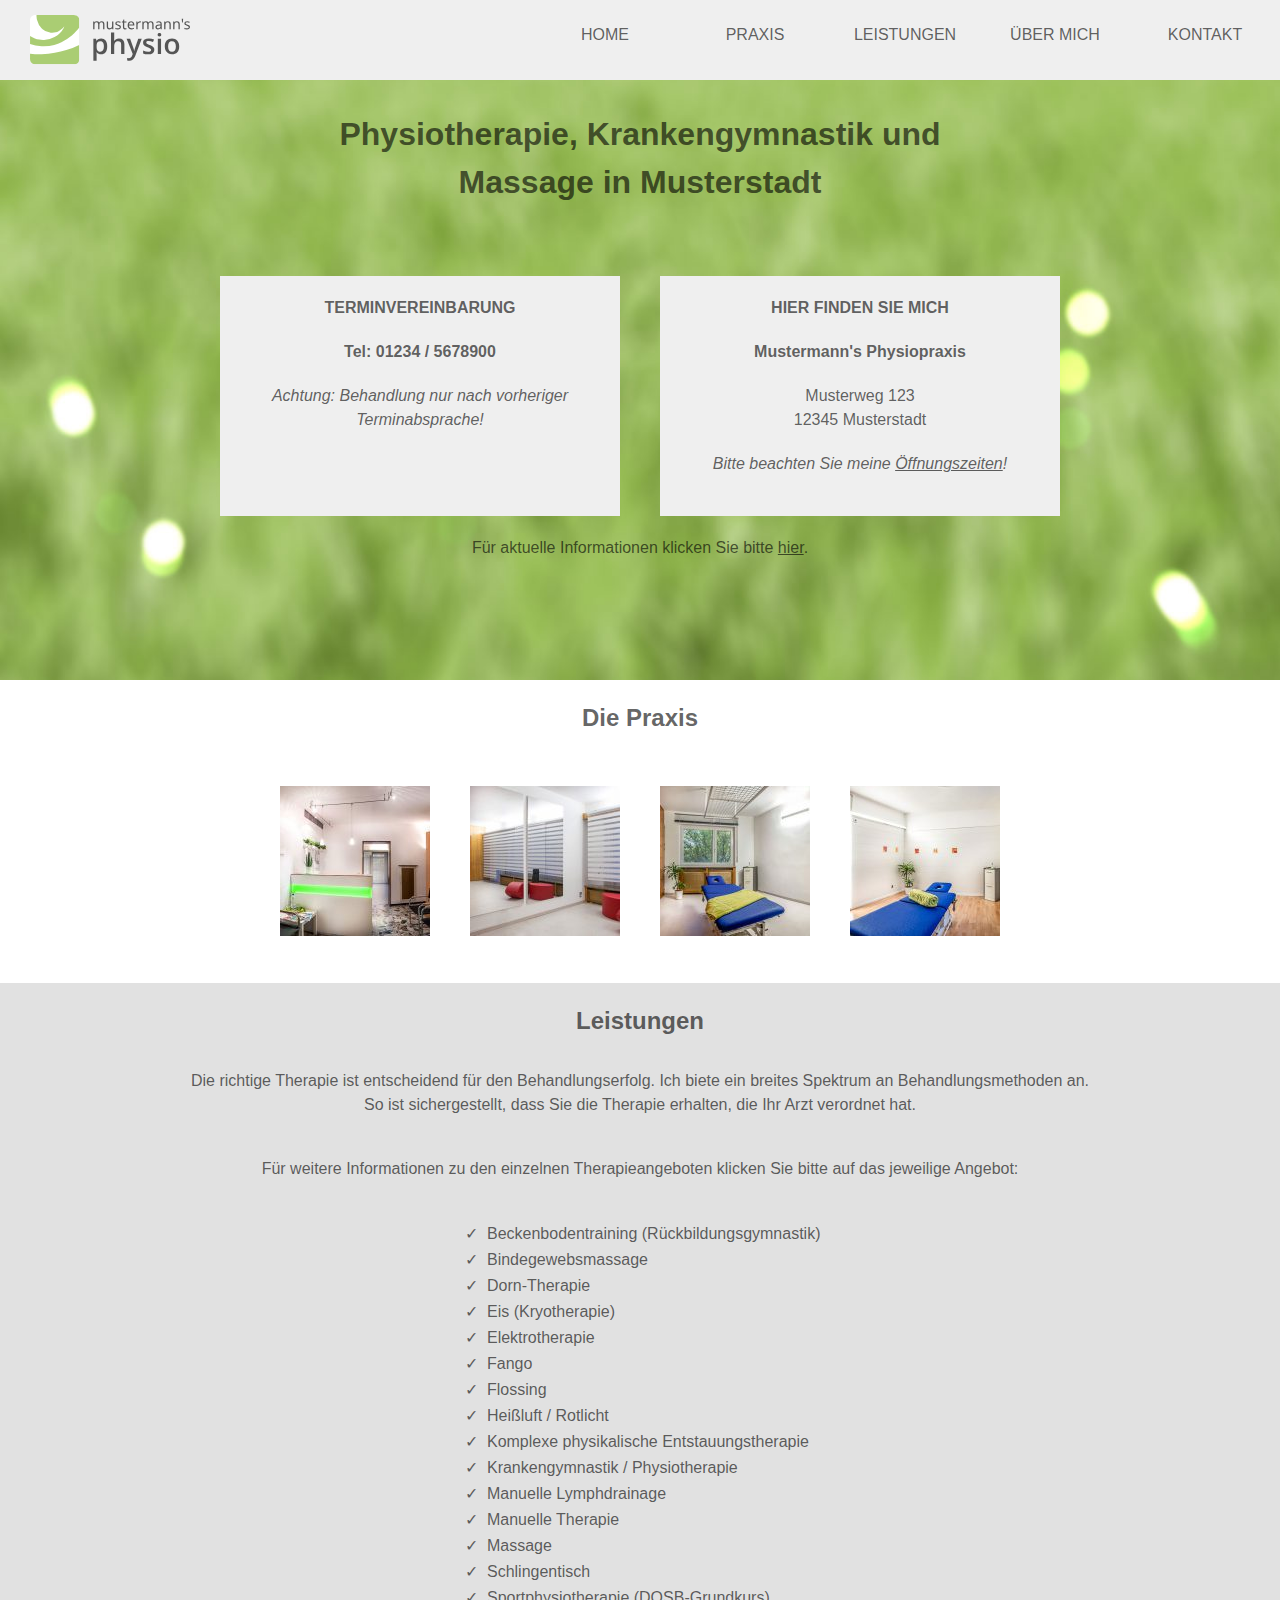
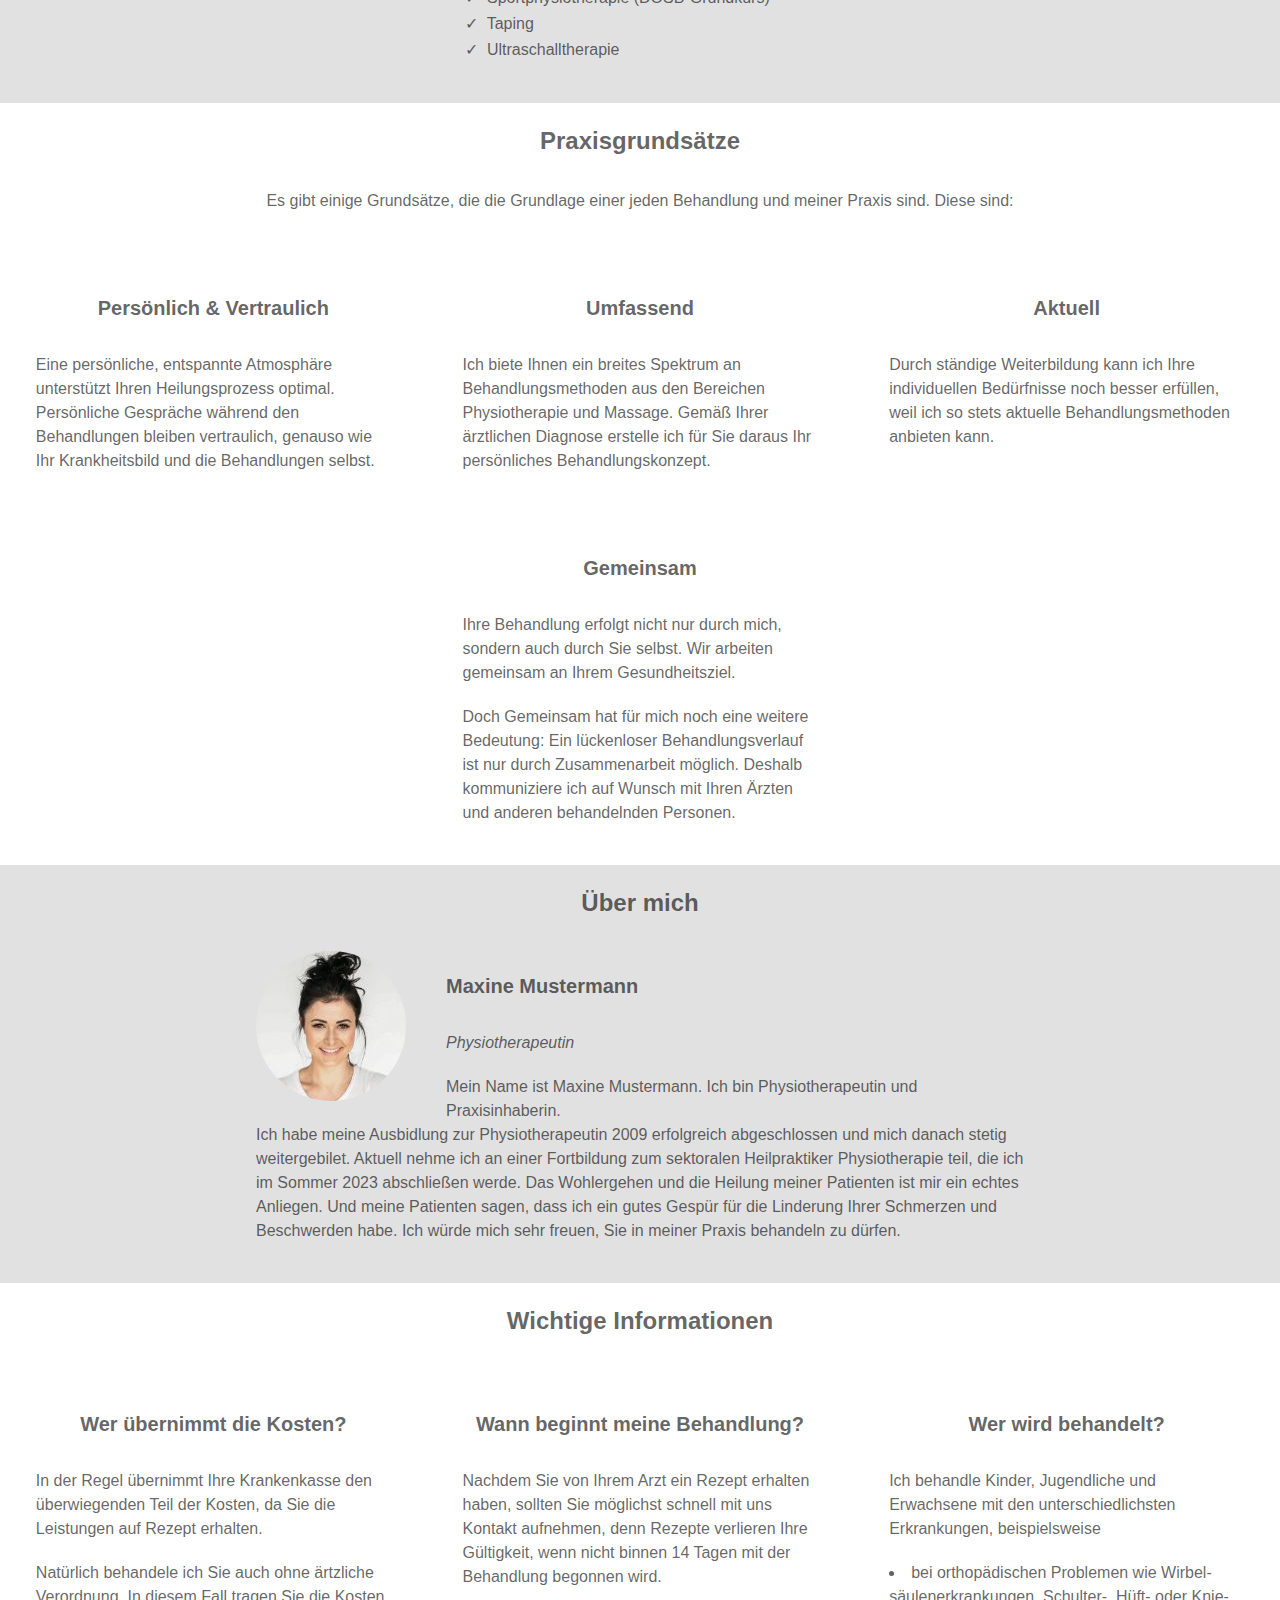
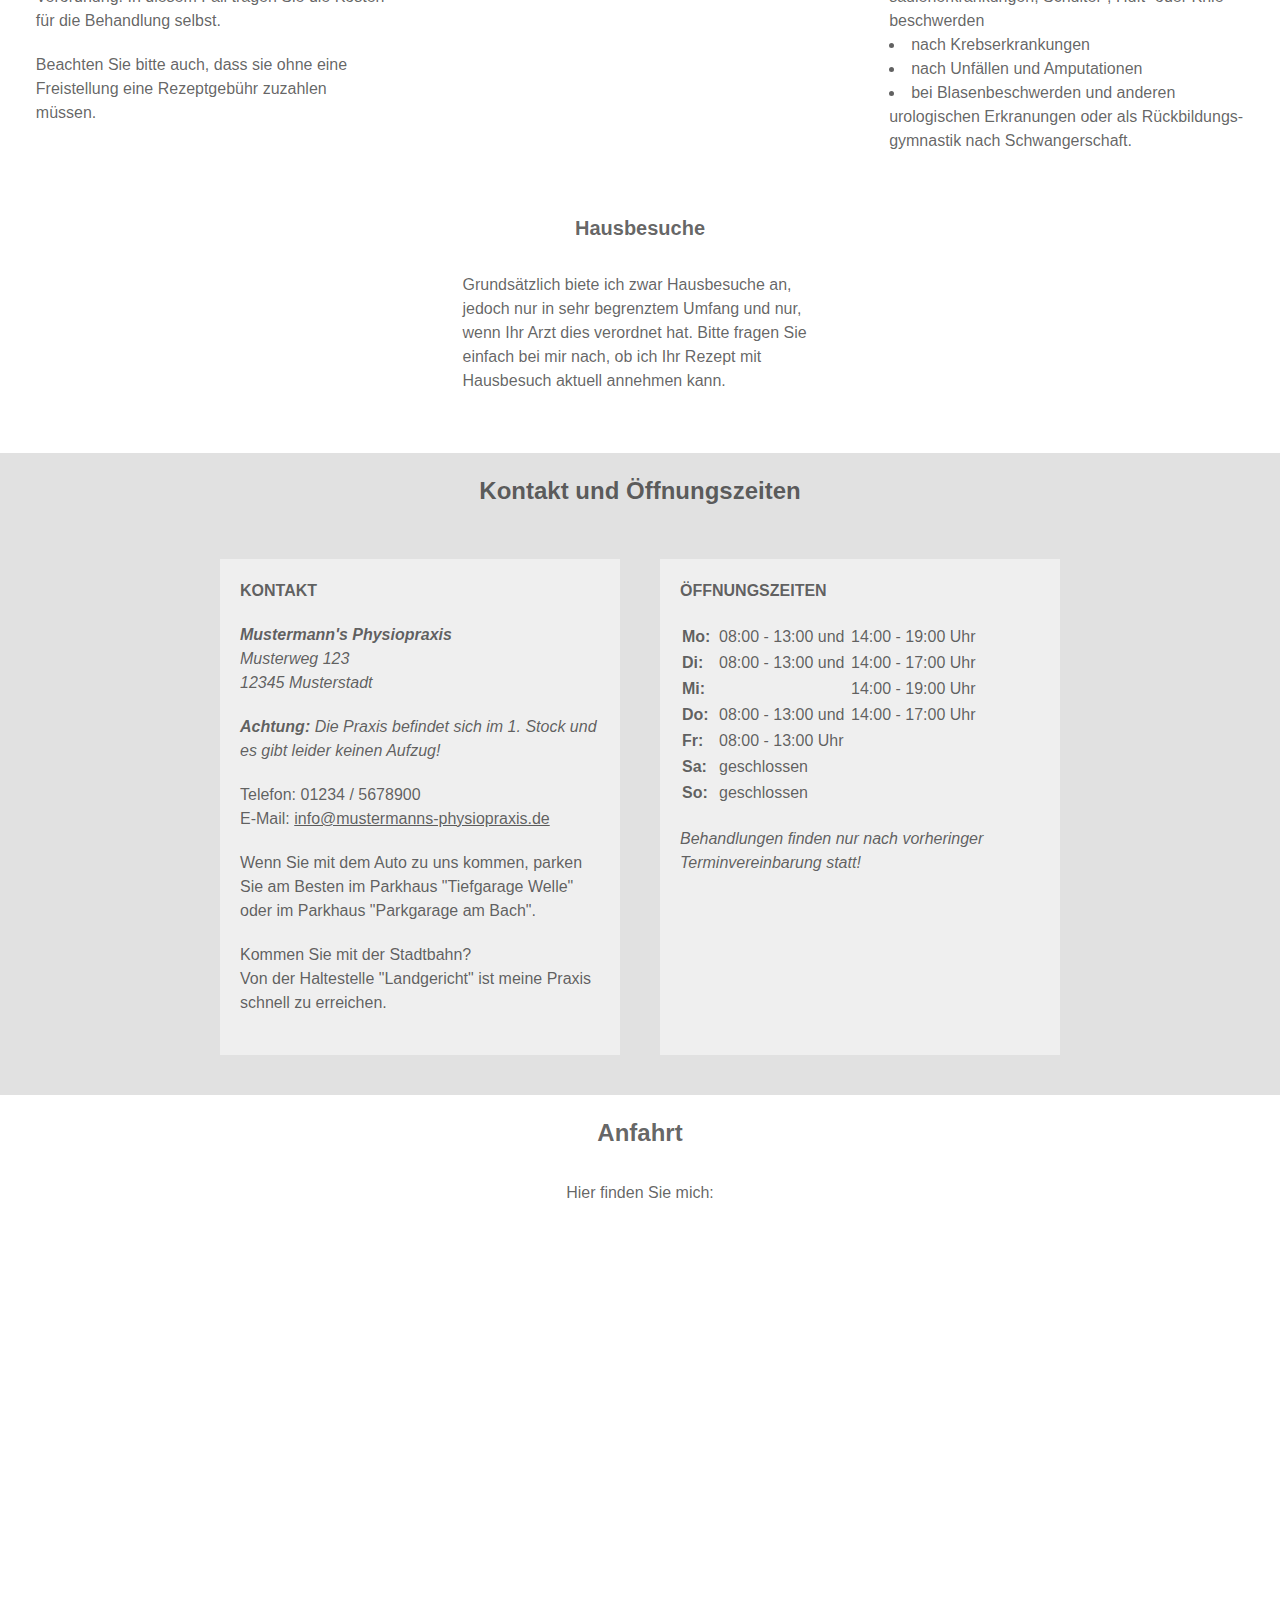
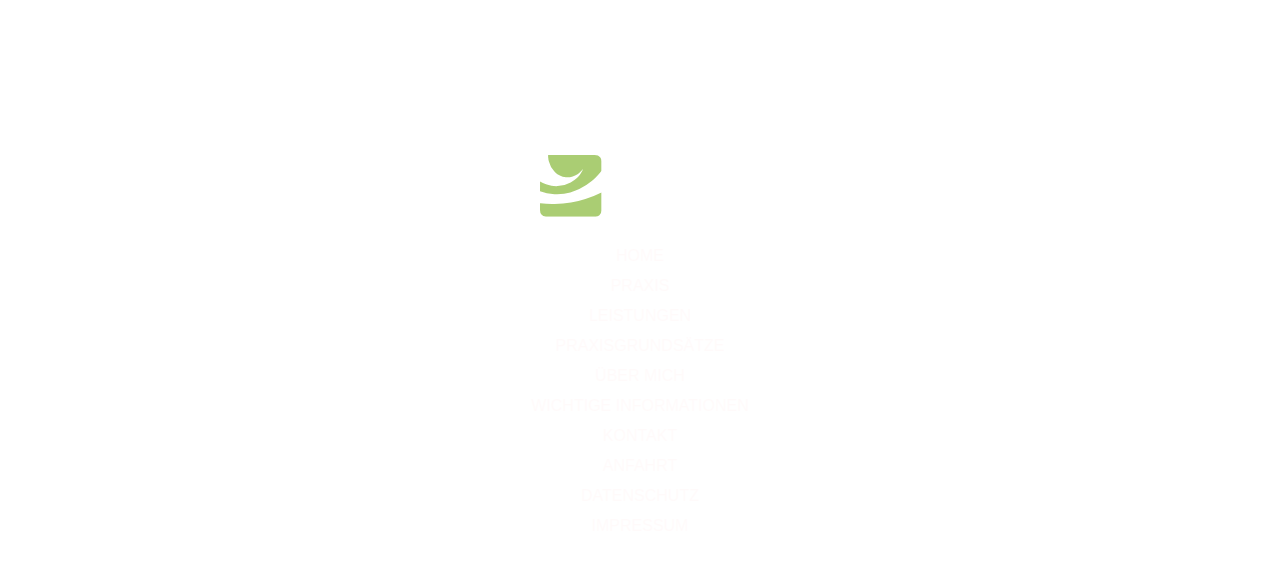
<file: index.html>
<!DOCTYPE html>
<html lang="de">
<head>
    <title>Mustermann's Physio</title>
    <meta charset="UTF-8">
    <meta name="viewport" content="width=device-width, user-scalable=yes, initial-scale=1.0">
    <link rel="shortcut icon" type="image/x-icon" href="favicon-32x32.png">
    <link rel="stylesheet" href="stylesheet.css">
    <!-- Einbindung von lightbox.css für Lightbox -->
    <link rel="stylesheet" href="https://anuthing.github.io/mustermann-physio/css/lightbox.min.css">
</head>
<body>
    <nav>
       <!-- hier die SVG-Datei des Logos!!! -->
        <svg xmlns="http://www.w3.org/2000/svg" xml:space="preserve" viewBox="0 0 3068.578 946" width="160px">
  <defs>
    <clipPath id="a">
      <path d="M0 0h3321.12v946H0Z"/>
    </clipPath>
  </defs>
  <g clip-path="url(#a)" style="isolation:isolate" transform="translate(-.45)">
    <clipPath id="b">
      <path fill="#fff" d="M0 0h944.99v946H0Z"/>
    </clipPath>
    <g clip-path="url(#b)">
      <path fill="#fff" d="M99.67 1.01h746.55c54.76 0 99.22 44.46 99.22 99.22v746.55c0 54.76-44.46 99.22-99.22 99.22H99.67C44.91 946 .45 901.54.45 846.78V100.23c0-54.76 44.46-99.22 99.22-99.22Z"/>
      <path fill="#aacd73" d="m943.96 573.46 1.48.3v278.66q-3.52 49.3-33.95 71.73-20.37 18.88-56.68 21.84H90.83q-46.32-4.74-68.2-33.95Q-2.3 886.23.8 832.35v-90.33l6.2-.3q101.92 12.63 219.04 10.04 264.21-10.33 470.56-78.53 132.1-41.48 247.37-99.77zM125.72 1.13h688.11q79.19-7.48 109.48 33.94Q950 63.28 945.14 123v116.85a869.22 869.22 0 0 1-61.08 73.47l-.88.3a554.39 554.39 0 0 1-43.38 45.15l-1.47.88-.89 1.48-10.33 9.15-.3.88a348.15 348.15 0 0 1-37.47 32.16l-.3.89q-82.53 70.01-185.89 119.2-62.62 31.82-138.1 50.76-102.47 31.79-241.96 26.56Q97.82 592.34.9 555.59l.3-150.78q41.5 26.95 92.06 44.85 37.47 14.75 83.21 21.25 41.77 8.68 94.42 6.49 118.7-8.77 199.48-55.48 53.58-29.03 96.49-68.75l1.47-2.06 9.15-7.97 2.06-2.66 1.48-.88 2.07-2.66.88-.3 8.56-9.73 1.47-.89 12.7-16.23.88-.3a668.27 668.27 0 0 0 33.34-51.63l.88-.3q6.78-11.22 10.92-25.08 4.2-3.76 3.25-12.68l-1.48-.3a287.04 287.04 0 0 1-24.2 28.92l-1.47.88-12.1 12.7-1.47.88-1.48 2.06q-28.9 27.46-66.68 46.03-24.66 14-55.77 21.54-38.8 11.95-93.54 7.97-103.44-14.59-162.59-73.47l-.88-1.48-9.15-7.96-2.07-2.66-1.47-.88q-61.34-60.54-85.87-157.87-6.87-19.98-7.97-45.74-4.41-21.73-2.06-49.27Z"/>
    </g>
    <path fill="#555" fill-rule="evenodd" d="M1364.23 773.803c-37.053 0-65.813-13.32-86.28-39.96h-3.7c2.467 24.7 3.7 39.697 3.7 44.99v119.88h-62.19v-422.9h50.28c1.413 5.467 4.327 18.52 8.74 39.16h3.17c19.407-29.64 48.52-44.46 87.34-44.46 36.52 0 64.97 13.233 85.35 39.7 20.373 26.467 30.56 63.607 30.56 111.42s-10.367 85.127-31.1 111.94c-20.727 26.82-49.35 40.23-85.87 40.23zm-15.09-252.48c-24.7 0-42.74 7.233-54.12 21.7-11.38 14.467-17.07 37.58-17.07 69.34v9.27c0 35.64 5.647 61.44 16.94 77.4 11.293 15.973 29.73 23.96 55.31 23.96 21.527 0 38.11-8.823 49.75-26.47 11.647-17.64 17.47-42.78 17.47-75.42 0-32.82-5.777-57.653-17.33-74.5-11.56-16.853-28.543-25.28-50.95-25.28zm461.81 56.38v190.8h-62.45v-179.94c0-22.587-4.543-39.437-13.63-50.55-9.087-11.12-23.51-16.68-43.27-16.68-26.113 0-45.3 7.81-57.56 23.43-12.267 15.613-18.4 41.767-18.4 78.46v145.3h-62.19v-411.81h62.2v104.54c0 16.76-1.06 34.667-3.18 53.72h3.97c8.467-14.113 20.243-25.05 35.33-32.81 15.087-7.767 32.687-11.65 52.8-11.65 70.92 0 106.38 35.73 106.38 107.19zm159.59 190.8-117.5-292.7h67.74l59.55 165.94c9 23.64 15 45.873 18 66.7h2.11c1.587-9.707 4.5-21.487 8.74-35.34 4.233-13.847 26.64-79.613 67.22-197.3h67.22l-125.18 331.61c-22.76 60.867-60.693 91.3-113.8 91.3-13.76 0-27.17-1.5-40.23-4.5v-49.22c9.353 2.12 20.03 3.18 32.03 3.18 29.993 0 51.077-17.38 63.25-52.14l10.85-27.52zm414.17-83.36c0 28.587-10.41 50.51-31.23 65.77-20.813 15.26-50.63 22.89-89.45 22.89-38.993 0-70.31-5.91-93.95-17.73v-53.73c34.4 15.88 66.423 23.82 96.07 23.82 38.287 0 57.43-11.557 57.43-34.67 0-7.407-2.117-13.58-6.35-18.52-4.24-4.94-11.21-10.057-20.91-15.35-9.707-5.293-23.207-11.293-40.5-18-33.693-13.053-56.493-26.11-68.4-39.17-11.913-13.053-17.87-29.987-17.87-50.8 0-25.06 10.1-44.513 30.3-58.36 20.2-13.853 47.68-20.78 82.44-20.78 34.4 0 66.953 6.97 97.66 20.91l-20.11 46.84c-31.587-13.053-58.14-19.58-79.66-19.58-32.82 0-49.23 9.35-49.23 28.05 0 9.173 4.28 16.94 12.84 23.3 8.553 6.347 27.21 15.08 55.97 26.2 24.173 9.347 41.727 17.9 52.66 25.66 10.94 7.767 19.057 16.72 24.35 26.86 5.293 10.147 7.94 22.28 7.94 36.4zm129.41-209.33v292.7h-62.19v-292.7h62.2zm-65.9-77.55c0-11.113 3.047-19.67 9.14-25.67 6.087-6 14.777-9 26.07-9 10.933 0 19.443 3 25.53 9s9.13 14.557 9.13 25.67c0 10.587-3.043 18.923-9.13 25.01-6.087 6.087-14.597 9.13-25.53 9.13-11.293 0-19.983-3.043-26.07-9.13-6.087-6.087-9.13-14.42-9.13-25zm414.45 223.37c0 47.813-12.263 85.127-36.79 111.94-24.527 26.82-58.667 40.23-102.42 40.23-27.347 0-51.517-6.177-72.51-18.53-21-12.347-37.143-30.077-48.43-53.19-11.293-23.113-16.94-49.93-16.94-80.45 0-47.467 12.173-84.52 36.52-111.16s58.663-39.96 102.95-39.96c42.34 0 75.863 13.633 100.57 40.9 24.7 27.253 37.05 63.993 37.05 110.22zm-213.05 0c0 67.573 24.967 101.36 74.9 101.36 49.4 0 74.1-33.787 74.1-101.36 0-66.867-24.877-100.3-74.63-100.3-26.113 0-45.037 8.643-56.77 25.93-11.733 17.293-17.6 42.083-17.6 74.37z" style="fill:#555;fill-opacity:1" transform="translate(0 -19.104)"/>
    <g aria-label="mustermann's" style="font-size:279.807px;fill:#555;stroke-width:1.45733">
      <path d="M1376.756 120.342q25.462 0 38.053 13.151 12.592 12.871 12.592 41.971v97.653h-24.343v-96.533q0-35.536-30.5-35.536-21.824 0-31.338 12.591-9.233 12.592-9.233 36.655v82.823h-24.344v-96.533q0-35.536-30.778-35.536-22.665 0-31.339 13.99t-8.674 40.293v77.786h-24.623V123.14h19.867l3.637 20.426h1.4q6.994-11.752 18.746-17.348 12.032-5.876 25.463-5.876 35.255 0 45.888 25.183h1.399q7.555-12.871 20.426-19.027 13.15-6.156 27.7-6.156zM1599.202 123.14v149.977h-20.146l-3.637-19.866h-1.12q-7.275 11.752-20.146 17.348-12.87 5.316-27.42 5.316-27.142 0-40.853-12.871-13.71-13.151-13.71-41.691V123.14h24.903v96.534q0 35.815 33.297 35.815 24.903 0 34.416-13.99 9.793-13.99 9.793-40.292V123.14zM1744.422 231.706q0 21.824-16.229 33.017-16.229 11.192-43.65 11.192-15.669 0-27.14-2.518-11.193-2.518-19.867-6.995v-22.385q8.954 4.477 21.545 8.394 12.871 3.638 26.022 3.638 18.747 0 27.141-5.876 8.395-6.156 8.395-16.229 0-5.596-3.078-10.073t-11.193-8.954q-7.834-4.477-22.664-10.073-14.55-5.596-24.903-11.192-10.353-5.596-15.949-13.431-5.596-7.835-5.596-20.146 0-19.027 15.39-29.38 15.669-10.353 40.851-10.353 13.71 0 25.463 2.798 12.031 2.519 22.384 7.275l-8.394 19.587q-9.513-3.917-19.866-6.715-10.353-2.799-21.266-2.799-15.11 0-23.224 5.037-7.834 4.757-7.834 13.15 0 6.157 3.637 10.634 3.638 4.197 12.032 8.394 8.674 3.917 22.944 9.513 14.27 5.317 24.343 10.913t15.39 13.71q5.316 7.835 5.316 19.867zM1830.882 255.769q5.597 0 11.473-.84 5.875-1.119 9.513-2.238v18.747q-3.917 1.959-11.192 3.078-7.275 1.399-13.99 1.399-11.752 0-21.826-3.917-9.793-4.197-15.949-14.27-6.155-10.073-6.155-28.26v-87.3h-21.266v-11.753l21.545-9.793 9.794-31.898h14.55v34.416h43.37v19.027h-43.37v86.74q0 13.711 6.435 20.426 6.716 6.436 17.068 6.436zM1939.727 120.342q19.307 0 33.018 8.395 13.99 8.394 21.265 23.783 7.555 15.11 7.555 35.536v14.83h-102.69q.56 25.462 12.872 38.893 12.591 13.15 34.976 13.15 14.27 0 25.182-2.518 11.193-2.798 22.944-7.834v21.545q-11.472 5.036-22.664 7.275-11.192 2.518-26.582 2.518-21.265 0-37.773-8.674-16.23-8.674-25.463-25.742-8.954-17.348-8.954-42.251 0-24.623 8.115-42.25 8.394-17.629 23.224-27.142 15.11-9.514 34.975-9.514zm-.28 20.146q-17.627 0-27.98 11.473-10.073 11.192-12.032 31.338h76.388q-.28-19.027-8.954-30.779-8.674-12.032-27.421-12.032zM2109.57 120.342q4.197 0 8.954.56 5.036.28 8.674 1.12l-3.078 22.664q-3.638-.84-8.114-1.4-4.198-.56-8.115-.56-11.472 0-21.545 6.436-10.073 6.156-16.229 17.628-5.876 11.193-5.876 26.302v80.025h-24.623V123.14h20.146l2.798 27.421h1.12q7.275-12.311 18.747-21.265t27.141-8.954zM2319.705 120.342q25.463 0 38.054 13.151 12.591 12.871 12.591 41.971v97.653h-24.343v-96.533q0-35.536-30.499-35.536-21.825 0-31.338 12.591-9.234 12.592-9.234 36.655v82.823h-24.343v-96.533q0-35.536-30.779-35.536-22.664 0-31.338 13.99t-8.674 40.293v77.786h-24.623V123.14h19.866l3.637 20.426h1.4q6.995-11.752 18.747-17.348 12.031-5.876 25.462-5.876 35.256 0 45.888 25.183h1.4q7.554-12.871 20.425-19.027 13.151-6.156 27.701-6.156zM2473.599 120.622q27.42 0 40.572 12.032 13.15 12.032 13.15 38.333v102.13h-17.907l-4.757-21.265h-1.119q-9.793 12.311-20.706 18.187-10.632 5.876-29.66 5.876-20.425 0-33.856-10.633-13.43-10.912-13.43-33.856 0-22.385 17.627-34.417 17.628-12.311 54.283-13.43l25.462-.84v-8.954q0-18.747-8.114-26.022-8.114-7.275-22.944-7.275-11.752 0-22.385 3.638-10.632 3.358-19.866 7.835l-7.555-18.468q9.793-5.316 23.224-8.954 13.43-3.917 27.98-3.917zm7.275 80.025q-27.98 1.12-38.893 8.954-10.633 7.834-10.633 22.105 0 12.59 7.555 18.467 7.834 5.876 19.866 5.876 19.027 0 31.618-10.353 12.592-10.633 12.592-32.458v-13.43ZM2645.96 120.342q26.862 0 40.572 13.151 13.71 12.871 13.71 41.971v97.653H2675.9v-95.974q0-36.095-33.577-36.095-24.903 0-34.416 13.99-9.514 13.99-9.514 40.293v77.786h-24.623V123.14h19.866l3.638 20.426h1.399q7.275-11.752 20.146-17.348 12.871-5.876 27.141-5.876zM2818.88 120.342q26.862 0 40.573 13.151 13.71 12.871 13.71 41.971v97.653h-24.343v-95.974q0-36.095-33.577-36.095-24.902 0-34.416 13.99-9.513 13.99-9.513 40.293v77.786h-24.623V123.14h19.866l3.638 20.426h1.398q7.276-11.752 20.147-17.348 12.87-5.876 27.14-5.876zM2937.799 73.335l-5.596 72.19h-15.39l-5.596-72.19zM3069.028 231.706q0 21.824-16.228 33.017-16.23 11.192-43.65 11.192-15.67 0-27.142-2.518-11.192-2.518-19.866-6.995v-22.385q8.954 4.477 21.545 8.394 12.871 3.638 26.022 3.638 18.747 0 27.142-5.876 8.394-6.156 8.394-16.229 0-5.596-3.078-10.073t-11.192-8.954q-7.835-4.477-22.665-10.073-14.55-5.596-24.903-11.192-10.352-5.596-15.949-13.431-5.596-7.835-5.596-20.146 0-19.027 15.39-29.38 15.669-10.353 40.851-10.353 13.711 0 25.463 2.798 12.032 2.519 22.384 7.275l-8.394 19.587q-9.513-3.917-19.866-6.715-10.353-2.799-21.265-2.799-15.11 0-23.224 5.037-7.835 4.757-7.835 13.15 0 6.157 3.637 10.634 3.638 4.197 12.032 8.394 8.674 3.917 22.944 9.513 14.27 5.317 24.344 10.913 10.073 5.596 15.389 13.71 5.316 7.835 5.316 19.867z"/>
    </g>
  </g>
</svg>
        <input type="checkbox" id="toggle_button">
        <label for="toggle_button" class="toggle_button">
            <span class="bar linie1"></span>
            <span class="bar linie2"></span>
            <span class="bar linie3"></span>
        </label>
        <ul>
            <li><a href="https://anuthing.github.io/mustermann-physio/index.html">HOME</a></li>
            <li><a href="https://anuthing.github.io/mustermann-physio/index.html#praxis">PRAXIS</a></li>
            <li><a href="https://anuthing.github.io/mustermann-physio/index.html#leistung">LEISTUNGEN</a></li>
            <li><a href="https://anuthing.github.io/mustermann-physio/index.html#ueber_mich">ÜBER MICH</a></li>
            <li><a href="https://anuthing.github.io/mustermann-physio/index.html#contact">KONTAKT</a></li>
        </ul>
    </nav>
    <main>
       <!-- Hier beginnt der Div-Teil mit dem Grashintergrund: -->
        <div class="mit_hintergrund">
            <h1>Physiotherapie, Krankengymnastik und <br>
            Massage in Musterstadt</h1>
            <ul class="box">
                <li class="box1">
                    <p><b>TERMINVEREINBARUNG</b></p>
                    <p><b>Tel: 01234 / 5678900</b></p>
                    <p><i>Achtung: Behandlung  nur nach vorheriger Terminabsprache!</i></p>
                </li>
                <li class="box2">
                    <p><b>HIER FINDEN SIE MICH</b></p>
                    <p><b>Mustermann's Physiopraxis</b></p>
                    <p>Musterweg 123 <br>
                    12345 Musterstadt</p>
                    <p><i>Bitte beachten Sie meine <a href="https://anuthing.github.io/mustermann-physio/#oeffnungszeiten">Öffnungszeiten</a>!</i></p>
                </li>
            </ul>
            <p>Für aktuelle Informationen klicken Sie bitte <a href="https://anuthing.github.io/mustermann-physio/information.png" rel="lightbox" title="Informationen">hier</a>.</p>
        </div>
        <!-- hier endet der Div-Teil mit Grashintergrund -->
        <!-- hier beginnt der "Die Praxis"-Teil mit nicht ganz weißem Hintergurnd -->
        <div class="die_praxis" id="praxis">
            <h2>Die Praxis</h2>
            <ul class="bildergalerie">
                <li>
                    <a href="https://anuthing.github.io/mustermann-physio/empfang.jpg" rel="lightbox[praxisbilder]" title="Empfangsbereich">
                        <img src="https://anuthing.github.io/mustermann-physio/empfang-150x150.jpg" alt="Empfangsbereich">
                    </a>
                </li>
                <li>
                    <a href="https://anuthing.github.io/mustermann-physio/gym.jpg" rel="lightbox[praxisbilder]" title="Gymnastikraum">
                        <img src="https://anuthing.github.io/mustermann-physio/gym-150x150.jpg" alt="Gymnastikraum">
                    </a>
                    
                </li>
                <li>
                    <a href="https://anuthing.github.io/mustermann-physio/raum-1.jpg" rel="lightbox[praxisbilder]" title="Behandlungsraum 1">
                        <img src="https://anuthing.github.io/mustermann-physio/raum-1-150x150.jpg" alt="Behandlungsraum 1">
                    </a>
                </li>
                <li>
                    <a href="https://anuthing.github.io/mustermann-physio/raum-2.jpg" rel="lightbox[praxisbilder]" title="Behandlungsraum 2">
                        <img src="https://anuthing.github.io/mustermann-physio/raum-2-150x150.jpg" alt="Behandlungsraum 2">
                    </a>
                </li>
            </ul>
        </div>
        <!-- hier endet der "Die Praxis"-Teil mit nicht ganz weißem Hintergurnd -->
        <!-- hier beginnt der "Leistungen"-Teil mit gräulichem Hintergurnd -->
        <div class="leistungen" id="leistung">
            <h2>Leistungen</h2>
            <p>Die richtige Therapie ist entscheidend für den Behandlungserfolg. Ich biete ein breites Spektrum an 
            Behandlungsmethoden an. <br>So ist sichergestellt, dass Sie die Therapie erhalten, die Ihr Arzt verordnet hat.</p>
            <p>Für weitere Informationen zu den einzelnen Therapieangeboten klicken Sie bitte auf das jeweilige Angebot:</p>
            <ul class="therapieangebot">
                <li>
                    <a href="https://anuthing.github.io/mustermann-physio/therapieangebot/beckenbodengymnastik.png" rel="lightbox[therapie]" title="Beckenbodengymnastik (Rückbildungsgymnastik)">Beckenbodentraining (Rückbildungsgymnastik)</a>
                </li>
                <li>
                    <a href="https://anuthing.github.io/mustermann-physio/therapieangebot/bindegewebsmassage.png" rel="lightbox[therapie]" title="Bindegewebsmassage">Bindegewebsmassage</a>
                </li>
                <li>
                    <a href="https://anuthing.github.io/mustermann-physio/therapieangebot/dorn-therapie.png" rel="lightbox[therapie]" title="Dorn-Therapie">Dorn-Therapie</a>
                </li>
                <li>
                    <a href="https://anuthing.github.io/mustermann-physio/therapieangebot/kryotherapie.png" rel="lightbox[therapie]" title="Eis (Kryotherapie)">Eis (Kryotherapie)</a>
                </li>
                <li>
                    <a href="https://anuthing.github.io/mustermann-physio/therapieangebot/elektrotherapie.png" rel="lightbox[therapie]" title="Elektrotherapie">Elektrotherapie</a>
                </li>
                <li>
                    <a href="https://anuthing.github.io/mustermann-physio/therapieangebot/fango.png" rel="lightbox[therapie]" title="Fango">Fango</a>
                </li>
                <li>
                    <a href="https://anuthing.github.io/mustermann-physio/therapieangebot/flossing.png" rel="lightbox[therapie]" title="Flossing">Flossing</a>
                </li>
                <li>
                    <a href="https://anuthing.github.io/mustermann-physio/therapieangebot/rotlicht.png" rel="lightbox[therapie]" title="Heißluft / Rotlicht">Heißluft / Rotlicht</a>
                </li>
                <li>
                    <a href="https://anuthing.github.io/mustermann-physio/therapieangebot/kpe.png" rel="lightbox[therapie]" title="Komplexe physikalische Entstauungstherapie">Komplexe physikalische Entstauungstherapie</a>
                </li>
                <li>
                    <a href="https://anuthing.github.io/mustermann-physio/therapieangebot/kg.png" rel="lightbox[therapie]" title="Krankengymnastik / Physiotherapie">Krankengymnastik / Physiotherapie</a>
                </li>
                <li>
                    <a href="https://anuthing.github.io/mustermann-physio/therapieangebot/mld.png" rel="lightbox[therapie]" title="Manuelle Lymphdrainage">Manuelle Lymphdrainage</a>
                </li>
                <li>
                    <a href="https://anuthing.github.io/mustermann-physio/therapieangebot/mt.png" rel="lightbox[therapie]" title="Manuelle Therapie">Manuelle Therapie</a>
                </li>
                <li>
                    <a href="https://anuthing.github.io/mustermann-physio/therapieangebot/massage.png" rel="lightbox[therapie]" title="Massage">Massage</a>
                </li>
                <li>
                    <a href="https://anuthing.github.io/mustermann-physio/therapieangebot/schlingentisch.png" rel="lightbox[therapie]" title="Schlingentisch">Schlingentisch</a>
                </li>
                <li>
                    <a href="https://anuthing.github.io/mustermann-physio/therapieangebot/sportphysio.png" rel="lightbox[therapie]" title="Sportphysiotherapie (DOSB-Grundkurs)">Sportphysiotherapie (DOSB-Grundkurs)</a>
                </li>
                <li>
                    <a href="https://anuthing.github.io/mustermann-physio/therapieangebot/taping.png" rel="lightbox[therapie]" title="Taping">Taping</a>
                </li>
                <li>
                    <a href="https://anuthing.github.io/mustermann-physio/therapieangebot/ultraschall.png" rel="lightbox[therapie]" title="Ultraschalltherapie">Ultraschalltherapie</a>
                </li>
            </ul>
        </div>
        <!-- hier endet der "Leistungen"-Teil mit gräulichem Hintergurnd -->
        <!-- hier beginnt der "Praxisgrundsätze"-Teil mit nicht ganz weißem Hintergurnd -->
        <div class="praxisgrundsaetze" id="praxisgrundsatz">
            <h2>Praxisgrundsätze</h2>
            <p class="einleitung_praxisgrundsaetze">Es gibt einige Grundsätze, die die Grundlage einer jeden Behandlung und meiner Praxis sind. Diese sind:</p>
            <!-- Beginn des Div-Bereichs "artikel" -->
            <div class="artikel">
            <article>
                <h3>Persönlich &amp; Vertraulich</h3>
                <p>Eine persönliche, entspannte Atmosphäre unterstützt Ihren Heilungsprozess optimal. Persönliche Gespräche während den Behandlungen 
                bleiben vertraulich, genauso wie Ihr Krankheitsbild und die Behandlungen selbst.</p>
            </article>
            <article>
                <h3>Umfassend</h3>
                <p>Ich biete Ihnen ein breites Spektrum an Behandlungsmethoden aus den Bereichen Physiotherapie und Massage. Gemäß Ihrer ärztlichen Diagnose erstelle ich für Sie 
                daraus Ihr persönliches Behandlungskonzept.</p>
            </article>
            <article>
                <h3>Aktuell</h3>
                <p>Durch ständige Weiterbildung kann ich Ihre individuellen Bedürfnisse noch besser erfüllen, weil ich so stets aktuelle Behandlungsmethoden anbieten kann. </p>
            </article>
            <article>
                <h3>Gemeinsam</h3>
                <p>Ihre Behandlung erfolgt nicht nur durch mich, sondern auch durch Sie selbst. Wir arbeiten gemeinsam an Ihrem Gesundheitsziel.</p>
                <p>Doch Gemeinsam hat für mich noch eine weitere Bedeutung: Ein lückenloser Behandlungsverlauf ist nur durch Zusammenarbeit möglich. Deshalb 
                kommuniziere ich auf Wunsch mit Ihren Ärzten und anderen behandelnden Personen.</p>
            </article>
            </div>
            <!-- Ende des Div-Bereichs "artikel" -->
        </div>
        <!-- hier endet der "Praxisgrundsätze"-Teil mit nicht ganz weißem Hintergurnd -->
        <!-- hier beginnt der "Über mich"-Bereich mit grauem Hintergrund -->
        <div class="ueber_mich" id="ueber_mich">
            <h2>Über mich</h2>
            <article>
                <figure>
                    <img src="https://anuthing.github.io/mustermann-physio/842ad1e.jpg" alt="Maxine Mustermann">
                </figure>
                <h3>Maxine Mustermann</h3>
                <p><i>Physiotherapeutin</i></p>
                <p>Mein Name ist Maxine Mustermann. Ich bin Physiotherapeutin und Praxisinhaberin. <br>
                Ich habe meine Ausbidlung zur Physiotherapeutin 2009 erfolgreich abgeschlossen und mich danach stetig weitergebilet. Aktuell nehme ich an einer Fortbildung 
                zum sektoralen Heilpraktiker Physiotherapie teil, die ich im Sommer 2023 abschließen werde. Das Wohlergehen und die Heilung meiner Patienten 
                ist mir ein echtes Anliegen. Und meine Patienten sagen, dass ich ein gutes Gespür für die Linderung Ihrer Schmerzen und Beschwerden habe. Ich würde mich sehr freuen, Sie in meiner Praxis behandeln zu dürfen.</p>
            </article>
        </div>
        <!-- hier endet der "Über mich"-Bereich mit grauem Hintergrund -->
        <div class="wichtige_informationen" id="wichtige_info">
            <h2>Wichtige Informationen</h2>
            <div class="artikel">
            <article>
                <h3>Wer übernimmt die Kosten?</h3>
                <p>In der Regel übernimmt Ihre Krankenkasse den überwiegenden Teil der Kosten, da Sie die Leistungen auf Rezept erhalten.</p>
                <p>Natürlich behandele ich Sie auch ohne ärtzliche Verordnung. In diesem Fall tragen Sie die Kosten für die Behandlung selbst.</p>
                <p>Beachten Sie bitte auch, dass sie ohne eine Freistellung eine Rezeptgebühr zuzahlen müssen.</p>
            </article>
            <article>
                <h3>Wann beginnt meine Behandlung?</h3>
                <p>Nachdem Sie von Ihrem Arzt ein Rezept erhalten haben, sollten Sie möglichst schnell mit uns Kontakt aufnehmen, denn Rezepte verlieren 
                Ihre Gültigkeit, wenn nicht binnen 14 Tagen mit der Behandlung begonnen wird.</p>
            </article>
            <article>
                <h3>Wer wird behandelt?</h3>
                <p>Ich behandle Kinder, Jugendliche und Erwachsene mit den unterschiedlichsten Erkrankungen, beispielsweise</p>
                <ul>
                    <li>bei orthopädischen Problemen wie Wirbel&shy;säulen&shy;er&shy;kran&shy;kungen, Schulter-, Hüft- oder Knie&shy;beschwerden</li>
                    <li>nach Krebserkrankungen</li>
                    <li>nach Unfällen und Amputationen</li>
                    <li>bei Blasenbeschwerden und anderen urologischen Erkranungen oder als Rück&shy;bil&shy;dungs&shy;gym&shy;nastik nach Schwanger&shy;schaft.</li>
                </ul>
            </article>
            <article>
                <h3>Hausbesuche</h3>
                <p>Grundsätzlich biete ich zwar Hausbesuche an, jedoch nur in sehr begrenztem Umfang und nur, wenn Ihr Arzt dies verordnet hat. Bitte fragen Sie einfach 
                bei mir nach, ob ich Ihr Rezept mit Hausbesuch aktuell annehmen kann.</p>
            </article>
            </div>
        </div>
        <!-- hier beginnt der "Wichtige Informationen"-Bereich mit nicht ganz weißem Hintergrund -->
        <!-- hier beginnt der "Kontakt- und Öffnungszeiten"-Bereich mit grauem Hintergrund -->
        <div class="kontakt" id="contact">
            <h2>Kontakt und Öffnungszeiten</h2>
            <ul class="box">
                <li class="box1">
                    <p><b>KONTAKT</b></p>
                    <p><b><i>Mustermann's Physiopraxis</i></b> <br>
                    <i>Musterweg 123 <br>
                    12345 Musterstadt</i></p>
                    <p><i><b>Achtung:</b> Die Praxis befindet sich im 1. Stock und es gibt leider keinen Aufzug!</i></p>
                    <p>Telefon: 01234 / 5678900 <br>
                    E-Mail: <a href="mailto:121500140+anuthing@users.noreply.github.com">info@mustermanns-physiopraxis.de</a></p>
                    <p>Wenn Sie mit dem Auto zu uns kommen, parken Sie am Besten im Parkhaus "Tiefgarage Welle" oder im Parkhaus "Parkgarage am Bach".</p>
                    <p>Kommen Sie mit der Stadtbahn? <br>
                    Von der Haltestelle "Landgericht" ist meine Praxis schnell zu erreichen.</p>
                </li>
                <li class="box2" id="oeffnungszeiten">
                    <p><b>ÖFFNUNGSZEITEN</b></p>
                    <table>
                        <tr>
                            <td class="breite_1"><b>Mo:</b></td>
                            <td class="breite_2">08:00 - 13:00 und </td>
                            <td class="breite_2">14:00 - 19:00 Uhr</td>
                        </tr>
                        <tr>
                            <td class="breite_1"><b>Di:</b></td>
                            <td class="breite_2">08:00 - 13:00 und </td>
                            <td class="breite_2">14:00 - 17:00 Uhr</td>
                        </tr>
                        <tr>
                            <td class="breite_1"><b>Mi:</b></td>
                            <td class="breite_2"></td>
                            <td class="breite_2">14:00 - 19:00 Uhr</td>
                        </tr>
                        <tr>
                            <td class="breite_1"><b>Do:</b></td>
                            <td class="breite_2">08:00 - 13:00 und </td>
                            <td class="breite_2">14:00 - 17:00 Uhr</td>
                        </tr>
                        <tr>
                            <td class="breite_1"><b>Fr:</b></td>
                            <td class="breite_2">08:00 - 13:00 Uhr</td>
                            <td class="breite_2"></td>
                        </tr>
                        <tr>
                            <td class="breite_1"><b>Sa:</b></td>
                            <td class="breite_2">geschlossen</td>
                            <td class="breite_2"></td>
                        </tr>
                        <tr>
                            <td class="breite_1"><b>So:</b></td>
                            <td class="breite_2">geschlossen</td>
                            <td class="breite_2"></td>
                        </tr>
                    </table>
                    
                    <p><i>Behandlungen finden nur nach vorheringer Termin&shy;vereinbarung statt!</i></p>
                </li>
            </ul>
        </div>
        <!-- hier endet der "Kontakt- und Öffnungszeiten"-Bereich mit grauem Hintergrund -->
        <!-- hier beginnt der "Map"-Bereich mit nicht ganz weißem Hintergrund -->
        <div class="anfahrt" id="map">
            <h2>Anfahrt</h2>
            <p>Hier finden Sie mich:</p>
            <div class="box">
                <iframe src="https://www.google.com/maps/embed?pb=!1m18!1m12!1m3!1d2455.37007728166!2d8.530794901043548!3d52.01835549283082!2m3!1f0!2f0!3f0!3m2!1i1024!2i768!4f13.1!3m3!1m2!1s0x47ba3d1a56540001%3A0xaf4c2866644c9e4!2sBreite%20Str.%206%2C%2033602%20Bielefeld!5e0!3m2!1sde!2sde!4v1673955932797!5m2!1sde!2sde" width="600" height="450" style="border:0;" allowfullscreen="" loading="lazy" referrerpolicy="no-referrer-when-downgrade"></iframe>
            </div>
        </div>
        <!-- hier endet der "Map"-Bereich mit nicht ganz weißem Hintergrund -->
    </main>
    <footer class="mit_hintergrund_schmal">
        
        <div class="logo_footer"><!-- hier die SVG-Datei des Logos!!! -->
            <svg xmlns="http://www.w3.org/2000/svg" xml:space="preserve" viewBox="0 0 3068.578 946" width="200px">
  <defs>
    <clipPath id="c">
      <path d="M0 0h3321.12v946H0Z"/>
    </clipPath>
  </defs>
  <g clip-path="url(#c)" style="isolation:isolate" transform="translate(-.45)">
    <clipPath id="d">
      <path fill="#fff" d="M0 0h944.99v946H0Z"/>
    </clipPath>
    <g clip-path="url(#d)">
      <path fill="#fff" d="M99.67 1.01h746.55c54.76 0 99.22 44.46 99.22 99.22v746.55c0 54.76-44.46 99.22-99.22 99.22H99.67C44.91 946 .45 901.54.45 846.78V100.23c0-54.76 44.46-99.22 99.22-99.22Z"/>
      <path fill="#aacd73" d="m943.96 573.46 1.48.3v278.66q-3.52 49.3-33.95 71.73-20.37 18.88-56.68 21.84H90.83q-46.32-4.74-68.2-33.95Q-2.3 886.23.8 832.35v-90.33l6.2-.3q101.92 12.63 219.04 10.04 264.21-10.33 470.56-78.53 132.1-41.48 247.37-99.77zM125.72 1.13h688.11q79.19-7.48 109.48 33.94Q950 63.28 945.14 123v116.85a869.22 869.22 0 0 1-61.08 73.47l-.88.3a554.39 554.39 0 0 1-43.38 45.15l-1.47.88-.89 1.48-10.33 9.15-.3.88a348.15 348.15 0 0 1-37.47 32.16l-.3.89q-82.53 70.01-185.89 119.2-62.62 31.82-138.1 50.76-102.47 31.79-241.96 26.56Q97.82 592.34.9 555.59l.3-150.78q41.5 26.95 92.06 44.85 37.47 14.75 83.21 21.25 41.77 8.68 94.42 6.49 118.7-8.77 199.48-55.48 53.58-29.03 96.49-68.75l1.47-2.06 9.15-7.97 2.06-2.66 1.48-.88 2.07-2.66.88-.3 8.56-9.73 1.47-.89 12.7-16.23.88-.3a668.27 668.27 0 0 0 33.34-51.63l.88-.3q6.78-11.22 10.92-25.08 4.2-3.76 3.25-12.68l-1.48-.3a287.04 287.04 0 0 1-24.2 28.92l-1.47.88-12.1 12.7-1.47.88-1.48 2.06q-28.9 27.46-66.68 46.03-24.66 14-55.77 21.54-38.8 11.95-93.54 7.97-103.44-14.59-162.59-73.47l-.88-1.48-9.15-7.96-2.07-2.66-1.47-.88q-61.34-60.54-85.87-157.87-6.87-19.98-7.97-45.74-4.41-21.73-2.06-49.27Z"/>
    </g>
    <path fill="#fff" fill-rule="evenodd" d="M1364.23 773.803c-37.053 0-65.813-13.32-86.28-39.96h-3.7c2.467 24.7 3.7 39.697 3.7 44.99v119.88h-62.19v-422.9h50.28c1.413 5.467 4.327 18.52 8.74 39.16h3.17c19.407-29.64 48.52-44.46 87.34-44.46 36.52 0 64.97 13.233 85.35 39.7 20.373 26.467 30.56 63.607 30.56 111.42s-10.367 85.127-31.1 111.94c-20.727 26.82-49.35 40.23-85.87 40.23zm-15.09-252.48c-24.7 0-42.74 7.233-54.12 21.7-11.38 14.467-17.07 37.58-17.07 69.34v9.27c0 35.64 5.647 61.44 16.94 77.4 11.293 15.973 29.73 23.96 55.31 23.96 21.527 0 38.11-8.823 49.75-26.47 11.647-17.64 17.47-42.78 17.47-75.42 0-32.82-5.777-57.653-17.33-74.5-11.56-16.853-28.543-25.28-50.95-25.28zm461.81 56.38v190.8h-62.45v-179.94c0-22.587-4.543-39.437-13.63-50.55-9.087-11.12-23.51-16.68-43.27-16.68-26.113 0-45.3 7.81-57.56 23.43-12.267 15.613-18.4 41.767-18.4 78.46v145.3h-62.19v-411.81h62.2v104.54c0 16.76-1.06 34.667-3.18 53.72h3.97c8.467-14.113 20.243-25.05 35.33-32.81 15.087-7.767 32.687-11.65 52.8-11.65 70.92 0 106.38 35.73 106.38 107.19zm159.59 190.8-117.5-292.7h67.74l59.55 165.94c9 23.64 15 45.873 18 66.7h2.11c1.587-9.707 4.5-21.487 8.74-35.34 4.233-13.847 26.64-79.613 67.22-197.3h67.22l-125.18 331.61c-22.76 60.867-60.693 91.3-113.8 91.3-13.76 0-27.17-1.5-40.23-4.5v-49.22c9.353 2.12 20.03 3.18 32.03 3.18 29.993 0 51.077-17.38 63.25-52.14l10.85-27.52zm414.17-83.36c0 28.587-10.41 50.51-31.23 65.77-20.813 15.26-50.63 22.89-89.45 22.89-38.993 0-70.31-5.91-93.95-17.73v-53.73c34.4 15.88 66.423 23.82 96.07 23.82 38.287 0 57.43-11.557 57.43-34.67 0-7.407-2.117-13.58-6.35-18.52-4.24-4.94-11.21-10.057-20.91-15.35-9.707-5.293-23.207-11.293-40.5-18-33.693-13.053-56.493-26.11-68.4-39.17-11.913-13.053-17.87-29.987-17.87-50.8 0-25.06 10.1-44.513 30.3-58.36 20.2-13.853 47.68-20.78 82.44-20.78 34.4 0 66.953 6.97 97.66 20.91l-20.11 46.84c-31.587-13.053-58.14-19.58-79.66-19.58-32.82 0-49.23 9.35-49.23 28.05 0 9.173 4.28 16.94 12.84 23.3 8.553 6.347 27.21 15.08 55.97 26.2 24.173 9.347 41.727 17.9 52.66 25.66 10.94 7.767 19.057 16.72 24.35 26.86 5.293 10.147 7.94 22.28 7.94 36.4zm129.41-209.33v292.7h-62.19v-292.7h62.2zm-65.9-77.55c0-11.113 3.047-19.67 9.14-25.67 6.087-6 14.777-9 26.07-9 10.933 0 19.443 3 25.53 9s9.13 14.557 9.13 25.67c0 10.587-3.043 18.923-9.13 25.01-6.087 6.087-14.597 9.13-25.53 9.13-11.293 0-19.983-3.043-26.07-9.13-6.087-6.087-9.13-14.42-9.13-25zm414.45 223.37c0 47.813-12.263 85.127-36.79 111.94-24.527 26.82-58.667 40.23-102.42 40.23-27.347 0-51.517-6.177-72.51-18.53-21-12.347-37.143-30.077-48.43-53.19-11.293-23.113-16.94-49.93-16.94-80.45 0-47.467 12.173-84.52 36.52-111.16s58.663-39.96 102.95-39.96c42.34 0 75.863 13.633 100.57 40.9 24.7 27.253 37.05 63.993 37.05 110.22zm-213.05 0c0 67.573 24.967 101.36 74.9 101.36 49.4 0 74.1-33.787 74.1-101.36 0-66.867-24.877-100.3-74.63-100.3-26.113 0-45.037 8.643-56.77 25.93-11.733 17.293-17.6 42.083-17.6 74.37z" style="fill:#fff;fill-opacity:1" transform="translate(0 -19.104)"/>
    <g aria-label="mustermann's" style="font-size:279.807px;fill:#fff;stroke-width:1.45733">
      <path d="M1376.756 120.342q25.462 0 38.053 13.151 12.592 12.871 12.592 41.971v97.653h-24.343v-96.533q0-35.536-30.5-35.536-21.824 0-31.338 12.591-9.233 12.592-9.233 36.655v82.823h-24.344v-96.533q0-35.536-30.778-35.536-22.665 0-31.339 13.99t-8.674 40.293v77.786h-24.623V123.14h19.867l3.637 20.426h1.4q6.994-11.752 18.746-17.348 12.032-5.876 25.463-5.876 35.255 0 45.888 25.183h1.399q7.555-12.871 20.426-19.027 13.15-6.156 27.7-6.156zM1599.202 123.14v149.977h-20.146l-3.637-19.866h-1.12q-7.275 11.752-20.146 17.348-12.87 5.316-27.42 5.316-27.142 0-40.853-12.871-13.71-13.151-13.71-41.691V123.14h24.903v96.534q0 35.815 33.297 35.815 24.903 0 34.416-13.99 9.793-13.99 9.793-40.292V123.14zM1744.422 231.706q0 21.824-16.229 33.017-16.229 11.192-43.65 11.192-15.669 0-27.14-2.518-11.193-2.518-19.867-6.995v-22.385q8.954 4.477 21.545 8.394 12.871 3.638 26.022 3.638 18.747 0 27.141-5.876 8.395-6.156 8.395-16.229 0-5.596-3.078-10.073t-11.193-8.954q-7.834-4.477-22.664-10.073-14.55-5.596-24.903-11.192-10.353-5.596-15.949-13.431-5.596-7.835-5.596-20.146 0-19.027 15.39-29.38 15.669-10.353 40.851-10.353 13.71 0 25.463 2.798 12.031 2.519 22.384 7.275l-8.394 19.587q-9.513-3.917-19.866-6.715-10.353-2.799-21.266-2.799-15.11 0-23.224 5.037-7.834 4.757-7.834 13.15 0 6.157 3.637 10.634 3.638 4.197 12.032 8.394 8.674 3.917 22.944 9.513 14.27 5.317 24.343 10.913t15.39 13.71q5.316 7.835 5.316 19.867zM1830.882 255.769q5.597 0 11.473-.84 5.875-1.119 9.513-2.238v18.747q-3.917 1.959-11.192 3.078-7.275 1.399-13.99 1.399-11.752 0-21.826-3.917-9.793-4.197-15.949-14.27-6.155-10.073-6.155-28.26v-87.3h-21.266v-11.753l21.545-9.793 9.794-31.898h14.55v34.416h43.37v19.027h-43.37v86.74q0 13.711 6.435 20.426 6.716 6.436 17.068 6.436zM1939.727 120.342q19.307 0 33.018 8.395 13.99 8.394 21.265 23.783 7.555 15.11 7.555 35.536v14.83h-102.69q.56 25.462 12.872 38.893 12.591 13.15 34.976 13.15 14.27 0 25.182-2.518 11.193-2.798 22.944-7.834v21.545q-11.472 5.036-22.664 7.275-11.192 2.518-26.582 2.518-21.265 0-37.773-8.674-16.23-8.674-25.463-25.742-8.954-17.348-8.954-42.251 0-24.623 8.115-42.25 8.394-17.629 23.224-27.142 15.11-9.514 34.975-9.514zm-.28 20.146q-17.627 0-27.98 11.473-10.073 11.192-12.032 31.338h76.388q-.28-19.027-8.954-30.779-8.674-12.032-27.421-12.032zM2109.57 120.342q4.197 0 8.954.56 5.036.28 8.674 1.12l-3.078 22.664q-3.638-.84-8.114-1.4-4.198-.56-8.115-.56-11.472 0-21.545 6.436-10.073 6.156-16.229 17.628-5.876 11.193-5.876 26.302v80.025h-24.623V123.14h20.146l2.798 27.421h1.12q7.275-12.311 18.747-21.265t27.141-8.954zM2319.705 120.342q25.463 0 38.054 13.151 12.591 12.871 12.591 41.971v97.653h-24.343v-96.533q0-35.536-30.499-35.536-21.825 0-31.338 12.591-9.234 12.592-9.234 36.655v82.823h-24.343v-96.533q0-35.536-30.779-35.536-22.664 0-31.338 13.99t-8.674 40.293v77.786h-24.623V123.14h19.866l3.637 20.426h1.4q6.995-11.752 18.747-17.348 12.031-5.876 25.462-5.876 35.256 0 45.888 25.183h1.4q7.554-12.871 20.425-19.027 13.151-6.156 27.701-6.156zM2473.599 120.622q27.42 0 40.572 12.032 13.15 12.032 13.15 38.333v102.13h-17.907l-4.757-21.265h-1.119q-9.793 12.311-20.706 18.187-10.632 5.876-29.66 5.876-20.425 0-33.856-10.633-13.43-10.912-13.43-33.856 0-22.385 17.627-34.417 17.628-12.311 54.283-13.43l25.462-.84v-8.954q0-18.747-8.114-26.022-8.114-7.275-22.944-7.275-11.752 0-22.385 3.638-10.632 3.358-19.866 7.835l-7.555-18.468q9.793-5.316 23.224-8.954 13.43-3.917 27.98-3.917zm7.275 80.025q-27.98 1.12-38.893 8.954-10.633 7.834-10.633 22.105 0 12.59 7.555 18.467 7.834 5.876 19.866 5.876 19.027 0 31.618-10.353 12.592-10.633 12.592-32.458v-13.43ZM2645.96 120.342q26.862 0 40.572 13.151 13.71 12.871 13.71 41.971v97.653H2675.9v-95.974q0-36.095-33.577-36.095-24.903 0-34.416 13.99-9.514 13.99-9.514 40.293v77.786h-24.623V123.14h19.866l3.638 20.426h1.399q7.275-11.752 20.146-17.348 12.871-5.876 27.141-5.876zM2818.88 120.342q26.862 0 40.573 13.151 13.71 12.871 13.71 41.971v97.653h-24.343v-95.974q0-36.095-33.577-36.095-24.902 0-34.416 13.99-9.513 13.99-9.513 40.293v77.786h-24.623V123.14h19.866l3.638 20.426h1.398q7.276-11.752 20.147-17.348 12.87-5.876 27.14-5.876zM2937.799 73.335l-5.596 72.19h-15.39l-5.596-72.19zM3069.028 231.706q0 21.824-16.228 33.017-16.23 11.192-43.65 11.192-15.67 0-27.142-2.518-11.192-2.518-19.866-6.995v-22.385q8.954 4.477 21.545 8.394 12.871 3.638 26.022 3.638 18.747 0 27.142-5.876 8.394-6.156 8.394-16.229 0-5.596-3.078-10.073t-11.192-8.954q-7.835-4.477-22.665-10.073-14.55-5.596-24.903-11.192-10.352-5.596-15.949-13.431-5.596-7.835-5.596-20.146 0-19.027 15.39-29.38 15.669-10.353 40.851-10.353 13.711 0 25.463 2.798 12.032 2.519 22.384 7.275l-8.394 19.587q-9.513-3.917-19.866-6.715-10.353-2.799-21.265-2.799-15.11 0-23.224 5.037-7.835 4.757-7.835 13.15 0 6.157 3.637 10.634 3.638 4.197 12.032 8.394 8.674 3.917 22.944 9.513 14.27 5.317 24.344 10.913 10.073 5.596 15.389 13.71 5.316 7.835 5.316 19.867z"/>
    </g>
  </g>
</svg>
        </div>
        <ul>
            <li><a href="https://anuthing.github.io/mustermann-physio/index.html">HOME</a></li>
            <li><a href="https://anuthing.github.io/mustermann-physio/index.html#praxis">PRAXIS</a></li>
            <li><a href="https://anuthing.github.io/mustermann-physio/index.html#leistung">LEISTUNGEN</a></li>
            <li><a href="https://anuthing.github.io/mustermann-physio/index.html#praxisgrundsatz">PRAXISGRUNDSÄTZE</a></li>
            <li><a href="https://anuthing.github.io/mustermann-physio/index.html#ueber_mich">ÜBER MICH</a></li>
            <li><a href="https://anuthing.github.io/mustermann-physio/index.html#wichtige_info">WICHTIGE INFORMATIONEN</a></li>
            <li><a href="https://anuthing.github.io/mustermann-physio/index.html#contact">KONTAKT</a></li>
            <li><a href="https://anuthing.github.io/mustermann-physio/index.html#map">ANFAHRT</a></li>
            <li><a href="https://anuthing.github.io/mustermann-physio/datenschutz.html">DATENSCHUTZ</a></li>
            <li><a href="https://anuthing.github.io/mustermann-physio/impressum.html">IMPRESSUM</a></li>
        </ul>
    </footer>
    
    <!-- Einbindung von Javascript für Lightbox -->
    <script src="js/lightbox-plus-jquery.min.js"></script>
</body>
</html>
</file>
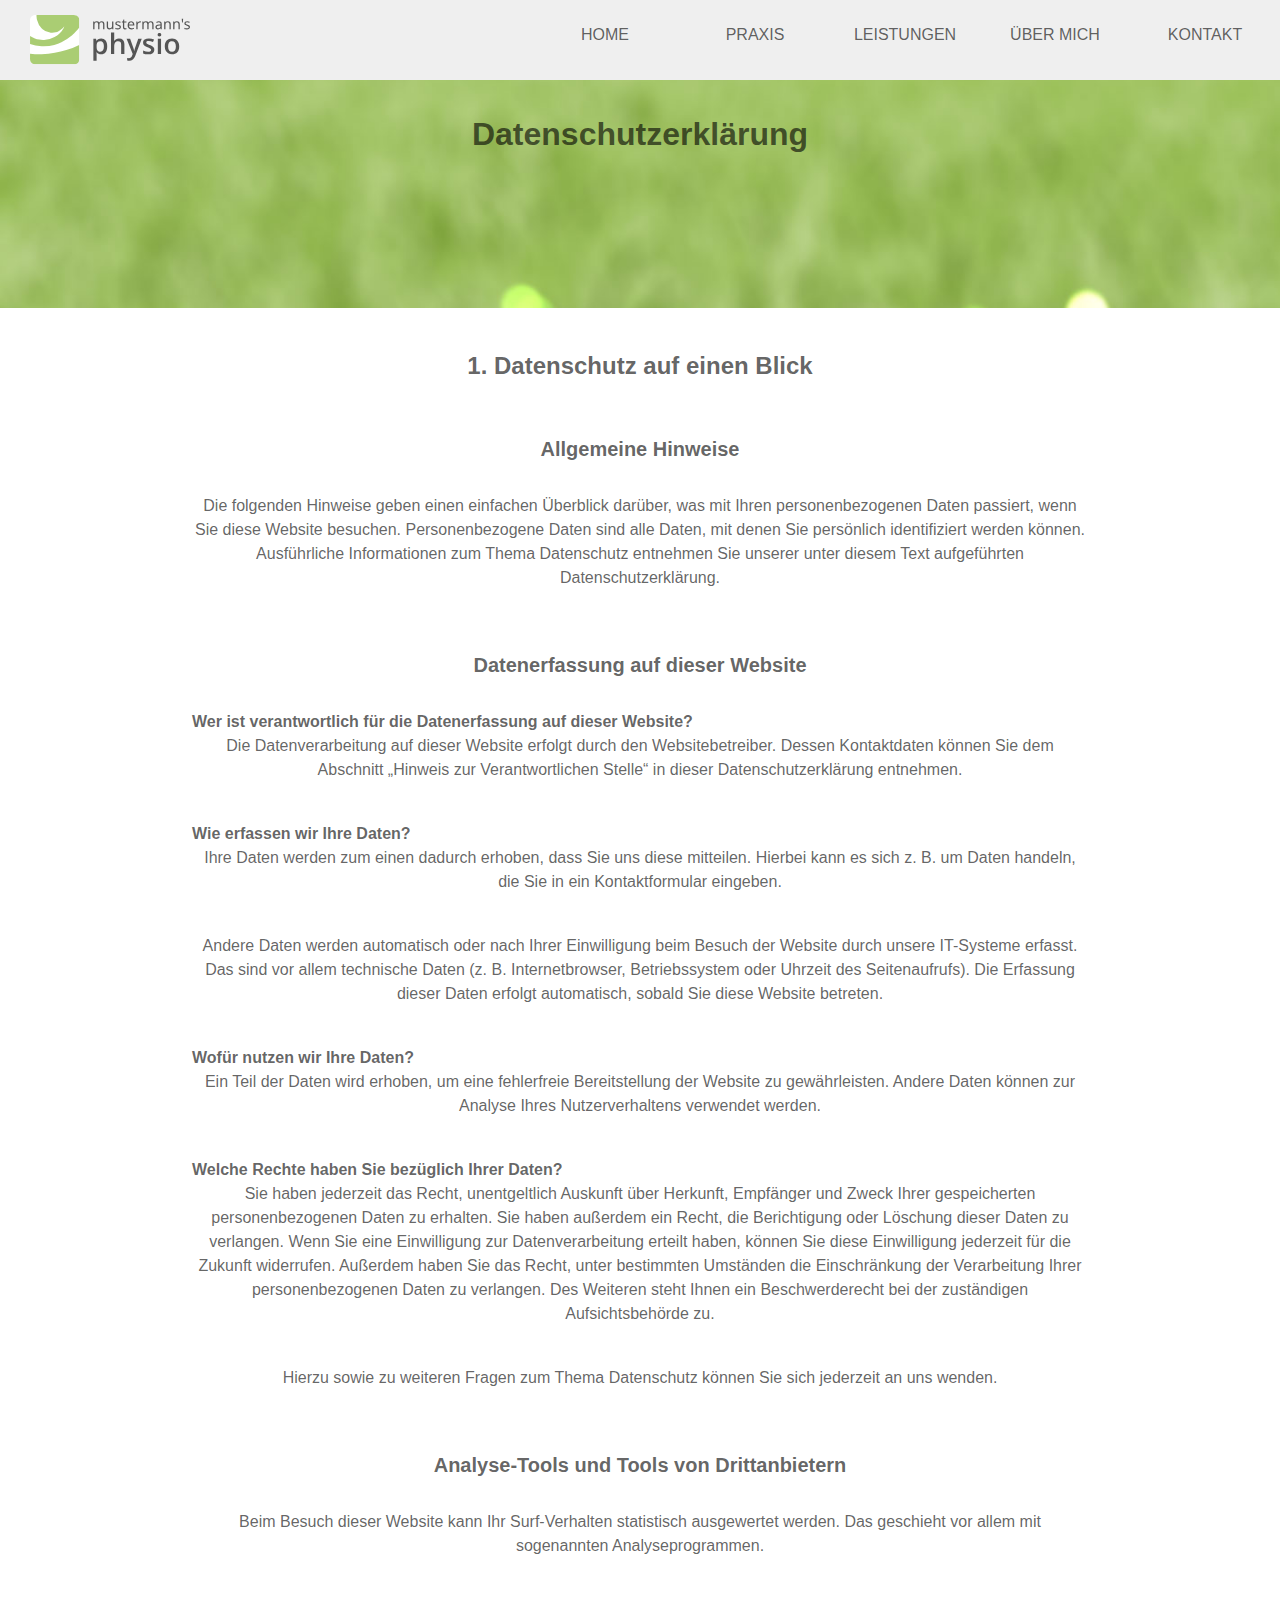
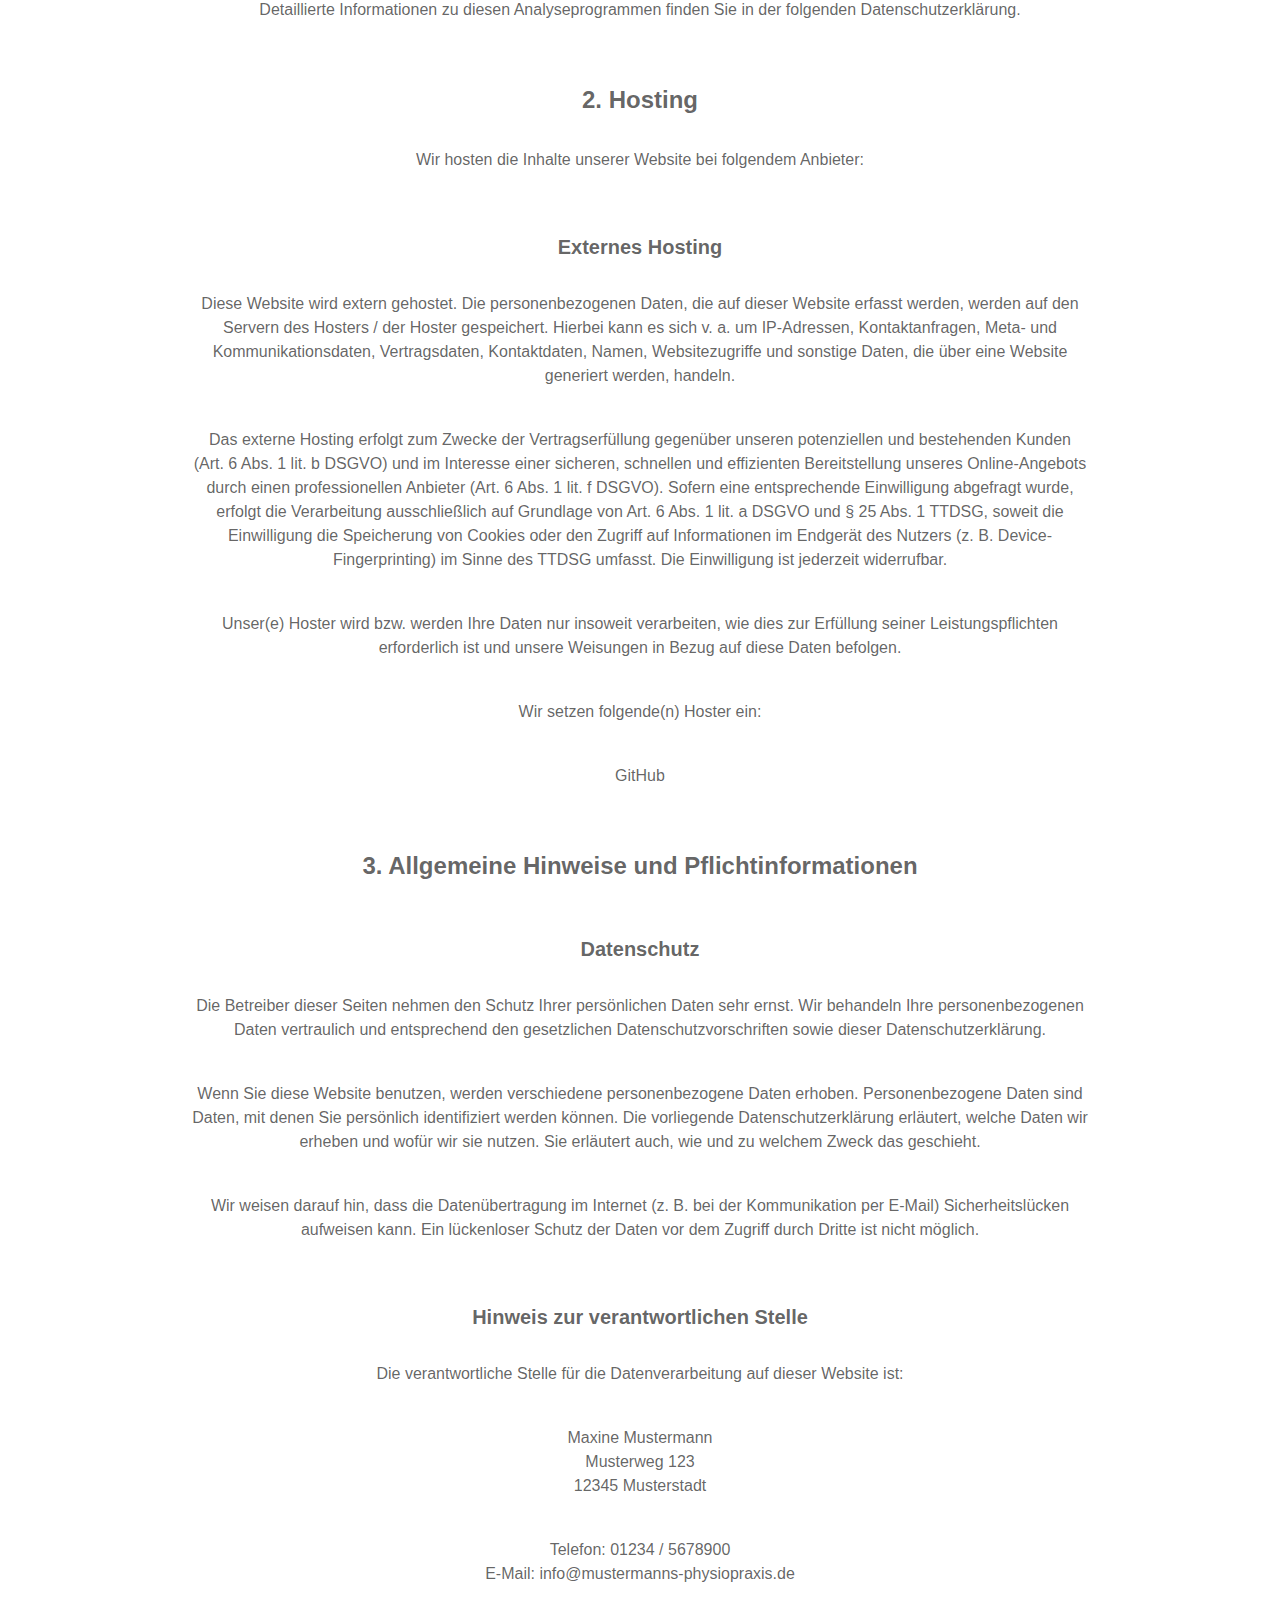
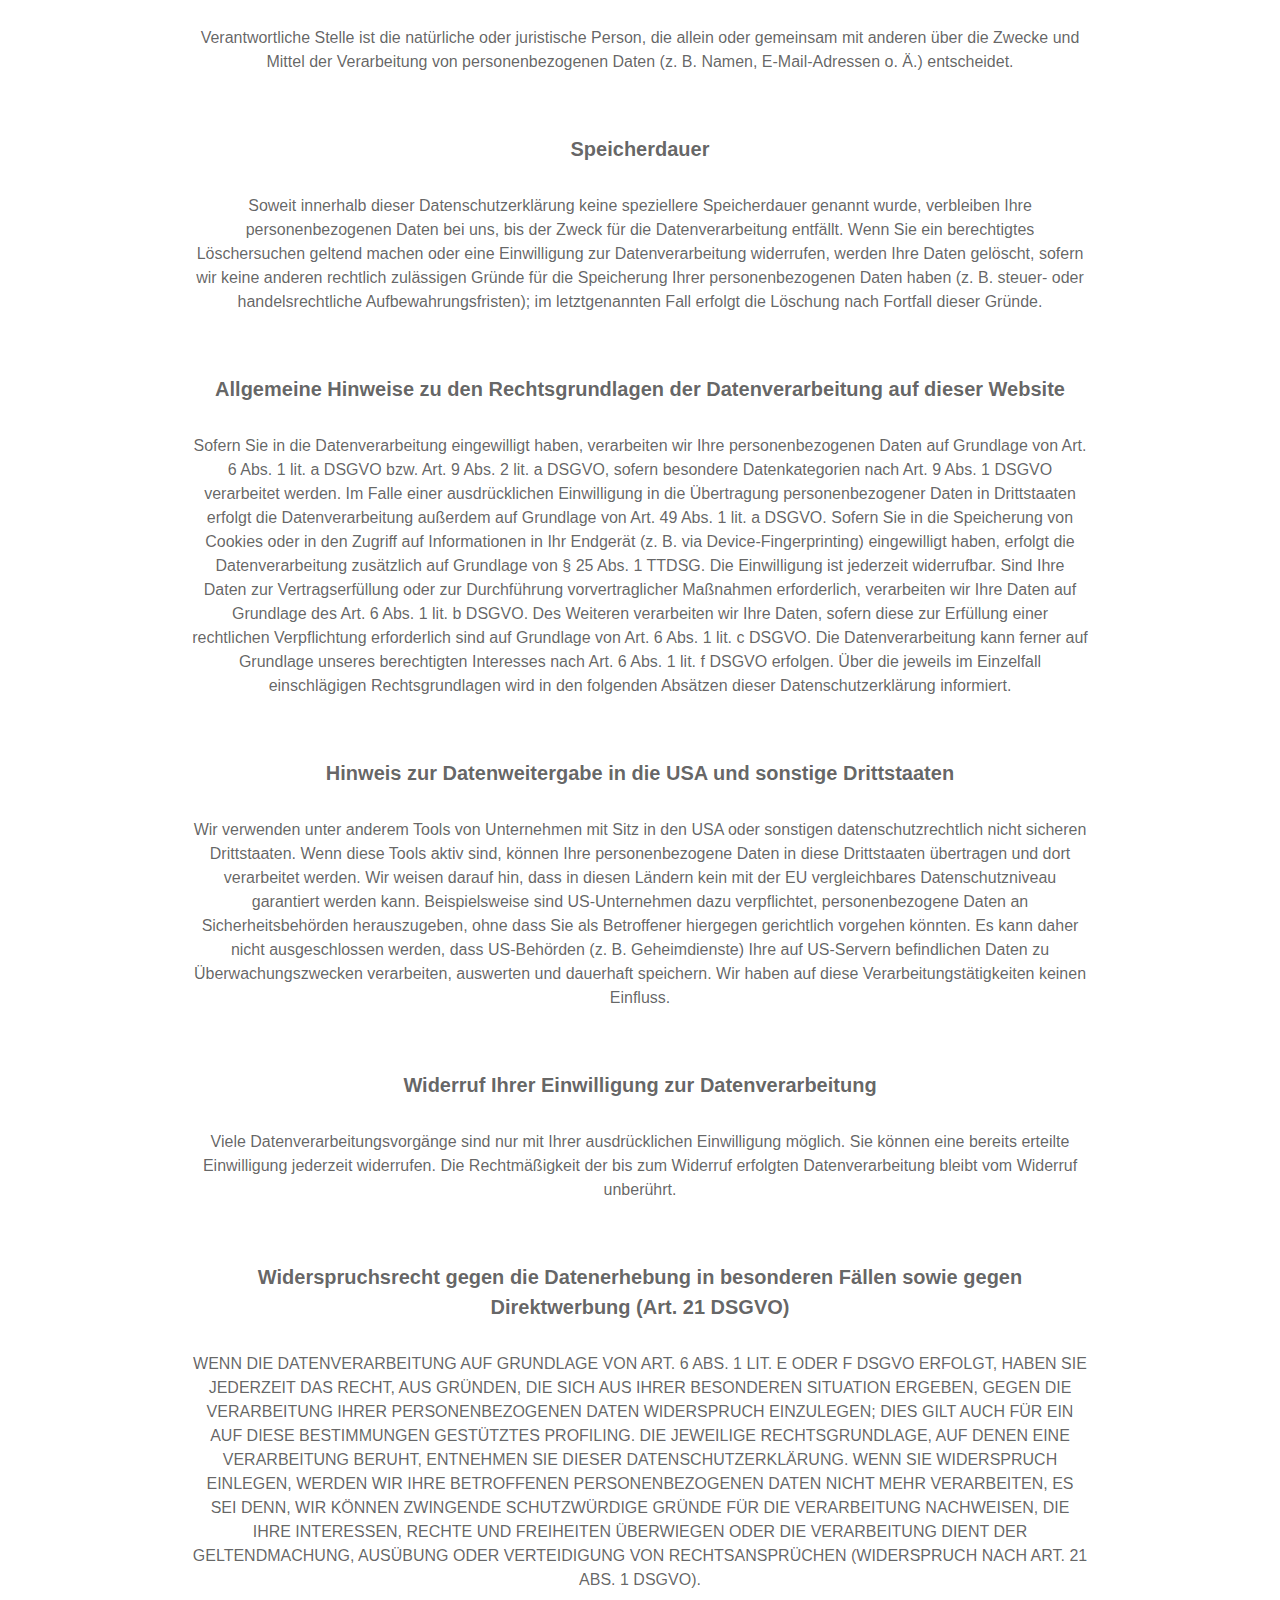
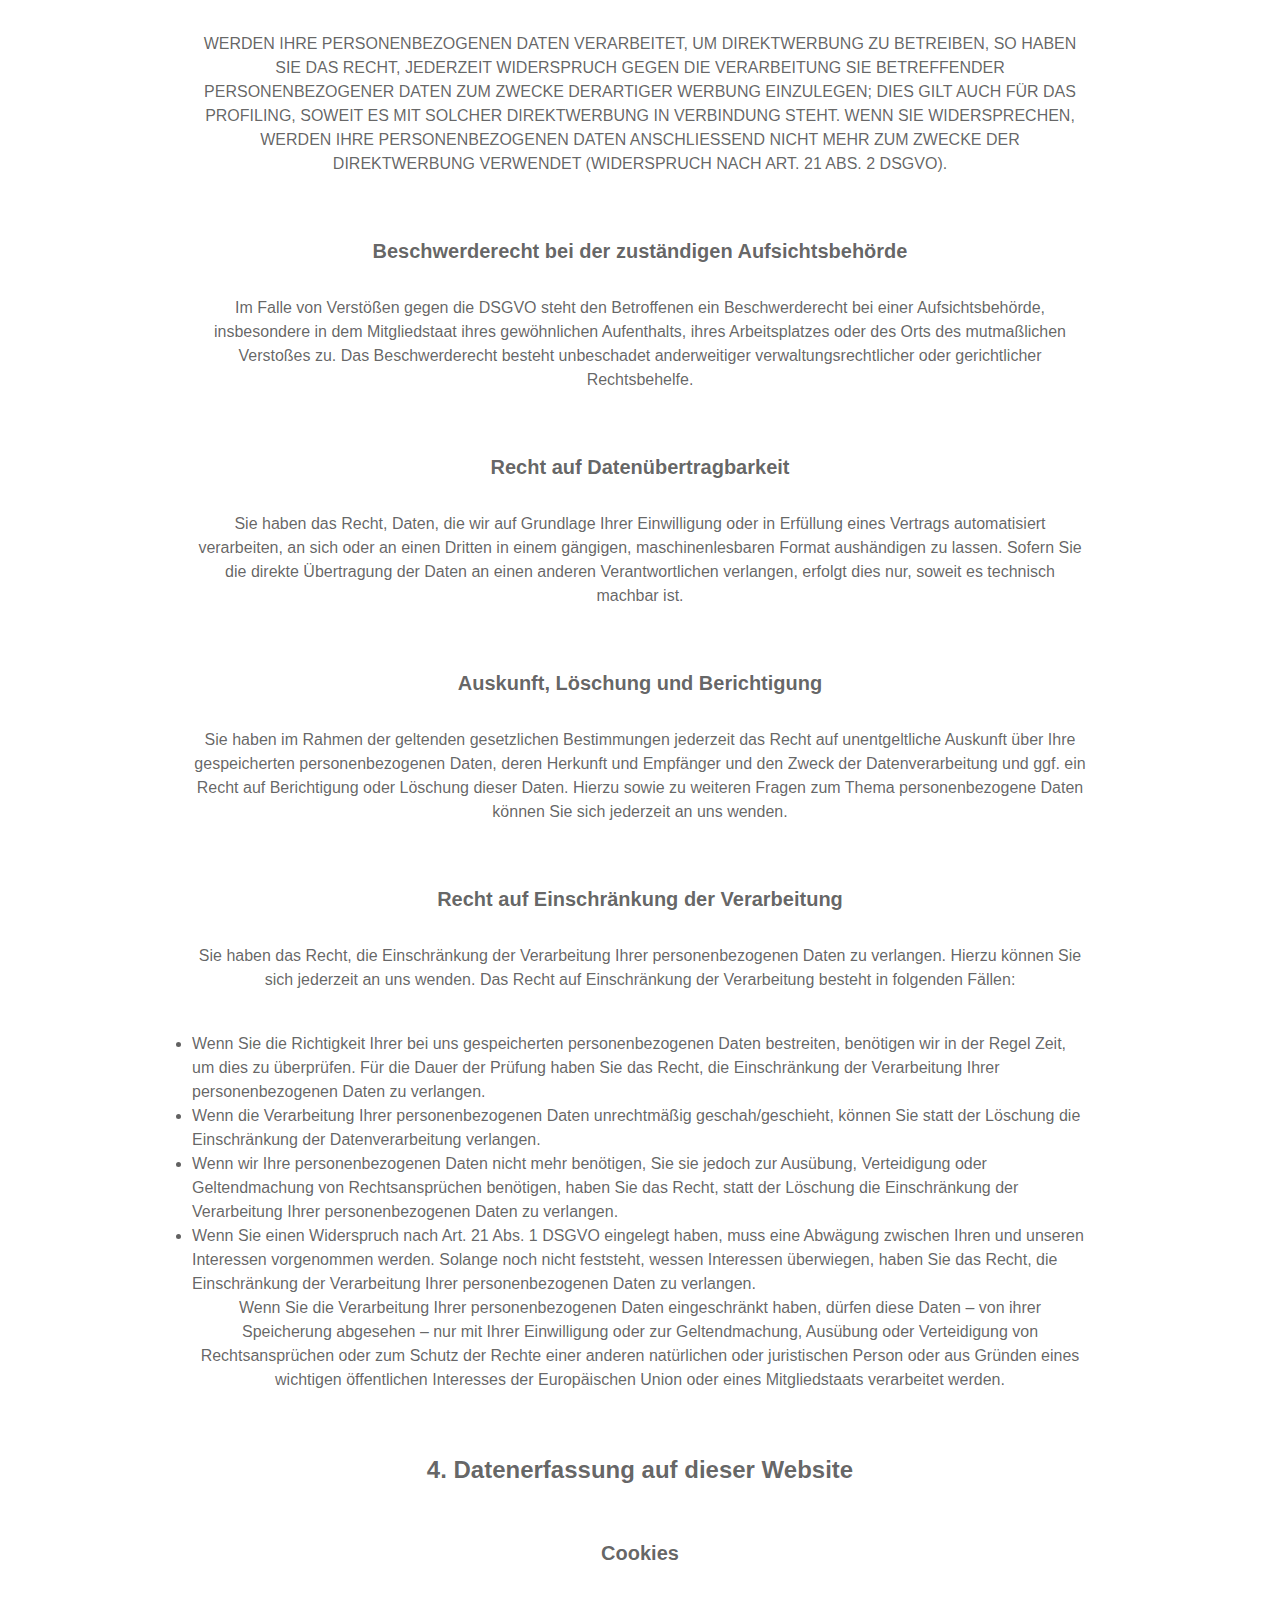
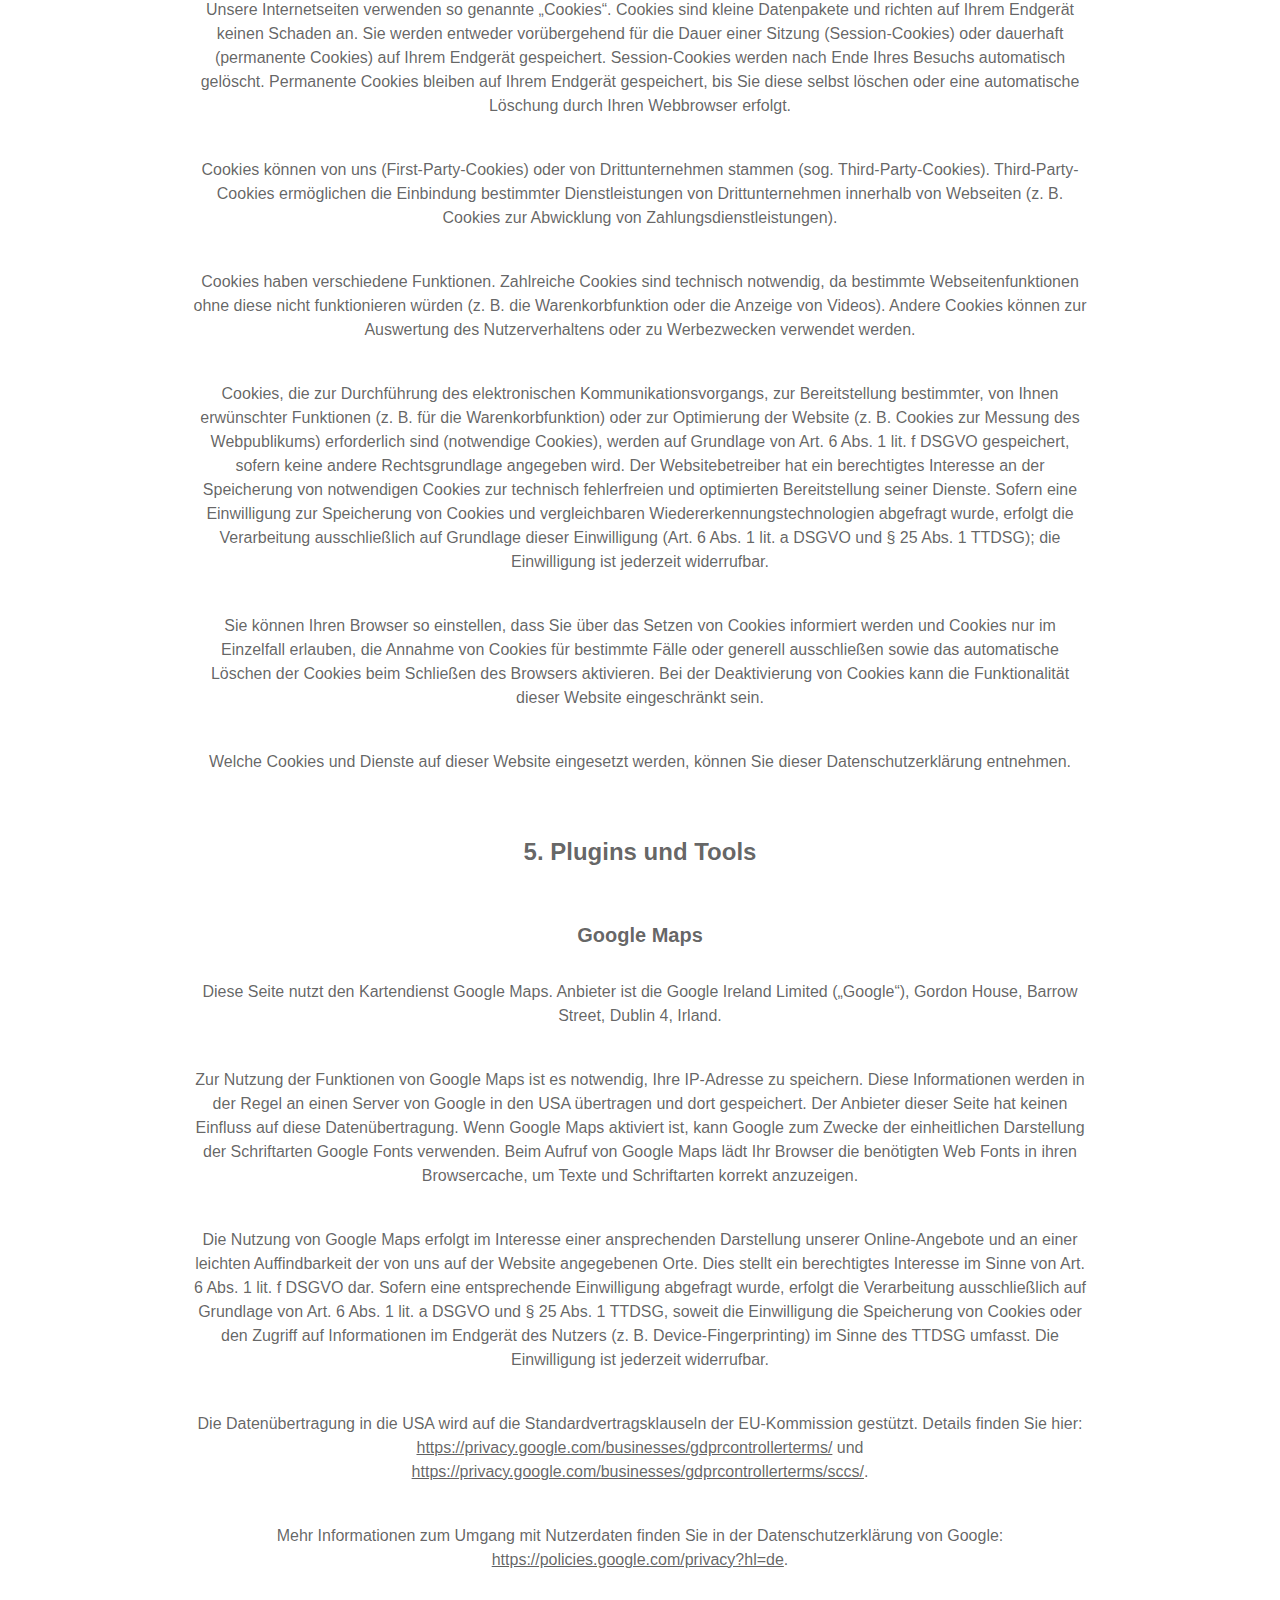
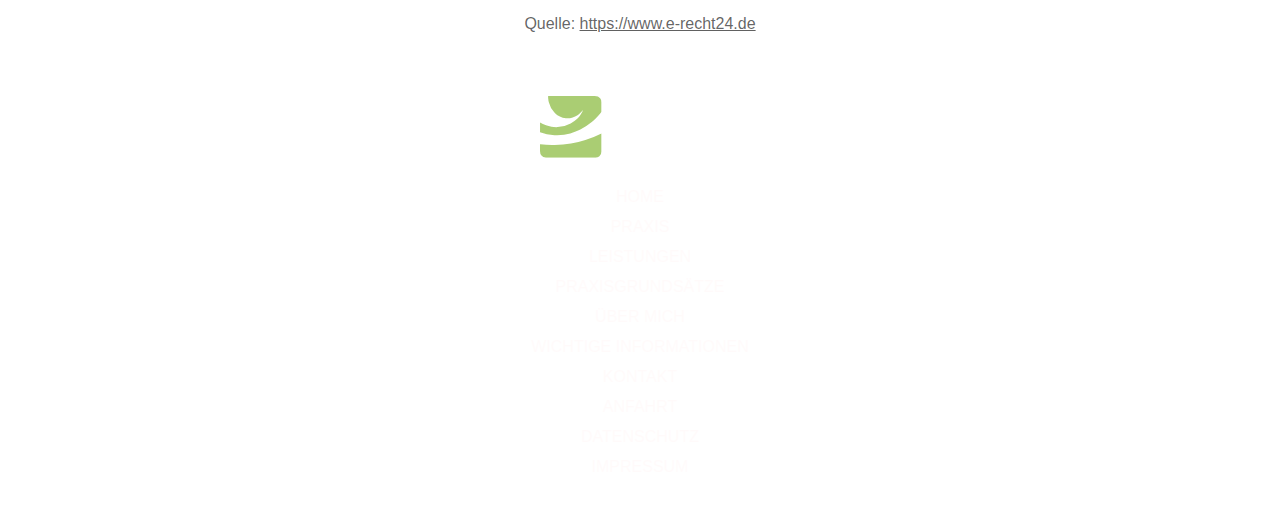
<file: datenschutz.html>
<!DOCTYPE html>
<html lang="de">
<head>
    <title>Datenschutz - Mustermann's Physio</title>
    <meta charset="UTF-8">
    <meta name="viewport" content="width=device-width, user-scalable=yes, initial-scale=1.0">
    <link rel="shortcut icon" type="image/x-icon" href="favicon-32x32.png">
    <link rel="stylesheet" href="stylesheet.css">
    <!-- Einbindung von lightbox.css für Lightbox -->
    <link rel="stylesheet" href="css/lightbox.min.css">
</head>
<body>
    <nav>
       <!-- hier die SVG-Datei des Logos!!! -->
        <svg xmlns="http://www.w3.org/2000/svg" xml:space="preserve" viewBox="0 0 3068.578 946" width="160px">
  <defs>
    <clipPath id="e">
      <path d="M0 0h3321.12v946H0Z"/>
    </clipPath>
  </defs>
  <g clip-path="url(#e)" style="isolation:isolate" transform="translate(-.45)">
    <clipPath id="f">
      <path fill="#fff" d="M0 0h944.99v946H0Z"/>
    </clipPath>
    <g clip-path="url(#f)">
      <path fill="#fff" d="M99.67 1.01h746.55c54.76 0 99.22 44.46 99.22 99.22v746.55c0 54.76-44.46 99.22-99.22 99.22H99.67C44.91 946 .45 901.54.45 846.78V100.23c0-54.76 44.46-99.22 99.22-99.22Z"/>
      <path fill="#aacd73" d="m943.96 573.46 1.48.3v278.66q-3.52 49.3-33.95 71.73-20.37 18.88-56.68 21.84H90.83q-46.32-4.74-68.2-33.95Q-2.3 886.23.8 832.35v-90.33l6.2-.3q101.92 12.63 219.04 10.04 264.21-10.33 470.56-78.53 132.1-41.48 247.37-99.77zM125.72 1.13h688.11q79.19-7.48 109.48 33.94Q950 63.28 945.14 123v116.85a869.22 869.22 0 0 1-61.08 73.47l-.88.3a554.39 554.39 0 0 1-43.38 45.15l-1.47.88-.89 1.48-10.33 9.15-.3.88a348.15 348.15 0 0 1-37.47 32.16l-.3.89q-82.53 70.01-185.89 119.2-62.62 31.82-138.1 50.76-102.47 31.79-241.96 26.56Q97.82 592.34.9 555.59l.3-150.78q41.5 26.95 92.06 44.85 37.47 14.75 83.21 21.25 41.77 8.68 94.42 6.49 118.7-8.77 199.48-55.48 53.58-29.03 96.49-68.75l1.47-2.06 9.15-7.97 2.06-2.66 1.48-.88 2.07-2.66.88-.3 8.56-9.73 1.47-.89 12.7-16.23.88-.3a668.27 668.27 0 0 0 33.34-51.63l.88-.3q6.78-11.22 10.92-25.08 4.2-3.76 3.25-12.68l-1.48-.3a287.04 287.04 0 0 1-24.2 28.92l-1.47.88-12.1 12.7-1.47.88-1.48 2.06q-28.9 27.46-66.68 46.03-24.66 14-55.77 21.54-38.8 11.95-93.54 7.97-103.44-14.59-162.59-73.47l-.88-1.48-9.15-7.96-2.07-2.66-1.47-.88q-61.34-60.54-85.87-157.87-6.87-19.98-7.97-45.74-4.41-21.73-2.06-49.27Z"/>
    </g>
    <path fill="#555" fill-rule="evenodd" d="M1364.23 773.803c-37.053 0-65.813-13.32-86.28-39.96h-3.7c2.467 24.7 3.7 39.697 3.7 44.99v119.88h-62.19v-422.9h50.28c1.413 5.467 4.327 18.52 8.74 39.16h3.17c19.407-29.64 48.52-44.46 87.34-44.46 36.52 0 64.97 13.233 85.35 39.7 20.373 26.467 30.56 63.607 30.56 111.42s-10.367 85.127-31.1 111.94c-20.727 26.82-49.35 40.23-85.87 40.23zm-15.09-252.48c-24.7 0-42.74 7.233-54.12 21.7-11.38 14.467-17.07 37.58-17.07 69.34v9.27c0 35.64 5.647 61.44 16.94 77.4 11.293 15.973 29.73 23.96 55.31 23.96 21.527 0 38.11-8.823 49.75-26.47 11.647-17.64 17.47-42.78 17.47-75.42 0-32.82-5.777-57.653-17.33-74.5-11.56-16.853-28.543-25.28-50.95-25.28zm461.81 56.38v190.8h-62.45v-179.94c0-22.587-4.543-39.437-13.63-50.55-9.087-11.12-23.51-16.68-43.27-16.68-26.113 0-45.3 7.81-57.56 23.43-12.267 15.613-18.4 41.767-18.4 78.46v145.3h-62.19v-411.81h62.2v104.54c0 16.76-1.06 34.667-3.18 53.72h3.97c8.467-14.113 20.243-25.05 35.33-32.81 15.087-7.767 32.687-11.65 52.8-11.65 70.92 0 106.38 35.73 106.38 107.19zm159.59 190.8-117.5-292.7h67.74l59.55 165.94c9 23.64 15 45.873 18 66.7h2.11c1.587-9.707 4.5-21.487 8.74-35.34 4.233-13.847 26.64-79.613 67.22-197.3h67.22l-125.18 331.61c-22.76 60.867-60.693 91.3-113.8 91.3-13.76 0-27.17-1.5-40.23-4.5v-49.22c9.353 2.12 20.03 3.18 32.03 3.18 29.993 0 51.077-17.38 63.25-52.14l10.85-27.52zm414.17-83.36c0 28.587-10.41 50.51-31.23 65.77-20.813 15.26-50.63 22.89-89.45 22.89-38.993 0-70.31-5.91-93.95-17.73v-53.73c34.4 15.88 66.423 23.82 96.07 23.82 38.287 0 57.43-11.557 57.43-34.67 0-7.407-2.117-13.58-6.35-18.52-4.24-4.94-11.21-10.057-20.91-15.35-9.707-5.293-23.207-11.293-40.5-18-33.693-13.053-56.493-26.11-68.4-39.17-11.913-13.053-17.87-29.987-17.87-50.8 0-25.06 10.1-44.513 30.3-58.36 20.2-13.853 47.68-20.78 82.44-20.78 34.4 0 66.953 6.97 97.66 20.91l-20.11 46.84c-31.587-13.053-58.14-19.58-79.66-19.58-32.82 0-49.23 9.35-49.23 28.05 0 9.173 4.28 16.94 12.84 23.3 8.553 6.347 27.21 15.08 55.97 26.2 24.173 9.347 41.727 17.9 52.66 25.66 10.94 7.767 19.057 16.72 24.35 26.86 5.293 10.147 7.94 22.28 7.94 36.4zm129.41-209.33v292.7h-62.19v-292.7h62.2zm-65.9-77.55c0-11.113 3.047-19.67 9.14-25.67 6.087-6 14.777-9 26.07-9 10.933 0 19.443 3 25.53 9s9.13 14.557 9.13 25.67c0 10.587-3.043 18.923-9.13 25.01-6.087 6.087-14.597 9.13-25.53 9.13-11.293 0-19.983-3.043-26.07-9.13-6.087-6.087-9.13-14.42-9.13-25zm414.45 223.37c0 47.813-12.263 85.127-36.79 111.94-24.527 26.82-58.667 40.23-102.42 40.23-27.347 0-51.517-6.177-72.51-18.53-21-12.347-37.143-30.077-48.43-53.19-11.293-23.113-16.94-49.93-16.94-80.45 0-47.467 12.173-84.52 36.52-111.16s58.663-39.96 102.95-39.96c42.34 0 75.863 13.633 100.57 40.9 24.7 27.253 37.05 63.993 37.05 110.22zm-213.05 0c0 67.573 24.967 101.36 74.9 101.36 49.4 0 74.1-33.787 74.1-101.36 0-66.867-24.877-100.3-74.63-100.3-26.113 0-45.037 8.643-56.77 25.93-11.733 17.293-17.6 42.083-17.6 74.37z" style="fill:#555;fill-opacity:1" transform="translate(0 -19.104)"/>
    <g aria-label="mustermann's" style="font-size:279.807px;fill:#555;stroke-width:1.45733">
      <path d="M1376.756 120.342q25.462 0 38.053 13.151 12.592 12.871 12.592 41.971v97.653h-24.343v-96.533q0-35.536-30.5-35.536-21.824 0-31.338 12.591-9.233 12.592-9.233 36.655v82.823h-24.344v-96.533q0-35.536-30.778-35.536-22.665 0-31.339 13.99t-8.674 40.293v77.786h-24.623V123.14h19.867l3.637 20.426h1.4q6.994-11.752 18.746-17.348 12.032-5.876 25.463-5.876 35.255 0 45.888 25.183h1.399q7.555-12.871 20.426-19.027 13.15-6.156 27.7-6.156zM1599.202 123.14v149.977h-20.146l-3.637-19.866h-1.12q-7.275 11.752-20.146 17.348-12.87 5.316-27.42 5.316-27.142 0-40.853-12.871-13.71-13.151-13.71-41.691V123.14h24.903v96.534q0 35.815 33.297 35.815 24.903 0 34.416-13.99 9.793-13.99 9.793-40.292V123.14zM1744.422 231.706q0 21.824-16.229 33.017-16.229 11.192-43.65 11.192-15.669 0-27.14-2.518-11.193-2.518-19.867-6.995v-22.385q8.954 4.477 21.545 8.394 12.871 3.638 26.022 3.638 18.747 0 27.141-5.876 8.395-6.156 8.395-16.229 0-5.596-3.078-10.073t-11.193-8.954q-7.834-4.477-22.664-10.073-14.55-5.596-24.903-11.192-10.353-5.596-15.949-13.431-5.596-7.835-5.596-20.146 0-19.027 15.39-29.38 15.669-10.353 40.851-10.353 13.71 0 25.463 2.798 12.031 2.519 22.384 7.275l-8.394 19.587q-9.513-3.917-19.866-6.715-10.353-2.799-21.266-2.799-15.11 0-23.224 5.037-7.834 4.757-7.834 13.15 0 6.157 3.637 10.634 3.638 4.197 12.032 8.394 8.674 3.917 22.944 9.513 14.27 5.317 24.343 10.913t15.39 13.71q5.316 7.835 5.316 19.867zM1830.882 255.769q5.597 0 11.473-.84 5.875-1.119 9.513-2.238v18.747q-3.917 1.959-11.192 3.078-7.275 1.399-13.99 1.399-11.752 0-21.826-3.917-9.793-4.197-15.949-14.27-6.155-10.073-6.155-28.26v-87.3h-21.266v-11.753l21.545-9.793 9.794-31.898h14.55v34.416h43.37v19.027h-43.37v86.74q0 13.711 6.435 20.426 6.716 6.436 17.068 6.436zM1939.727 120.342q19.307 0 33.018 8.395 13.99 8.394 21.265 23.783 7.555 15.11 7.555 35.536v14.83h-102.69q.56 25.462 12.872 38.893 12.591 13.15 34.976 13.15 14.27 0 25.182-2.518 11.193-2.798 22.944-7.834v21.545q-11.472 5.036-22.664 7.275-11.192 2.518-26.582 2.518-21.265 0-37.773-8.674-16.23-8.674-25.463-25.742-8.954-17.348-8.954-42.251 0-24.623 8.115-42.25 8.394-17.629 23.224-27.142 15.11-9.514 34.975-9.514zm-.28 20.146q-17.627 0-27.98 11.473-10.073 11.192-12.032 31.338h76.388q-.28-19.027-8.954-30.779-8.674-12.032-27.421-12.032zM2109.57 120.342q4.197 0 8.954.56 5.036.28 8.674 1.12l-3.078 22.664q-3.638-.84-8.114-1.4-4.198-.56-8.115-.56-11.472 0-21.545 6.436-10.073 6.156-16.229 17.628-5.876 11.193-5.876 26.302v80.025h-24.623V123.14h20.146l2.798 27.421h1.12q7.275-12.311 18.747-21.265t27.141-8.954zM2319.705 120.342q25.463 0 38.054 13.151 12.591 12.871 12.591 41.971v97.653h-24.343v-96.533q0-35.536-30.499-35.536-21.825 0-31.338 12.591-9.234 12.592-9.234 36.655v82.823h-24.343v-96.533q0-35.536-30.779-35.536-22.664 0-31.338 13.99t-8.674 40.293v77.786h-24.623V123.14h19.866l3.637 20.426h1.4q6.995-11.752 18.747-17.348 12.031-5.876 25.462-5.876 35.256 0 45.888 25.183h1.4q7.554-12.871 20.425-19.027 13.151-6.156 27.701-6.156zM2473.599 120.622q27.42 0 40.572 12.032 13.15 12.032 13.15 38.333v102.13h-17.907l-4.757-21.265h-1.119q-9.793 12.311-20.706 18.187-10.632 5.876-29.66 5.876-20.425 0-33.856-10.633-13.43-10.912-13.43-33.856 0-22.385 17.627-34.417 17.628-12.311 54.283-13.43l25.462-.84v-8.954q0-18.747-8.114-26.022-8.114-7.275-22.944-7.275-11.752 0-22.385 3.638-10.632 3.358-19.866 7.835l-7.555-18.468q9.793-5.316 23.224-8.954 13.43-3.917 27.98-3.917zm7.275 80.025q-27.98 1.12-38.893 8.954-10.633 7.834-10.633 22.105 0 12.59 7.555 18.467 7.834 5.876 19.866 5.876 19.027 0 31.618-10.353 12.592-10.633 12.592-32.458v-13.43ZM2645.96 120.342q26.862 0 40.572 13.151 13.71 12.871 13.71 41.971v97.653H2675.9v-95.974q0-36.095-33.577-36.095-24.903 0-34.416 13.99-9.514 13.99-9.514 40.293v77.786h-24.623V123.14h19.866l3.638 20.426h1.399q7.275-11.752 20.146-17.348 12.871-5.876 27.141-5.876zM2818.88 120.342q26.862 0 40.573 13.151 13.71 12.871 13.71 41.971v97.653h-24.343v-95.974q0-36.095-33.577-36.095-24.902 0-34.416 13.99-9.513 13.99-9.513 40.293v77.786h-24.623V123.14h19.866l3.638 20.426h1.398q7.276-11.752 20.147-17.348 12.87-5.876 27.14-5.876zM2937.799 73.335l-5.596 72.19h-15.39l-5.596-72.19zM3069.028 231.706q0 21.824-16.228 33.017-16.23 11.192-43.65 11.192-15.67 0-27.142-2.518-11.192-2.518-19.866-6.995v-22.385q8.954 4.477 21.545 8.394 12.871 3.638 26.022 3.638 18.747 0 27.142-5.876 8.394-6.156 8.394-16.229 0-5.596-3.078-10.073t-11.192-8.954q-7.835-4.477-22.665-10.073-14.55-5.596-24.903-11.192-10.352-5.596-15.949-13.431-5.596-7.835-5.596-20.146 0-19.027 15.39-29.38 15.669-10.353 40.851-10.353 13.711 0 25.463 2.798 12.032 2.519 22.384 7.275l-8.394 19.587q-9.513-3.917-19.866-6.715-10.353-2.799-21.265-2.799-15.11 0-23.224 5.037-7.835 4.757-7.835 13.15 0 6.157 3.637 10.634 3.638 4.197 12.032 8.394 8.674 3.917 22.944 9.513 14.27 5.317 24.344 10.913 10.073 5.596 15.389 13.71 5.316 7.835 5.316 19.867z"/>
    </g>
  </g>
</svg>
        <input type="checkbox" id="toggle_button">
        <label for="toggle_button" class="toggle_button">
            <span class="bar linie1"></span>
            <span class="bar linie2"></span>
            <span class="bar linie3"></span>
        </label>
        <ul>
            <li><a href="index.html">HOME</a></li>
            <li><a href="index.html#praxis">PRAXIS</a></li>
            <li><a href="index.html#leistung">LEISTUNGEN</a></li>
            <li><a href="index.html#ueber_mich">ÜBER MICH</a></li>
            <li><a href="index.html#contact">KONTAKT</a></li>
        </ul>
    </nav>
    <main>
        <div class="mit_hintergrund">
            <h1>Datenschutzerklärung</h1>
        </div>
        <div class="content-breit">
        <div class="datenschutz">
            <h2>1. Datenschutz auf einen Blick</h2>
            <h3>Allgemeine Hinweise</h3> 
            <p>Die folgenden Hinweise geben einen einfachen &Uuml;berblick dar&uuml;ber, was mit Ihren personenbezogenen Daten passiert, wenn Sie diese Website besuchen.             Personenbezogene Daten sind alle Daten, mit denen Sie pers&ouml;nlich identifiziert werden k&ouml;nnen. Ausf&uuml;hrliche Informationen zum Thema Datenschutz entnehmen Sie unserer unter diesem Text aufgef&uuml;hrten Datenschutzerkl&auml;rung.</p>
            <h3>Datenerfassung auf dieser Website</h3>
            <h4>Wer ist verantwortlich f&uuml;r die Datenerfassung auf dieser Website?</h4> 
            <p>Die Datenverarbeitung auf dieser Website erfolgt durch den Websitebetreiber. Dessen Kontaktdaten k&ouml;nnen Sie dem Abschnitt &bdquo;Hinweis zur Verantwortlichen Stelle&ldquo; in dieser Datenschutzerkl&auml;rung entnehmen.</p> 
            <h4>Wie erfassen wir Ihre Daten?</h4>
            <p>Ihre Daten werden zum einen dadurch erhoben, dass Sie uns diese mitteilen. Hierbei kann es sich z.&nbsp;B. um Daten handeln, die Sie in ein Kontaktformular eingeben.</p> <p>Andere Daten werden automatisch oder nach Ihrer Einwilligung beim Besuch der Website durch unsere IT-Systeme erfasst. Das sind vor allem technische Daten (z.&nbsp;B. Internetbrowser, Betriebssystem oder Uhrzeit des Seitenaufrufs). Die Erfassung dieser Daten erfolgt automatisch, sobald Sie diese Website betreten.</p> 
            <h4>Wof&uuml;r nutzen wir Ihre Daten?</h4> 
            <p>Ein Teil der Daten wird erhoben, um eine fehlerfreie Bereitstellung der Website zu gew&auml;hrleisten. Andere Daten k&ouml;nnen zur Analyse Ihres Nutzerverhaltens verwendet werden.</p> 
            <h4>Welche Rechte haben Sie bez&uuml;glich Ihrer Daten?</h4>
            <p>Sie haben jederzeit das Recht, unentgeltlich Auskunft &uuml;ber Herkunft, Empf&auml;nger und Zweck Ihrer gespeicherten personenbezogenen Daten zu erhalten. Sie haben au&szlig;erdem ein Recht, die Berichtigung oder L&ouml;schung dieser Daten zu verlangen. Wenn Sie eine Einwilligung zur Datenverarbeitung erteilt haben, k&ouml;nnen Sie diese Einwilligung jederzeit f&uuml;r die Zukunft widerrufen. Au&szlig;erdem haben Sie das Recht, unter bestimmten Umst&auml;nden die Einschr&auml;nkung der Verarbeitung Ihrer personenbezogenen Daten zu verlangen. Des Weiteren steht Ihnen ein Beschwerderecht bei der zust&auml;ndigen Aufsichtsbeh&ouml;rde zu.</p> 
            <p>Hierzu sowie zu weiteren Fragen zum Thema Datenschutz k&ouml;nnen Sie sich jederzeit an uns wenden.</p>
            <h3>Analyse-Tools und Tools von Dritt&shy;anbietern</h3> 
            <p>Beim Besuch dieser Website kann Ihr Surf-Verhalten statistisch ausgewertet werden. Das geschieht vor allem mit sogenannten Analyseprogrammen.</p> 
            <p>Detaillierte Informationen zu diesen Analyseprogrammen finden Sie in der folgenden Datenschutzerkl&auml;rung.</p>
            <h2>2. Hosting</h2>
            <p>Wir hosten die Inhalte unserer Website bei folgendem Anbieter:</p>
            <h3>Externes Hosting</h3> 
            <p>Diese Website wird extern gehostet. Die personenbezogenen Daten, die auf dieser Website erfasst werden, werden auf den Servern des Hosters / der Hoster gespeichert. Hierbei kann es sich v.&nbsp;a. um IP-Adressen, Kontaktanfragen, Meta- und Kommunikationsdaten, Vertragsdaten, Kontaktdaten, Namen, Websitezugriffe und sonstige Daten, die &uuml;ber eine Website generiert werden, handeln.</p> 
            <p>Das externe Hosting erfolgt zum Zwecke der Vertragserf&uuml;llung gegen&uuml;ber unseren potenziellen und bestehenden Kunden (Art. 6 Abs. 1 lit. b DSGVO) und im Interesse einer sicheren, schnellen und effizienten Bereitstellung unseres Online-Angebots durch einen professionellen Anbieter (Art. 6 Abs. 1 lit. f DSGVO). Sofern eine entsprechende Einwilligung abgefragt wurde, erfolgt die Verarbeitung ausschlie&szlig;lich auf Grundlage von Art. 6 Abs. 1 lit. a DSGVO und &sect; 25 Abs. 1 TTDSG, soweit die Einwilligung die Speicherung von Cookies oder den Zugriff auf Informationen im Endger&auml;t des Nutzers (z.&nbsp;B. Device-Fingerprinting) im Sinne des TTDSG umfasst. Die Einwilligung ist jederzeit widerrufbar.</p> 
            <p>Unser(e) Hoster wird bzw. werden Ihre Daten nur insoweit verarbeiten, wie dies zur Erf&uuml;llung seiner Leistungspflichten erforderlich ist und unsere Weisungen in Bezug auf diese Daten befolgen.</p> 
            <p>Wir setzen folgende(n) Hoster ein:</p>
            <p>GitHub</p>
            <h2>3. Allgemeine Hinweise und Pflicht&shy;informationen</h2>
            <h3>Datenschutz</h3> 
            <p>Die Betreiber dieser Seiten nehmen den Schutz Ihrer pers&ouml;nlichen Daten sehr ernst. Wir behandeln Ihre personenbezogenen Daten vertraulich und entsprechend den gesetzlichen Datenschutzvorschriften sowie dieser Datenschutzerkl&auml;rung.</p> 
            <p>Wenn Sie diese Website benutzen, werden verschiedene personenbezogene Daten erhoben. Personenbezogene Daten sind Daten, mit denen Sie pers&ouml;nlich identifiziert werden k&ouml;nnen. Die vorliegende Datenschutzerkl&auml;rung erl&auml;utert, welche Daten wir erheben und wof&uuml;r wir sie nutzen. Sie erl&auml;utert auch, wie und zu welchem Zweck das geschieht.</p> 
            <p>Wir weisen darauf hin, dass die Daten&uuml;bertragung im Internet (z.&nbsp;B. bei der Kommunikation per E-Mail) Sicherheitsl&uuml;cken aufweisen kann. Ein l&uuml;ckenloser Schutz der Daten vor dem Zugriff durch Dritte ist nicht m&ouml;glich.</p>
            <h3>Hinweis zur verantwortlichen Stelle</h3> 
            <p>Die verantwortliche Stelle f&uuml;r die Datenverarbeitung auf dieser Website ist:</p> 
            <p>Maxine Mustermann<br>
            Musterweg 123<br>
            12345 Musterstadt</p>

            <p>Telefon: 01234 / 5678900<br>
                E-Mail: info@mustermanns-physiopraxis.de</p>
             <p>Verantwortliche Stelle ist die nat&uuml;rliche oder juristische Person, die allein oder gemeinsam mit anderen &uuml;ber die Zwecke und Mittel der Verarbeitung von personenbezogenen Daten (z.&nbsp;B. Namen, E-Mail-Adressen o. &Auml;.) entscheidet.</p>

            <h3>Speicherdauer</h3> 
            <p>Soweit innerhalb dieser Datenschutzerkl&auml;rung keine speziellere Speicherdauer genannt wurde, verbleiben Ihre personenbezogenen Daten bei uns, bis der Zweck f&uuml;r die Datenverarbeitung entf&auml;llt. Wenn Sie ein berechtigtes L&ouml;schersuchen geltend machen oder eine Einwilligung zur Datenverarbeitung widerrufen, werden Ihre Daten gel&ouml;scht, sofern wir keine anderen rechtlich zul&auml;ssigen Gr&uuml;nde f&uuml;r die Speicherung Ihrer personenbezogenen Daten haben (z.&nbsp;B. steuer- oder handelsrechtliche Aufbewahrungsfristen); im letztgenannten Fall erfolgt die L&ouml;schung nach Fortfall dieser Gr&uuml;nde.</p>
            <h3>Allgemeine Hinweise zu den Rechtsgrundlagen der Datenverarbeitung auf dieser Website</h3> 
            <p>Sofern Sie in die Datenverarbeitung eingewilligt haben, verarbeiten wir Ihre personenbezogenen Daten auf Grundlage von Art. 6 Abs. 1 lit. a DSGVO bzw. Art. 9 Abs. 2 lit. a DSGVO, sofern besondere Datenkategorien nach Art. 9 Abs. 1 DSGVO verarbeitet werden. Im Falle einer ausdr&uuml;cklichen Einwilligung in die &Uuml;bertragung personenbezogener Daten in Drittstaaten erfolgt die Datenverarbeitung au&szlig;erdem auf Grundlage von Art. 49 Abs. 1 lit. a DSGVO. Sofern Sie in die Speicherung von Cookies oder in den Zugriff auf Informationen in Ihr Endger&auml;t (z.&nbsp;B. via Device-Fingerprinting) eingewilligt haben, erfolgt die Datenverarbeitung zus&auml;tzlich auf Grundlage von &sect; 25 Abs. 1 TTDSG. Die Einwilligung ist jederzeit widerrufbar. Sind Ihre Daten zur Vertragserf&uuml;llung oder zur Durchf&uuml;hrung vorvertraglicher Ma&szlig;nahmen erforderlich, verarbeiten wir Ihre Daten auf Grundlage des Art. 6 Abs. 1 lit. b DSGVO. Des Weiteren verarbeiten wir Ihre Daten, sofern diese zur Erf&uuml;llung einer rechtlichen Verpflichtung erforderlich sind auf Grundlage von Art. 6 Abs. 1 lit. c DSGVO. Die Datenverarbeitung kann ferner auf Grundlage unseres berechtigten Interesses nach Art. 6 Abs. 1 lit. f DSGVO erfolgen. &Uuml;ber die jeweils im Einzelfall einschl&auml;gigen Rechtsgrundlagen wird in den folgenden Abs&auml;tzen dieser Datenschutzerkl&auml;rung informiert.</p>
            <h3>Hinweis zur Datenweitergabe in die USA und sonstige Drittstaaten</h3> 
            <p>Wir verwenden unter anderem Tools von Unternehmen mit Sitz in den USA oder sonstigen datenschutzrechtlich nicht sicheren Drittstaaten. Wenn diese Tools aktiv sind, k&ouml;nnen Ihre personenbezogene Daten in diese Drittstaaten &uuml;bertragen und dort verarbeitet werden. Wir weisen darauf hin, dass in diesen L&auml;ndern kein mit der EU vergleichbares Datenschutzniveau garantiert werden kann. Beispielsweise sind US-Unternehmen dazu verpflichtet, personenbezogene Daten an Sicherheitsbeh&ouml;rden herauszugeben, ohne dass Sie als Betroffener hiergegen gerichtlich vorgehen k&ouml;nnten. Es kann daher nicht ausgeschlossen werden, dass US-Beh&ouml;rden (z.&nbsp;B. Geheimdienste) Ihre auf US-Servern befindlichen Daten zu &Uuml;berwachungszwecken verarbeiten, auswerten und dauerhaft speichern. Wir haben auf diese Verarbeitungst&auml;tigkeiten keinen Einfluss.</p>
            <h3>Widerruf Ihrer Einwilligung zur Datenverarbeitung</h3> 
            <p>Viele Datenverarbeitungsvorg&auml;nge sind nur mit Ihrer ausdr&uuml;cklichen Einwilligung m&ouml;glich. Sie k&ouml;nnen eine bereits erteilte Einwilligung jederzeit widerrufen. Die Rechtm&auml;&szlig;igkeit der bis zum Widerruf erfolgten Datenverarbeitung bleibt vom Widerruf unber&uuml;hrt.</p>
            <h3>Widerspruchsrecht gegen die Datenerhebung in besonderen F&auml;llen sowie gegen Direktwerbung (Art. 21 DSGVO)</h3> 
            <p>WENN DIE DATENVERARBEITUNG AUF GRUNDLAGE VON ART. 6 ABS. 1 LIT. E ODER F DSGVO ERFOLGT, HABEN SIE JEDERZEIT DAS RECHT, AUS GR&Uuml;NDEN, DIE SICH AUS IHRER BESONDEREN SITUATION ERGEBEN, GEGEN DIE VERARBEITUNG IHRER PERSONENBEZOGENEN DATEN WIDERSPRUCH EINZULEGEN; DIES GILT AUCH F&Uuml;R EIN AUF DIESE BESTIMMUNGEN GEST&Uuml;TZTES PROFILING. DIE JEWEILIGE RECHTSGRUNDLAGE, AUF DENEN EINE VERARBEITUNG BERUHT, ENTNEHMEN SIE DIESER DATENSCHUTZERKL&Auml;RUNG. WENN SIE WIDERSPRUCH EINLEGEN, WERDEN WIR IHRE BETROFFENEN PERSONENBEZOGENEN DATEN NICHT MEHR VERARBEITEN, ES SEI DENN, WIR K&Ouml;NNEN ZWINGENDE SCHUTZW&Uuml;RDIGE GR&Uuml;NDE F&Uuml;R DIE VERARBEITUNG NACHWEISEN, DIE IHRE INTERESSEN, RECHTE UND FREIHEITEN &Uuml;BERWIEGEN ODER DIE VERARBEITUNG DIENT DER GELTENDMACHUNG, AUS&Uuml;BUNG ODER VERTEIDIGUNG VON RECHTSANSPR&Uuml;CHEN (WIDERSPRUCH NACH ART. 21 ABS. 1 DSGVO).</p> 
            <p>WERDEN IHRE PERSONENBEZOGENEN DATEN VERARBEITET, UM DIREKTWERBUNG ZU BETREIBEN, SO HABEN SIE DAS RECHT, JEDERZEIT WIDERSPRUCH GEGEN DIE VERARBEITUNG SIE BETREFFENDER PERSONENBEZOGENER DATEN ZUM ZWECKE DERARTIGER WERBUNG EINZULEGEN; DIES GILT AUCH F&Uuml;R DAS PROFILING, SOWEIT ES MIT SOLCHER DIREKTWERBUNG IN VERBINDUNG STEHT. WENN SIE WIDERSPRECHEN, WERDEN IHRE PERSONENBEZOGENEN DATEN ANSCHLIESSEND NICHT MEHR ZUM ZWECKE DER DIREKTWERBUNG VERWENDET (WIDERSPRUCH NACH ART. 21 ABS. 2 DSGVO).</p>
            <h3>Beschwerde&shy;recht bei der zust&auml;ndigen Aufsichts&shy;beh&ouml;rde</h3>
            <p>Im Falle von Verst&ouml;&szlig;en gegen die DSGVO steht den Betroffenen ein Beschwerderecht bei einer Aufsichtsbeh&ouml;rde, insbesondere in dem Mitgliedstaat ihres gew&ouml;hnlichen Aufenthalts, ihres Arbeitsplatzes oder des Orts des mutma&szlig;lichen Versto&szlig;es zu. Das Beschwerderecht besteht unbeschadet anderweitiger verwaltungsrechtlicher oder gerichtlicher Rechtsbehelfe.</p>
            <h3>Recht auf Daten&shy;&uuml;bertrag&shy;barkeit</h3> 
            <p>Sie haben das Recht, Daten, die wir auf Grundlage Ihrer Einwilligung oder in Erf&uuml;llung eines Vertrags automatisiert verarbeiten, an sich oder an einen Dritten in einem g&auml;ngigen, maschinenlesbaren Format aush&auml;ndigen zu lassen. Sofern Sie die direkte &Uuml;bertragung der Daten an einen anderen Verantwortlichen verlangen, erfolgt dies nur, soweit es technisch machbar ist.</p>
            <h3>Auskunft, L&ouml;schung und Berichtigung</h3> 
            <p>Sie haben im Rahmen der geltenden gesetzlichen Bestimmungen jederzeit das Recht auf unentgeltliche Auskunft &uuml;ber Ihre gespeicherten personenbezogenen Daten, deren Herkunft und Empf&auml;nger und den Zweck der Datenverarbeitung und ggf. ein Recht auf Berichtigung oder L&ouml;schung dieser Daten. Hierzu sowie zu weiteren Fragen zum Thema personenbezogene Daten k&ouml;nnen Sie sich jederzeit an uns wenden.</p>
            <h3>Recht auf Einschr&auml;nkung der Verarbeitung</h3> 
            <p>Sie haben das Recht, die Einschr&auml;nkung der Verarbeitung Ihrer personenbezogenen Daten zu verlangen. Hierzu k&ouml;nnen Sie sich jederzeit an uns wenden. Das Recht auf Einschr&auml;nkung der Verarbeitung besteht in folgenden F&auml;llen:</p> 
            <ul> 
                <li>Wenn Sie die Richtigkeit Ihrer bei uns gespeicherten personenbezogenen Daten bestreiten, ben&ouml;tigen wir in der Regel Zeit, um dies zu &uuml;berpr&uuml;fen. F&uuml;r die Dauer der Pr&uuml;fung haben Sie das Recht, die Einschr&auml;nkung der Verarbeitung Ihrer personenbezogenen Daten zu verlangen.</li> 
                <li>Wenn die Verarbeitung Ihrer personenbezogenen Daten unrechtm&auml;&szlig;ig geschah/geschieht, k&ouml;nnen Sie statt der L&ouml;schung die Einschr&auml;nkung der Datenverarbeitung verlangen.</li> 
                <li>Wenn wir Ihre personenbezogenen Daten nicht mehr ben&ouml;tigen, Sie sie jedoch zur Aus&uuml;bung, Verteidigung oder Geltendmachung von Rechtsanspr&uuml;chen ben&ouml;tigen, haben Sie das Recht, statt der L&ouml;schung die Einschr&auml;nkung der Verarbeitung Ihrer personenbezogenen Daten zu verlangen.</li> 
                <li>Wenn Sie einen Widerspruch nach Art. 21 Abs. 1 DSGVO eingelegt haben, muss eine Abw&auml;gung zwischen Ihren und unseren Interessen vorgenommen werden. Solange noch nicht feststeht, wessen Interessen &uuml;berwiegen, haben Sie das Recht, die Einschr&auml;nkung der Verarbeitung Ihrer personenbezogenen Daten zu verlangen.</li>
            </ul>
            <p>Wenn Sie die Verarbeitung Ihrer personenbezogenen Daten eingeschr&auml;nkt haben, d&uuml;rfen diese Daten &ndash; von ihrer Speicherung abgesehen &ndash; nur mit Ihrer Einwilligung oder zur Geltendmachung, Aus&uuml;bung oder Verteidigung von Rechtsanspr&uuml;chen oder zum Schutz der Rechte einer anderen nat&uuml;rlichen oder juristischen Person oder aus Gr&uuml;nden eines wichtigen &ouml;ffentlichen Interesses der Europ&auml;ischen Union oder eines Mitgliedstaats verarbeitet werden.</p>
            <h2>4. Datenerfassung auf dieser Website</h2>
            <h3>Cookies</h3> 
            <p>Unsere Internetseiten verwenden so genannte &bdquo;Cookies&ldquo;. Cookies sind kleine Datenpakete und richten auf Ihrem Endger&auml;t keinen Schaden an. Sie werden entweder vor&uuml;bergehend f&uuml;r die Dauer einer Sitzung (Session-Cookies) oder dauerhaft (permanente Cookies) auf Ihrem Endger&auml;t gespeichert. Session-Cookies werden nach Ende Ihres Besuchs automatisch gel&ouml;scht. Permanente Cookies bleiben auf Ihrem Endger&auml;t gespeichert, bis Sie diese selbst l&ouml;schen oder eine automatische L&ouml;schung durch Ihren Webbrowser erfolgt.</p> 
            <p>Cookies k&ouml;nnen von uns (First-Party-Cookies) oder von Drittunternehmen stammen (sog. Third-Party-Cookies). Third-Party-Cookies erm&ouml;glichen die Einbindung bestimmter Dienstleistungen von Drittunternehmen innerhalb von Webseiten (z.&nbsp;B. Cookies zur Abwicklung von Zahlungsdienstleistungen).</p>
            <p>Cookies haben verschiedene Funktionen. Zahlreiche Cookies sind technisch notwendig, da bestimmte Webseitenfunktionen ohne diese nicht funktionieren w&uuml;rden (z.&nbsp;B. die Warenkorbfunktion oder die Anzeige von Videos). Andere Cookies k&ouml;nnen zur Auswertung des Nutzerverhaltens oder zu Werbezwecken verwendet werden.</p>
            <p>Cookies, die zur Durchf&uuml;hrung des elektronischen Kommunikationsvorgangs, zur Bereitstellung bestimmter, von Ihnen erw&uuml;nschter Funktionen (z.&nbsp;B. f&uuml;r die Warenkorbfunktion) oder zur Optimierung der Website (z.&nbsp;B. Cookies zur Messung des Webpublikums) erforderlich sind (notwendige Cookies), werden auf Grundlage von Art. 6 Abs. 1 lit. f DSGVO gespeichert, sofern keine andere Rechtsgrundlage angegeben wird. Der Websitebetreiber hat ein berechtigtes Interesse an der Speicherung von notwendigen Cookies zur technisch fehlerfreien und optimierten Bereitstellung seiner Dienste. Sofern eine Einwilligung zur Speicherung von Cookies und vergleichbaren Wiedererkennungstechnologien abgefragt wurde, erfolgt die Verarbeitung ausschlie&szlig;lich auf Grundlage dieser Einwilligung (Art. 6 Abs. 1 lit. a DSGVO und &sect; 25 Abs. 1 TTDSG); die Einwilligung ist jederzeit widerrufbar.</p>
            <p>Sie k&ouml;nnen Ihren Browser so einstellen, dass Sie &uuml;ber das Setzen von Cookies informiert werden und Cookies nur im Einzelfall erlauben, die Annahme von Cookies f&uuml;r bestimmte F&auml;lle oder generell ausschlie&szlig;en sowie das automatische L&ouml;schen der Cookies beim Schlie&szlig;en des Browsers aktivieren. Bei der Deaktivierung von Cookies kann die Funktionalit&auml;t dieser Website eingeschr&auml;nkt sein.</p>
            <p>Welche Cookies und Dienste auf dieser Website eingesetzt werden, k&ouml;nnen Sie dieser Datenschutzerkl&auml;rung entnehmen.</p>
            <h2>5. Plugins und Tools</h2>
            <h3>Google Maps</h3>
            <p>Diese Seite nutzt den Kartendienst Google Maps. Anbieter ist die Google Ireland Limited (&bdquo;Google&ldquo;), Gordon House, Barrow Street, Dublin 4, Irland.</p> 
            <p>Zur Nutzung der Funktionen von Google Maps ist es notwendig, Ihre IP-Adresse zu speichern. Diese Informationen werden in der Regel an einen Server von Google in den USA &uuml;bertragen und dort gespeichert. Der Anbieter dieser Seite hat keinen Einfluss auf diese Daten&uuml;bertragung. Wenn Google Maps aktiviert ist, kann Google zum Zwecke der einheitlichen Darstellung der Schriftarten Google Fonts verwenden. Beim Aufruf von Google Maps l&auml;dt Ihr Browser die ben&ouml;tigten Web Fonts in ihren Browsercache, um Texte und Schriftarten korrekt anzuzeigen.</p>
            <p>Die Nutzung von Google Maps erfolgt im Interesse einer ansprechenden Darstellung unserer Online-Angebote und an einer leichten Auffindbarkeit der von uns auf der Website angegebenen Orte. Dies stellt ein berechtigtes Interesse im Sinne von Art. 6 Abs. 1 lit. f DSGVO dar. Sofern eine entsprechende Einwilligung abgefragt wurde, erfolgt die Verarbeitung ausschlie&szlig;lich auf Grundlage von Art. 6 Abs. 1 lit. a DSGVO und &sect; 25 Abs. 1 TTDSG, soweit die Einwilligung die Speicherung von Cookies oder den Zugriff auf Informationen im Endger&auml;t des Nutzers (z.&nbsp;B. Device-Fingerprinting) im Sinne des TTDSG umfasst. Die Einwilligung ist jederzeit widerrufbar.</p>
            <p>Die Daten&uuml;bertragung in die USA wird auf die Standardvertragsklauseln der EU-Kommission gest&uuml;tzt. Details finden Sie hier: <a href="https://privacy.google.com/businesses/gdprcontrollerterms/" target="_blank" rel="noopener noreferrer">https://privacy.google.com/businesses/gdprcontrollerterms/</a> und <a href="https://privacy.google.com/businesses/gdprcontrollerterms/sccs/" target="_blank" rel="noopener noreferrer">https://privacy.google.com/businesses/gdprcontrollerterms/sccs/</a>.</p>
            <p>Mehr Informationen zum Umgang mit Nutzerdaten finden Sie in der Datenschutzerkl&auml;rung von Google: <a href="https://policies.google.com/privacy?hl=de" target="_blank" rel="noopener noreferrer">https://policies.google.com/privacy?hl=de</a>.</p>
            <p>Quelle: <a href="https://www.e-recht24.de">https://www.e-recht24.de</a></p>
        </div>
        </div>
    </main>
    <footer class="mit_hintergrund_schmal">
        
        <div class="logo_footer"><!-- hier die SVG-Datei des Logos!!! -->
            <svg xmlns="http://www.w3.org/2000/svg" xml:space="preserve" viewBox="0 0 3068.578 946" width="200px">
  <defs>
    <clipPath id="g">
      <path d="M0 0h3321.12v946H0Z"/>
    </clipPath>
  </defs>
  <g clip-path="url(#g)" style="isolation:isolate" transform="translate(-.45)">
    <clipPath id="h">
      <path fill="#fff" d="M0 0h944.99v946H0Z"/>
    </clipPath>
    <g clip-path="url(#h)">
      <path fill="#fff" d="M99.67 1.01h746.55c54.76 0 99.22 44.46 99.22 99.22v746.55c0 54.76-44.46 99.22-99.22 99.22H99.67C44.91 946 .45 901.54.45 846.78V100.23c0-54.76 44.46-99.22 99.22-99.22Z"/>
      <path fill="#aacd73" d="m943.96 573.46 1.48.3v278.66q-3.52 49.3-33.95 71.73-20.37 18.88-56.68 21.84H90.83q-46.32-4.74-68.2-33.95Q-2.3 886.23.8 832.35v-90.33l6.2-.3q101.92 12.63 219.04 10.04 264.21-10.33 470.56-78.53 132.1-41.48 247.37-99.77zM125.72 1.13h688.11q79.19-7.48 109.48 33.94Q950 63.28 945.14 123v116.85a869.22 869.22 0 0 1-61.08 73.47l-.88.3a554.39 554.39 0 0 1-43.38 45.15l-1.47.88-.89 1.48-10.33 9.15-.3.88a348.15 348.15 0 0 1-37.47 32.16l-.3.89q-82.53 70.01-185.89 119.2-62.62 31.82-138.1 50.76-102.47 31.79-241.96 26.56Q97.82 592.34.9 555.59l.3-150.78q41.5 26.95 92.06 44.85 37.47 14.75 83.21 21.25 41.77 8.68 94.42 6.49 118.7-8.77 199.48-55.48 53.58-29.03 96.49-68.75l1.47-2.06 9.15-7.97 2.06-2.66 1.48-.88 2.07-2.66.88-.3 8.56-9.73 1.47-.89 12.7-16.23.88-.3a668.27 668.27 0 0 0 33.34-51.63l.88-.3q6.78-11.22 10.92-25.08 4.2-3.76 3.25-12.68l-1.48-.3a287.04 287.04 0 0 1-24.2 28.92l-1.47.88-12.1 12.7-1.47.88-1.48 2.06q-28.9 27.46-66.68 46.03-24.66 14-55.77 21.54-38.8 11.95-93.54 7.97-103.44-14.59-162.59-73.47l-.88-1.48-9.15-7.96-2.07-2.66-1.47-.88q-61.34-60.54-85.87-157.87-6.87-19.98-7.97-45.74-4.41-21.73-2.06-49.27Z"/>
    </g>
    <path fill="#fff" fill-rule="evenodd" d="M1364.23 773.803c-37.053 0-65.813-13.32-86.28-39.96h-3.7c2.467 24.7 3.7 39.697 3.7 44.99v119.88h-62.19v-422.9h50.28c1.413 5.467 4.327 18.52 8.74 39.16h3.17c19.407-29.64 48.52-44.46 87.34-44.46 36.52 0 64.97 13.233 85.35 39.7 20.373 26.467 30.56 63.607 30.56 111.42s-10.367 85.127-31.1 111.94c-20.727 26.82-49.35 40.23-85.87 40.23zm-15.09-252.48c-24.7 0-42.74 7.233-54.12 21.7-11.38 14.467-17.07 37.58-17.07 69.34v9.27c0 35.64 5.647 61.44 16.94 77.4 11.293 15.973 29.73 23.96 55.31 23.96 21.527 0 38.11-8.823 49.75-26.47 11.647-17.64 17.47-42.78 17.47-75.42 0-32.82-5.777-57.653-17.33-74.5-11.56-16.853-28.543-25.28-50.95-25.28zm461.81 56.38v190.8h-62.45v-179.94c0-22.587-4.543-39.437-13.63-50.55-9.087-11.12-23.51-16.68-43.27-16.68-26.113 0-45.3 7.81-57.56 23.43-12.267 15.613-18.4 41.767-18.4 78.46v145.3h-62.19v-411.81h62.2v104.54c0 16.76-1.06 34.667-3.18 53.72h3.97c8.467-14.113 20.243-25.05 35.33-32.81 15.087-7.767 32.687-11.65 52.8-11.65 70.92 0 106.38 35.73 106.38 107.19zm159.59 190.8-117.5-292.7h67.74l59.55 165.94c9 23.64 15 45.873 18 66.7h2.11c1.587-9.707 4.5-21.487 8.74-35.34 4.233-13.847 26.64-79.613 67.22-197.3h67.22l-125.18 331.61c-22.76 60.867-60.693 91.3-113.8 91.3-13.76 0-27.17-1.5-40.23-4.5v-49.22c9.353 2.12 20.03 3.18 32.03 3.18 29.993 0 51.077-17.38 63.25-52.14l10.85-27.52zm414.17-83.36c0 28.587-10.41 50.51-31.23 65.77-20.813 15.26-50.63 22.89-89.45 22.89-38.993 0-70.31-5.91-93.95-17.73v-53.73c34.4 15.88 66.423 23.82 96.07 23.82 38.287 0 57.43-11.557 57.43-34.67 0-7.407-2.117-13.58-6.35-18.52-4.24-4.94-11.21-10.057-20.91-15.35-9.707-5.293-23.207-11.293-40.5-18-33.693-13.053-56.493-26.11-68.4-39.17-11.913-13.053-17.87-29.987-17.87-50.8 0-25.06 10.1-44.513 30.3-58.36 20.2-13.853 47.68-20.78 82.44-20.78 34.4 0 66.953 6.97 97.66 20.91l-20.11 46.84c-31.587-13.053-58.14-19.58-79.66-19.58-32.82 0-49.23 9.35-49.23 28.05 0 9.173 4.28 16.94 12.84 23.3 8.553 6.347 27.21 15.08 55.97 26.2 24.173 9.347 41.727 17.9 52.66 25.66 10.94 7.767 19.057 16.72 24.35 26.86 5.293 10.147 7.94 22.28 7.94 36.4zm129.41-209.33v292.7h-62.19v-292.7h62.2zm-65.9-77.55c0-11.113 3.047-19.67 9.14-25.67 6.087-6 14.777-9 26.07-9 10.933 0 19.443 3 25.53 9s9.13 14.557 9.13 25.67c0 10.587-3.043 18.923-9.13 25.01-6.087 6.087-14.597 9.13-25.53 9.13-11.293 0-19.983-3.043-26.07-9.13-6.087-6.087-9.13-14.42-9.13-25zm414.45 223.37c0 47.813-12.263 85.127-36.79 111.94-24.527 26.82-58.667 40.23-102.42 40.23-27.347 0-51.517-6.177-72.51-18.53-21-12.347-37.143-30.077-48.43-53.19-11.293-23.113-16.94-49.93-16.94-80.45 0-47.467 12.173-84.52 36.52-111.16s58.663-39.96 102.95-39.96c42.34 0 75.863 13.633 100.57 40.9 24.7 27.253 37.05 63.993 37.05 110.22zm-213.05 0c0 67.573 24.967 101.36 74.9 101.36 49.4 0 74.1-33.787 74.1-101.36 0-66.867-24.877-100.3-74.63-100.3-26.113 0-45.037 8.643-56.77 25.93-11.733 17.293-17.6 42.083-17.6 74.37z" style="fill:#fff;fill-opacity:1" transform="translate(0 -19.104)"/>
    <g aria-label="mustermann's" style="font-size:279.807px;fill:#fff;stroke-width:1.45733">
      <path d="M1376.756 120.342q25.462 0 38.053 13.151 12.592 12.871 12.592 41.971v97.653h-24.343v-96.533q0-35.536-30.5-35.536-21.824 0-31.338 12.591-9.233 12.592-9.233 36.655v82.823h-24.344v-96.533q0-35.536-30.778-35.536-22.665 0-31.339 13.99t-8.674 40.293v77.786h-24.623V123.14h19.867l3.637 20.426h1.4q6.994-11.752 18.746-17.348 12.032-5.876 25.463-5.876 35.255 0 45.888 25.183h1.399q7.555-12.871 20.426-19.027 13.15-6.156 27.7-6.156zM1599.202 123.14v149.977h-20.146l-3.637-19.866h-1.12q-7.275 11.752-20.146 17.348-12.87 5.316-27.42 5.316-27.142 0-40.853-12.871-13.71-13.151-13.71-41.691V123.14h24.903v96.534q0 35.815 33.297 35.815 24.903 0 34.416-13.99 9.793-13.99 9.793-40.292V123.14zM1744.422 231.706q0 21.824-16.229 33.017-16.229 11.192-43.65 11.192-15.669 0-27.14-2.518-11.193-2.518-19.867-6.995v-22.385q8.954 4.477 21.545 8.394 12.871 3.638 26.022 3.638 18.747 0 27.141-5.876 8.395-6.156 8.395-16.229 0-5.596-3.078-10.073t-11.193-8.954q-7.834-4.477-22.664-10.073-14.55-5.596-24.903-11.192-10.353-5.596-15.949-13.431-5.596-7.835-5.596-20.146 0-19.027 15.39-29.38 15.669-10.353 40.851-10.353 13.71 0 25.463 2.798 12.031 2.519 22.384 7.275l-8.394 19.587q-9.513-3.917-19.866-6.715-10.353-2.799-21.266-2.799-15.11 0-23.224 5.037-7.834 4.757-7.834 13.15 0 6.157 3.637 10.634 3.638 4.197 12.032 8.394 8.674 3.917 22.944 9.513 14.27 5.317 24.343 10.913t15.39 13.71q5.316 7.835 5.316 19.867zM1830.882 255.769q5.597 0 11.473-.84 5.875-1.119 9.513-2.238v18.747q-3.917 1.959-11.192 3.078-7.275 1.399-13.99 1.399-11.752 0-21.826-3.917-9.793-4.197-15.949-14.27-6.155-10.073-6.155-28.26v-87.3h-21.266v-11.753l21.545-9.793 9.794-31.898h14.55v34.416h43.37v19.027h-43.37v86.74q0 13.711 6.435 20.426 6.716 6.436 17.068 6.436zM1939.727 120.342q19.307 0 33.018 8.395 13.99 8.394 21.265 23.783 7.555 15.11 7.555 35.536v14.83h-102.69q.56 25.462 12.872 38.893 12.591 13.15 34.976 13.15 14.27 0 25.182-2.518 11.193-2.798 22.944-7.834v21.545q-11.472 5.036-22.664 7.275-11.192 2.518-26.582 2.518-21.265 0-37.773-8.674-16.23-8.674-25.463-25.742-8.954-17.348-8.954-42.251 0-24.623 8.115-42.25 8.394-17.629 23.224-27.142 15.11-9.514 34.975-9.514zm-.28 20.146q-17.627 0-27.98 11.473-10.073 11.192-12.032 31.338h76.388q-.28-19.027-8.954-30.779-8.674-12.032-27.421-12.032zM2109.57 120.342q4.197 0 8.954.56 5.036.28 8.674 1.12l-3.078 22.664q-3.638-.84-8.114-1.4-4.198-.56-8.115-.56-11.472 0-21.545 6.436-10.073 6.156-16.229 17.628-5.876 11.193-5.876 26.302v80.025h-24.623V123.14h20.146l2.798 27.421h1.12q7.275-12.311 18.747-21.265t27.141-8.954zM2319.705 120.342q25.463 0 38.054 13.151 12.591 12.871 12.591 41.971v97.653h-24.343v-96.533q0-35.536-30.499-35.536-21.825 0-31.338 12.591-9.234 12.592-9.234 36.655v82.823h-24.343v-96.533q0-35.536-30.779-35.536-22.664 0-31.338 13.99t-8.674 40.293v77.786h-24.623V123.14h19.866l3.637 20.426h1.4q6.995-11.752 18.747-17.348 12.031-5.876 25.462-5.876 35.256 0 45.888 25.183h1.4q7.554-12.871 20.425-19.027 13.151-6.156 27.701-6.156zM2473.599 120.622q27.42 0 40.572 12.032 13.15 12.032 13.15 38.333v102.13h-17.907l-4.757-21.265h-1.119q-9.793 12.311-20.706 18.187-10.632 5.876-29.66 5.876-20.425 0-33.856-10.633-13.43-10.912-13.43-33.856 0-22.385 17.627-34.417 17.628-12.311 54.283-13.43l25.462-.84v-8.954q0-18.747-8.114-26.022-8.114-7.275-22.944-7.275-11.752 0-22.385 3.638-10.632 3.358-19.866 7.835l-7.555-18.468q9.793-5.316 23.224-8.954 13.43-3.917 27.98-3.917zm7.275 80.025q-27.98 1.12-38.893 8.954-10.633 7.834-10.633 22.105 0 12.59 7.555 18.467 7.834 5.876 19.866 5.876 19.027 0 31.618-10.353 12.592-10.633 12.592-32.458v-13.43ZM2645.96 120.342q26.862 0 40.572 13.151 13.71 12.871 13.71 41.971v97.653H2675.9v-95.974q0-36.095-33.577-36.095-24.903 0-34.416 13.99-9.514 13.99-9.514 40.293v77.786h-24.623V123.14h19.866l3.638 20.426h1.399q7.275-11.752 20.146-17.348 12.871-5.876 27.141-5.876zM2818.88 120.342q26.862 0 40.573 13.151 13.71 12.871 13.71 41.971v97.653h-24.343v-95.974q0-36.095-33.577-36.095-24.902 0-34.416 13.99-9.513 13.99-9.513 40.293v77.786h-24.623V123.14h19.866l3.638 20.426h1.398q7.276-11.752 20.147-17.348 12.87-5.876 27.14-5.876zM2937.799 73.335l-5.596 72.19h-15.39l-5.596-72.19zM3069.028 231.706q0 21.824-16.228 33.017-16.23 11.192-43.65 11.192-15.67 0-27.142-2.518-11.192-2.518-19.866-6.995v-22.385q8.954 4.477 21.545 8.394 12.871 3.638 26.022 3.638 18.747 0 27.142-5.876 8.394-6.156 8.394-16.229 0-5.596-3.078-10.073t-11.192-8.954q-7.835-4.477-22.665-10.073-14.55-5.596-24.903-11.192-10.352-5.596-15.949-13.431-5.596-7.835-5.596-20.146 0-19.027 15.39-29.38 15.669-10.353 40.851-10.353 13.711 0 25.463 2.798 12.032 2.519 22.384 7.275l-8.394 19.587q-9.513-3.917-19.866-6.715-10.353-2.799-21.265-2.799-15.11 0-23.224 5.037-7.835 4.757-7.835 13.15 0 6.157 3.637 10.634 3.638 4.197 12.032 8.394 8.674 3.917 22.944 9.513 14.27 5.317 24.344 10.913 10.073 5.596 15.389 13.71 5.316 7.835 5.316 19.867z"/>
    </g>
  </g>
</svg>
        </div>
        <ul>
            <li><a href="index.html">HOME</a></li>
            <li><a href="index.html#praxis">PRAXIS</a></li>
            <li><a href="index.html#leistung">LEISTUNGEN</a></li>
            <li><a href="index.html#praxisgrundsatz">PRAXISGRUNDSÄTZE</a></li>
            <li><a href="index.html#ueber_mich">ÜBER MICH</a></li>
            <li><a href="index.html#wichtige_info">WICHTIGE INFORMATIONEN</a></li>
            <li><a href="index.html#contact">KONTAKT</a></li>
            <li><a href="index.html#map">ANFAHRT</a></li>
            <li><a href="datenschutz.html">DATENSCHUTZ</a></li>
            <li><a href="impressum.html">IMPRESSUM</a></li>
        </ul>
    </footer>
    
    <!-- Einbindung von Javascript für Lightbox -->
    <script src="js/lightbox-plus-jquery.min.js"></script>
</body>
</html>
</file>
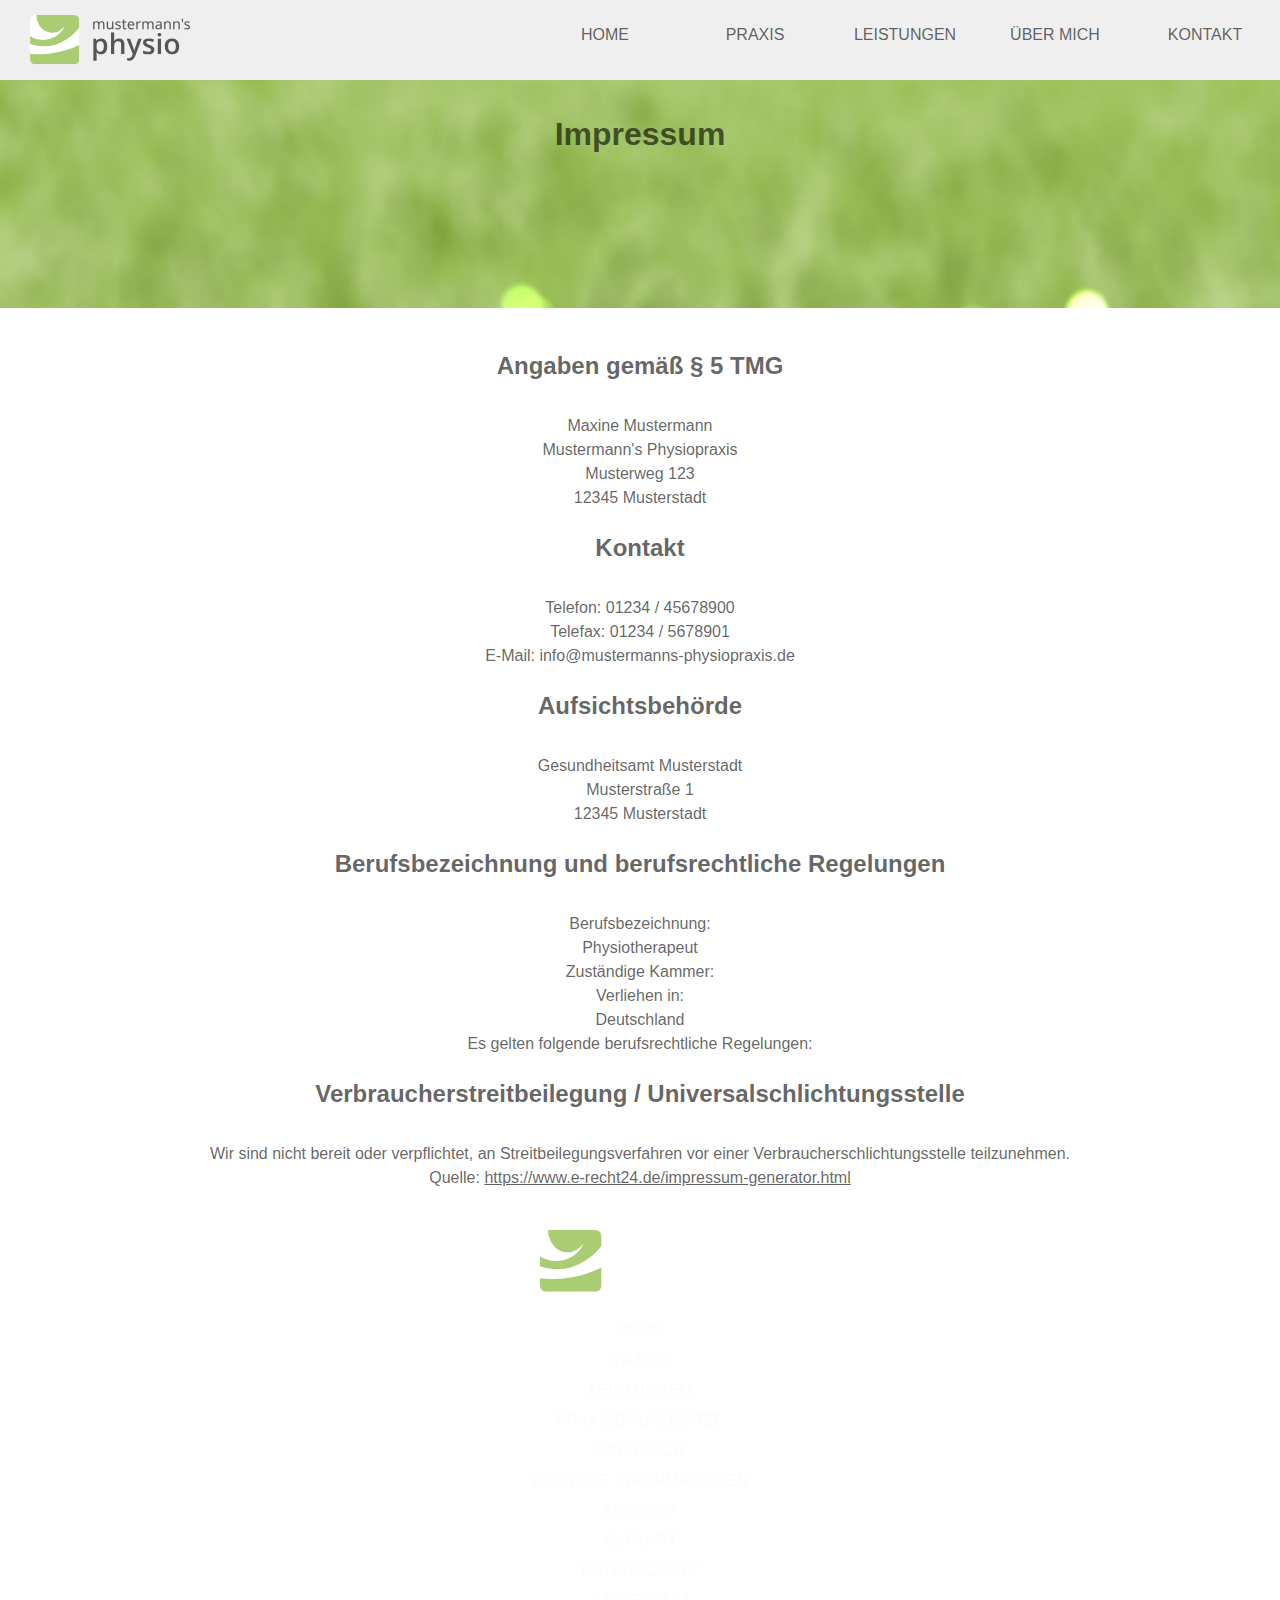
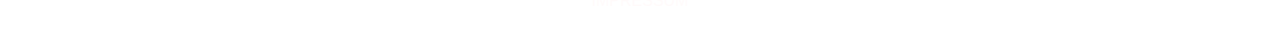
<file: impressum.html>
<!DOCTYPE html>
<html lang="de">
<head>
    <title>Impressum - Mustermann's Physio</title>
    <meta charset="UTF-8">
    <meta name="viewport" content="width=device-width, user-scalable=yes, initial-scale=1.0">
    <link rel="shortcut icon" type="image/x-icon" href="favicon-32x32.png">
    <link rel="stylesheet" href="stylesheet.css">
    <!-- Einbindung von lightbox.css für Lightbox -->
    <link rel="stylesheet" href="css/lightbox.min.css">
</head>
<body>
    <nav>
       <!-- hier die SVG-Datei des Logos!!! -->
        <svg xmlns="http://www.w3.org/2000/svg" xml:space="preserve" viewBox="0 0 3068.578 946" width="160px">
  <defs>
    <clipPath id="i">
      <path d="M0 0h3321.12v946H0Z"/>
    </clipPath>
  </defs>
  <g clip-path="url(#i)" style="isolation:isolate" transform="translate(-.45)">
    <clipPath id="j">
      <path fill="#fff" d="M0 0h944.99v946H0Z"/>
    </clipPath>
    <g clip-path="url(#j)">
      <path fill="#fff" d="M99.67 1.01h746.55c54.76 0 99.22 44.46 99.22 99.22v746.55c0 54.76-44.46 99.22-99.22 99.22H99.67C44.91 946 .45 901.54.45 846.78V100.23c0-54.76 44.46-99.22 99.22-99.22Z"/>
      <path fill="#aacd73" d="m943.96 573.46 1.48.3v278.66q-3.52 49.3-33.95 71.73-20.37 18.88-56.68 21.84H90.83q-46.32-4.74-68.2-33.95Q-2.3 886.23.8 832.35v-90.33l6.2-.3q101.92 12.63 219.04 10.04 264.21-10.33 470.56-78.53 132.1-41.48 247.37-99.77zM125.72 1.13h688.11q79.19-7.48 109.48 33.94Q950 63.28 945.14 123v116.85a869.22 869.22 0 0 1-61.08 73.47l-.88.3a554.39 554.39 0 0 1-43.38 45.15l-1.47.88-.89 1.48-10.33 9.15-.3.88a348.15 348.15 0 0 1-37.47 32.16l-.3.89q-82.53 70.01-185.89 119.2-62.62 31.82-138.1 50.76-102.47 31.79-241.96 26.56Q97.82 592.34.9 555.59l.3-150.78q41.5 26.95 92.06 44.85 37.47 14.75 83.21 21.25 41.77 8.68 94.42 6.49 118.7-8.77 199.48-55.48 53.58-29.03 96.49-68.75l1.47-2.06 9.15-7.97 2.06-2.66 1.48-.88 2.07-2.66.88-.3 8.56-9.73 1.47-.89 12.7-16.23.88-.3a668.27 668.27 0 0 0 33.34-51.63l.88-.3q6.78-11.22 10.92-25.08 4.2-3.76 3.25-12.68l-1.48-.3a287.04 287.04 0 0 1-24.2 28.92l-1.47.88-12.1 12.7-1.47.88-1.48 2.06q-28.9 27.46-66.68 46.03-24.66 14-55.77 21.54-38.8 11.95-93.54 7.97-103.44-14.59-162.59-73.47l-.88-1.48-9.15-7.96-2.07-2.66-1.47-.88q-61.34-60.54-85.87-157.87-6.87-19.98-7.97-45.74-4.41-21.73-2.06-49.27Z"/>
    </g>
    <path fill="#555" fill-rule="evenodd" d="M1364.23 773.803c-37.053 0-65.813-13.32-86.28-39.96h-3.7c2.467 24.7 3.7 39.697 3.7 44.99v119.88h-62.19v-422.9h50.28c1.413 5.467 4.327 18.52 8.74 39.16h3.17c19.407-29.64 48.52-44.46 87.34-44.46 36.52 0 64.97 13.233 85.35 39.7 20.373 26.467 30.56 63.607 30.56 111.42s-10.367 85.127-31.1 111.94c-20.727 26.82-49.35 40.23-85.87 40.23zm-15.09-252.48c-24.7 0-42.74 7.233-54.12 21.7-11.38 14.467-17.07 37.58-17.07 69.34v9.27c0 35.64 5.647 61.44 16.94 77.4 11.293 15.973 29.73 23.96 55.31 23.96 21.527 0 38.11-8.823 49.75-26.47 11.647-17.64 17.47-42.78 17.47-75.42 0-32.82-5.777-57.653-17.33-74.5-11.56-16.853-28.543-25.28-50.95-25.28zm461.81 56.38v190.8h-62.45v-179.94c0-22.587-4.543-39.437-13.63-50.55-9.087-11.12-23.51-16.68-43.27-16.68-26.113 0-45.3 7.81-57.56 23.43-12.267 15.613-18.4 41.767-18.4 78.46v145.3h-62.19v-411.81h62.2v104.54c0 16.76-1.06 34.667-3.18 53.72h3.97c8.467-14.113 20.243-25.05 35.33-32.81 15.087-7.767 32.687-11.65 52.8-11.65 70.92 0 106.38 35.73 106.38 107.19zm159.59 190.8-117.5-292.7h67.74l59.55 165.94c9 23.64 15 45.873 18 66.7h2.11c1.587-9.707 4.5-21.487 8.74-35.34 4.233-13.847 26.64-79.613 67.22-197.3h67.22l-125.18 331.61c-22.76 60.867-60.693 91.3-113.8 91.3-13.76 0-27.17-1.5-40.23-4.5v-49.22c9.353 2.12 20.03 3.18 32.03 3.18 29.993 0 51.077-17.38 63.25-52.14l10.85-27.52zm414.17-83.36c0 28.587-10.41 50.51-31.23 65.77-20.813 15.26-50.63 22.89-89.45 22.89-38.993 0-70.31-5.91-93.95-17.73v-53.73c34.4 15.88 66.423 23.82 96.07 23.82 38.287 0 57.43-11.557 57.43-34.67 0-7.407-2.117-13.58-6.35-18.52-4.24-4.94-11.21-10.057-20.91-15.35-9.707-5.293-23.207-11.293-40.5-18-33.693-13.053-56.493-26.11-68.4-39.17-11.913-13.053-17.87-29.987-17.87-50.8 0-25.06 10.1-44.513 30.3-58.36 20.2-13.853 47.68-20.78 82.44-20.78 34.4 0 66.953 6.97 97.66 20.91l-20.11 46.84c-31.587-13.053-58.14-19.58-79.66-19.58-32.82 0-49.23 9.35-49.23 28.05 0 9.173 4.28 16.94 12.84 23.3 8.553 6.347 27.21 15.08 55.97 26.2 24.173 9.347 41.727 17.9 52.66 25.66 10.94 7.767 19.057 16.72 24.35 26.86 5.293 10.147 7.94 22.28 7.94 36.4zm129.41-209.33v292.7h-62.19v-292.7h62.2zm-65.9-77.55c0-11.113 3.047-19.67 9.14-25.67 6.087-6 14.777-9 26.07-9 10.933 0 19.443 3 25.53 9s9.13 14.557 9.13 25.67c0 10.587-3.043 18.923-9.13 25.01-6.087 6.087-14.597 9.13-25.53 9.13-11.293 0-19.983-3.043-26.07-9.13-6.087-6.087-9.13-14.42-9.13-25zm414.45 223.37c0 47.813-12.263 85.127-36.79 111.94-24.527 26.82-58.667 40.23-102.42 40.23-27.347 0-51.517-6.177-72.51-18.53-21-12.347-37.143-30.077-48.43-53.19-11.293-23.113-16.94-49.93-16.94-80.45 0-47.467 12.173-84.52 36.52-111.16s58.663-39.96 102.95-39.96c42.34 0 75.863 13.633 100.57 40.9 24.7 27.253 37.05 63.993 37.05 110.22zm-213.05 0c0 67.573 24.967 101.36 74.9 101.36 49.4 0 74.1-33.787 74.1-101.36 0-66.867-24.877-100.3-74.63-100.3-26.113 0-45.037 8.643-56.77 25.93-11.733 17.293-17.6 42.083-17.6 74.37z" style="fill:#555;fill-opacity:1" transform="translate(0 -19.104)"/>
    <g aria-label="mustermann's" style="font-size:279.807px;fill:#555;stroke-width:1.45733">
      <path d="M1376.756 120.342q25.462 0 38.053 13.151 12.592 12.871 12.592 41.971v97.653h-24.343v-96.533q0-35.536-30.5-35.536-21.824 0-31.338 12.591-9.233 12.592-9.233 36.655v82.823h-24.344v-96.533q0-35.536-30.778-35.536-22.665 0-31.339 13.99t-8.674 40.293v77.786h-24.623V123.14h19.867l3.637 20.426h1.4q6.994-11.752 18.746-17.348 12.032-5.876 25.463-5.876 35.255 0 45.888 25.183h1.399q7.555-12.871 20.426-19.027 13.15-6.156 27.7-6.156zM1599.202 123.14v149.977h-20.146l-3.637-19.866h-1.12q-7.275 11.752-20.146 17.348-12.87 5.316-27.42 5.316-27.142 0-40.853-12.871-13.71-13.151-13.71-41.691V123.14h24.903v96.534q0 35.815 33.297 35.815 24.903 0 34.416-13.99 9.793-13.99 9.793-40.292V123.14zM1744.422 231.706q0 21.824-16.229 33.017-16.229 11.192-43.65 11.192-15.669 0-27.14-2.518-11.193-2.518-19.867-6.995v-22.385q8.954 4.477 21.545 8.394 12.871 3.638 26.022 3.638 18.747 0 27.141-5.876 8.395-6.156 8.395-16.229 0-5.596-3.078-10.073t-11.193-8.954q-7.834-4.477-22.664-10.073-14.55-5.596-24.903-11.192-10.353-5.596-15.949-13.431-5.596-7.835-5.596-20.146 0-19.027 15.39-29.38 15.669-10.353 40.851-10.353 13.71 0 25.463 2.798 12.031 2.519 22.384 7.275l-8.394 19.587q-9.513-3.917-19.866-6.715-10.353-2.799-21.266-2.799-15.11 0-23.224 5.037-7.834 4.757-7.834 13.15 0 6.157 3.637 10.634 3.638 4.197 12.032 8.394 8.674 3.917 22.944 9.513 14.27 5.317 24.343 10.913t15.39 13.71q5.316 7.835 5.316 19.867zM1830.882 255.769q5.597 0 11.473-.84 5.875-1.119 9.513-2.238v18.747q-3.917 1.959-11.192 3.078-7.275 1.399-13.99 1.399-11.752 0-21.826-3.917-9.793-4.197-15.949-14.27-6.155-10.073-6.155-28.26v-87.3h-21.266v-11.753l21.545-9.793 9.794-31.898h14.55v34.416h43.37v19.027h-43.37v86.74q0 13.711 6.435 20.426 6.716 6.436 17.068 6.436zM1939.727 120.342q19.307 0 33.018 8.395 13.99 8.394 21.265 23.783 7.555 15.11 7.555 35.536v14.83h-102.69q.56 25.462 12.872 38.893 12.591 13.15 34.976 13.15 14.27 0 25.182-2.518 11.193-2.798 22.944-7.834v21.545q-11.472 5.036-22.664 7.275-11.192 2.518-26.582 2.518-21.265 0-37.773-8.674-16.23-8.674-25.463-25.742-8.954-17.348-8.954-42.251 0-24.623 8.115-42.25 8.394-17.629 23.224-27.142 15.11-9.514 34.975-9.514zm-.28 20.146q-17.627 0-27.98 11.473-10.073 11.192-12.032 31.338h76.388q-.28-19.027-8.954-30.779-8.674-12.032-27.421-12.032zM2109.57 120.342q4.197 0 8.954.56 5.036.28 8.674 1.12l-3.078 22.664q-3.638-.84-8.114-1.4-4.198-.56-8.115-.56-11.472 0-21.545 6.436-10.073 6.156-16.229 17.628-5.876 11.193-5.876 26.302v80.025h-24.623V123.14h20.146l2.798 27.421h1.12q7.275-12.311 18.747-21.265t27.141-8.954zM2319.705 120.342q25.463 0 38.054 13.151 12.591 12.871 12.591 41.971v97.653h-24.343v-96.533q0-35.536-30.499-35.536-21.825 0-31.338 12.591-9.234 12.592-9.234 36.655v82.823h-24.343v-96.533q0-35.536-30.779-35.536-22.664 0-31.338 13.99t-8.674 40.293v77.786h-24.623V123.14h19.866l3.637 20.426h1.4q6.995-11.752 18.747-17.348 12.031-5.876 25.462-5.876 35.256 0 45.888 25.183h1.4q7.554-12.871 20.425-19.027 13.151-6.156 27.701-6.156zM2473.599 120.622q27.42 0 40.572 12.032 13.15 12.032 13.15 38.333v102.13h-17.907l-4.757-21.265h-1.119q-9.793 12.311-20.706 18.187-10.632 5.876-29.66 5.876-20.425 0-33.856-10.633-13.43-10.912-13.43-33.856 0-22.385 17.627-34.417 17.628-12.311 54.283-13.43l25.462-.84v-8.954q0-18.747-8.114-26.022-8.114-7.275-22.944-7.275-11.752 0-22.385 3.638-10.632 3.358-19.866 7.835l-7.555-18.468q9.793-5.316 23.224-8.954 13.43-3.917 27.98-3.917zm7.275 80.025q-27.98 1.12-38.893 8.954-10.633 7.834-10.633 22.105 0 12.59 7.555 18.467 7.834 5.876 19.866 5.876 19.027 0 31.618-10.353 12.592-10.633 12.592-32.458v-13.43ZM2645.96 120.342q26.862 0 40.572 13.151 13.71 12.871 13.71 41.971v97.653H2675.9v-95.974q0-36.095-33.577-36.095-24.903 0-34.416 13.99-9.514 13.99-9.514 40.293v77.786h-24.623V123.14h19.866l3.638 20.426h1.399q7.275-11.752 20.146-17.348 12.871-5.876 27.141-5.876zM2818.88 120.342q26.862 0 40.573 13.151 13.71 12.871 13.71 41.971v97.653h-24.343v-95.974q0-36.095-33.577-36.095-24.902 0-34.416 13.99-9.513 13.99-9.513 40.293v77.786h-24.623V123.14h19.866l3.638 20.426h1.398q7.276-11.752 20.147-17.348 12.87-5.876 27.14-5.876zM2937.799 73.335l-5.596 72.19h-15.39l-5.596-72.19zM3069.028 231.706q0 21.824-16.228 33.017-16.23 11.192-43.65 11.192-15.67 0-27.142-2.518-11.192-2.518-19.866-6.995v-22.385q8.954 4.477 21.545 8.394 12.871 3.638 26.022 3.638 18.747 0 27.142-5.876 8.394-6.156 8.394-16.229 0-5.596-3.078-10.073t-11.192-8.954q-7.835-4.477-22.665-10.073-14.55-5.596-24.903-11.192-10.352-5.596-15.949-13.431-5.596-7.835-5.596-20.146 0-19.027 15.39-29.38 15.669-10.353 40.851-10.353 13.711 0 25.463 2.798 12.032 2.519 22.384 7.275l-8.394 19.587q-9.513-3.917-19.866-6.715-10.353-2.799-21.265-2.799-15.11 0-23.224 5.037-7.835 4.757-7.835 13.15 0 6.157 3.637 10.634 3.638 4.197 12.032 8.394 8.674 3.917 22.944 9.513 14.27 5.317 24.344 10.913 10.073 5.596 15.389 13.71 5.316 7.835 5.316 19.867z"/>
    </g>
  </g>
</svg>
        <input type="checkbox" id="toggle_button">
        <label for="toggle_button" class="toggle_button">
            <span class="bar linie1"></span>
            <span class="bar linie2"></span>
            <span class="bar linie3"></span>
        </label>
        <ul>
            <li><a href="index.html">HOME</a></li>
            <li><a href="index.html#praxis">PRAXIS</a></li>
            <li><a href="index.html#leistung">LEISTUNGEN</a></li>
            <li><a href="index.html#ueber_mich">ÜBER MICH</a></li>
            <li><a href="index.html#contact">KONTAKT</a></li>
        </ul>
    </nav>
    <main>
        <div class="mit_hintergrund">
            <h1>Impressum</h1>
        </div>
        <div class="content-breit">
            <div class='impressum'>
                <h2>Angaben gem&auml;&szlig; &sect; 5 TMG</h2>
                <p>Maxine Mustermann<br>
                    Mustermann&#039;s Physiopraxis<br>
                    Musterweg 123<br>
                    12345 Musterstadt
                </p>
                <h2>Kontakt</h2>
                <p>Telefon: 01234 / 45678900<br>
                    Telefax: 01234 / 5678901<br>
                    E-Mail: info@mustermanns-physiopraxis.de
                </p>
                <h2>Aufsichtsbeh&ouml;rde</h2>
                <p>Gesundheitsamt Musterstadt<br>
                    Musterstra&szlig;e 1<br>
                    12345 Musterstadt
                </p>
                <h2>Berufsbezeichnung und berufsrechtliche Regelungen</h2>
                <p>Berufsbezeichnung:<br>
                    Physiotherapeut
                </p>
                <p>Zust&auml;ndige Kammer:<br></p>
                <p>Verliehen in:<br>
                    Deutschland
                </p>
                <p>Es gelten folgende berufsrechtliche Regelungen:</p>
                <h2>Verbraucher&shy;streit&shy;beilegung / Universal&shy;schlichtungs&shy;stelle</h2>
                <p>Wir sind nicht bereit oder verpflichtet, an Streitbeilegungsverfahren vor einer Verbraucherschlichtungsstelle teilzunehmen.</p>

                <p>Quelle: <a href="https://www.e-recht24.de/impressum-generator.html">https://www.e-recht24.de/impressum-generator.html</a></p>
             </div>
         </div>
    </main>
    <footer class="mit_hintergrund_schmal">
        
        <div class="logo_footer"><!-- hier die SVG-Datei des Logos!!! -->
            <svg xmlns="http://www.w3.org/2000/svg" xml:space="preserve" viewBox="0 0 3068.578 946" width="200px">
  <defs>
    <clipPath id="k">
      <path d="M0 0h3321.12v946H0Z"/>
    </clipPath>
  </defs>
  <g clip-path="url(#k)" style="isolation:isolate" transform="translate(-.45)">
    <clipPath id="m">
      <path fill="#fff" d="M0 0h944.99v946H0Z"/>
    </clipPath>
    <g clip-path="url(#m)">
      <path fill="#fff" d="M99.67 1.01h746.55c54.76 0 99.22 44.46 99.22 99.22v746.55c0 54.76-44.46 99.22-99.22 99.22H99.67C44.91 946 .45 901.54.45 846.78V100.23c0-54.76 44.46-99.22 99.22-99.22Z"/>
      <path fill="#aacd73" d="m943.96 573.46 1.48.3v278.66q-3.52 49.3-33.95 71.73-20.37 18.88-56.68 21.84H90.83q-46.32-4.74-68.2-33.95Q-2.3 886.23.8 832.35v-90.33l6.2-.3q101.92 12.63 219.04 10.04 264.21-10.33 470.56-78.53 132.1-41.48 247.37-99.77zM125.72 1.13h688.11q79.19-7.48 109.48 33.94Q950 63.28 945.14 123v116.85a869.22 869.22 0 0 1-61.08 73.47l-.88.3a554.39 554.39 0 0 1-43.38 45.15l-1.47.88-.89 1.48-10.33 9.15-.3.88a348.15 348.15 0 0 1-37.47 32.16l-.3.89q-82.53 70.01-185.89 119.2-62.62 31.82-138.1 50.76-102.47 31.79-241.96 26.56Q97.82 592.34.9 555.59l.3-150.78q41.5 26.95 92.06 44.85 37.47 14.75 83.21 21.25 41.77 8.68 94.42 6.49 118.7-8.77 199.48-55.48 53.58-29.03 96.49-68.75l1.47-2.06 9.15-7.97 2.06-2.66 1.48-.88 2.07-2.66.88-.3 8.56-9.73 1.47-.89 12.7-16.23.88-.3a668.27 668.27 0 0 0 33.34-51.63l.88-.3q6.78-11.22 10.92-25.08 4.2-3.76 3.25-12.68l-1.48-.3a287.04 287.04 0 0 1-24.2 28.92l-1.47.88-12.1 12.7-1.47.88-1.48 2.06q-28.9 27.46-66.68 46.03-24.66 14-55.77 21.54-38.8 11.95-93.54 7.97-103.44-14.59-162.59-73.47l-.88-1.48-9.15-7.96-2.07-2.66-1.47-.88q-61.34-60.54-85.87-157.87-6.87-19.98-7.97-45.74-4.41-21.73-2.06-49.27Z"/>
    </g>
    <path fill="#fff" fill-rule="evenodd" d="M1364.23 773.803c-37.053 0-65.813-13.32-86.28-39.96h-3.7c2.467 24.7 3.7 39.697 3.7 44.99v119.88h-62.19v-422.9h50.28c1.413 5.467 4.327 18.52 8.74 39.16h3.17c19.407-29.64 48.52-44.46 87.34-44.46 36.52 0 64.97 13.233 85.35 39.7 20.373 26.467 30.56 63.607 30.56 111.42s-10.367 85.127-31.1 111.94c-20.727 26.82-49.35 40.23-85.87 40.23zm-15.09-252.48c-24.7 0-42.74 7.233-54.12 21.7-11.38 14.467-17.07 37.58-17.07 69.34v9.27c0 35.64 5.647 61.44 16.94 77.4 11.293 15.973 29.73 23.96 55.31 23.96 21.527 0 38.11-8.823 49.75-26.47 11.647-17.64 17.47-42.78 17.47-75.42 0-32.82-5.777-57.653-17.33-74.5-11.56-16.853-28.543-25.28-50.95-25.28zm461.81 56.38v190.8h-62.45v-179.94c0-22.587-4.543-39.437-13.63-50.55-9.087-11.12-23.51-16.68-43.27-16.68-26.113 0-45.3 7.81-57.56 23.43-12.267 15.613-18.4 41.767-18.4 78.46v145.3h-62.19v-411.81h62.2v104.54c0 16.76-1.06 34.667-3.18 53.72h3.97c8.467-14.113 20.243-25.05 35.33-32.81 15.087-7.767 32.687-11.65 52.8-11.65 70.92 0 106.38 35.73 106.38 107.19zm159.59 190.8-117.5-292.7h67.74l59.55 165.94c9 23.64 15 45.873 18 66.7h2.11c1.587-9.707 4.5-21.487 8.74-35.34 4.233-13.847 26.64-79.613 67.22-197.3h67.22l-125.18 331.61c-22.76 60.867-60.693 91.3-113.8 91.3-13.76 0-27.17-1.5-40.23-4.5v-49.22c9.353 2.12 20.03 3.18 32.03 3.18 29.993 0 51.077-17.38 63.25-52.14l10.85-27.52zm414.17-83.36c0 28.587-10.41 50.51-31.23 65.77-20.813 15.26-50.63 22.89-89.45 22.89-38.993 0-70.31-5.91-93.95-17.73v-53.73c34.4 15.88 66.423 23.82 96.07 23.82 38.287 0 57.43-11.557 57.43-34.67 0-7.407-2.117-13.58-6.35-18.52-4.24-4.94-11.21-10.057-20.91-15.35-9.707-5.293-23.207-11.293-40.5-18-33.693-13.053-56.493-26.11-68.4-39.17-11.913-13.053-17.87-29.987-17.87-50.8 0-25.06 10.1-44.513 30.3-58.36 20.2-13.853 47.68-20.78 82.44-20.78 34.4 0 66.953 6.97 97.66 20.91l-20.11 46.84c-31.587-13.053-58.14-19.58-79.66-19.58-32.82 0-49.23 9.35-49.23 28.05 0 9.173 4.28 16.94 12.84 23.3 8.553 6.347 27.21 15.08 55.97 26.2 24.173 9.347 41.727 17.9 52.66 25.66 10.94 7.767 19.057 16.72 24.35 26.86 5.293 10.147 7.94 22.28 7.94 36.4zm129.41-209.33v292.7h-62.19v-292.7h62.2zm-65.9-77.55c0-11.113 3.047-19.67 9.14-25.67 6.087-6 14.777-9 26.07-9 10.933 0 19.443 3 25.53 9s9.13 14.557 9.13 25.67c0 10.587-3.043 18.923-9.13 25.01-6.087 6.087-14.597 9.13-25.53 9.13-11.293 0-19.983-3.043-26.07-9.13-6.087-6.087-9.13-14.42-9.13-25zm414.45 223.37c0 47.813-12.263 85.127-36.79 111.94-24.527 26.82-58.667 40.23-102.42 40.23-27.347 0-51.517-6.177-72.51-18.53-21-12.347-37.143-30.077-48.43-53.19-11.293-23.113-16.94-49.93-16.94-80.45 0-47.467 12.173-84.52 36.52-111.16s58.663-39.96 102.95-39.96c42.34 0 75.863 13.633 100.57 40.9 24.7 27.253 37.05 63.993 37.05 110.22zm-213.05 0c0 67.573 24.967 101.36 74.9 101.36 49.4 0 74.1-33.787 74.1-101.36 0-66.867-24.877-100.3-74.63-100.3-26.113 0-45.037 8.643-56.77 25.93-11.733 17.293-17.6 42.083-17.6 74.37z" style="fill:#fff;fill-opacity:1" transform="translate(0 -19.104)"/>
    <g aria-label="mustermann's" style="font-size:279.807px;fill:#fff;stroke-width:1.45733">
      <path d="M1376.756 120.342q25.462 0 38.053 13.151 12.592 12.871 12.592 41.971v97.653h-24.343v-96.533q0-35.536-30.5-35.536-21.824 0-31.338 12.591-9.233 12.592-9.233 36.655v82.823h-24.344v-96.533q0-35.536-30.778-35.536-22.665 0-31.339 13.99t-8.674 40.293v77.786h-24.623V123.14h19.867l3.637 20.426h1.4q6.994-11.752 18.746-17.348 12.032-5.876 25.463-5.876 35.255 0 45.888 25.183h1.399q7.555-12.871 20.426-19.027 13.15-6.156 27.7-6.156zM1599.202 123.14v149.977h-20.146l-3.637-19.866h-1.12q-7.275 11.752-20.146 17.348-12.87 5.316-27.42 5.316-27.142 0-40.853-12.871-13.71-13.151-13.71-41.691V123.14h24.903v96.534q0 35.815 33.297 35.815 24.903 0 34.416-13.99 9.793-13.99 9.793-40.292V123.14zM1744.422 231.706q0 21.824-16.229 33.017-16.229 11.192-43.65 11.192-15.669 0-27.14-2.518-11.193-2.518-19.867-6.995v-22.385q8.954 4.477 21.545 8.394 12.871 3.638 26.022 3.638 18.747 0 27.141-5.876 8.395-6.156 8.395-16.229 0-5.596-3.078-10.073t-11.193-8.954q-7.834-4.477-22.664-10.073-14.55-5.596-24.903-11.192-10.353-5.596-15.949-13.431-5.596-7.835-5.596-20.146 0-19.027 15.39-29.38 15.669-10.353 40.851-10.353 13.71 0 25.463 2.798 12.031 2.519 22.384 7.275l-8.394 19.587q-9.513-3.917-19.866-6.715-10.353-2.799-21.266-2.799-15.11 0-23.224 5.037-7.834 4.757-7.834 13.15 0 6.157 3.637 10.634 3.638 4.197 12.032 8.394 8.674 3.917 22.944 9.513 14.27 5.317 24.343 10.913t15.39 13.71q5.316 7.835 5.316 19.867zM1830.882 255.769q5.597 0 11.473-.84 5.875-1.119 9.513-2.238v18.747q-3.917 1.959-11.192 3.078-7.275 1.399-13.99 1.399-11.752 0-21.826-3.917-9.793-4.197-15.949-14.27-6.155-10.073-6.155-28.26v-87.3h-21.266v-11.753l21.545-9.793 9.794-31.898h14.55v34.416h43.37v19.027h-43.37v86.74q0 13.711 6.435 20.426 6.716 6.436 17.068 6.436zM1939.727 120.342q19.307 0 33.018 8.395 13.99 8.394 21.265 23.783 7.555 15.11 7.555 35.536v14.83h-102.69q.56 25.462 12.872 38.893 12.591 13.15 34.976 13.15 14.27 0 25.182-2.518 11.193-2.798 22.944-7.834v21.545q-11.472 5.036-22.664 7.275-11.192 2.518-26.582 2.518-21.265 0-37.773-8.674-16.23-8.674-25.463-25.742-8.954-17.348-8.954-42.251 0-24.623 8.115-42.25 8.394-17.629 23.224-27.142 15.11-9.514 34.975-9.514zm-.28 20.146q-17.627 0-27.98 11.473-10.073 11.192-12.032 31.338h76.388q-.28-19.027-8.954-30.779-8.674-12.032-27.421-12.032zM2109.57 120.342q4.197 0 8.954.56 5.036.28 8.674 1.12l-3.078 22.664q-3.638-.84-8.114-1.4-4.198-.56-8.115-.56-11.472 0-21.545 6.436-10.073 6.156-16.229 17.628-5.876 11.193-5.876 26.302v80.025h-24.623V123.14h20.146l2.798 27.421h1.12q7.275-12.311 18.747-21.265t27.141-8.954zM2319.705 120.342q25.463 0 38.054 13.151 12.591 12.871 12.591 41.971v97.653h-24.343v-96.533q0-35.536-30.499-35.536-21.825 0-31.338 12.591-9.234 12.592-9.234 36.655v82.823h-24.343v-96.533q0-35.536-30.779-35.536-22.664 0-31.338 13.99t-8.674 40.293v77.786h-24.623V123.14h19.866l3.637 20.426h1.4q6.995-11.752 18.747-17.348 12.031-5.876 25.462-5.876 35.256 0 45.888 25.183h1.4q7.554-12.871 20.425-19.027 13.151-6.156 27.701-6.156zM2473.599 120.622q27.42 0 40.572 12.032 13.15 12.032 13.15 38.333v102.13h-17.907l-4.757-21.265h-1.119q-9.793 12.311-20.706 18.187-10.632 5.876-29.66 5.876-20.425 0-33.856-10.633-13.43-10.912-13.43-33.856 0-22.385 17.627-34.417 17.628-12.311 54.283-13.43l25.462-.84v-8.954q0-18.747-8.114-26.022-8.114-7.275-22.944-7.275-11.752 0-22.385 3.638-10.632 3.358-19.866 7.835l-7.555-18.468q9.793-5.316 23.224-8.954 13.43-3.917 27.98-3.917zm7.275 80.025q-27.98 1.12-38.893 8.954-10.633 7.834-10.633 22.105 0 12.59 7.555 18.467 7.834 5.876 19.866 5.876 19.027 0 31.618-10.353 12.592-10.633 12.592-32.458v-13.43ZM2645.96 120.342q26.862 0 40.572 13.151 13.71 12.871 13.71 41.971v97.653H2675.9v-95.974q0-36.095-33.577-36.095-24.903 0-34.416 13.99-9.514 13.99-9.514 40.293v77.786h-24.623V123.14h19.866l3.638 20.426h1.399q7.275-11.752 20.146-17.348 12.871-5.876 27.141-5.876zM2818.88 120.342q26.862 0 40.573 13.151 13.71 12.871 13.71 41.971v97.653h-24.343v-95.974q0-36.095-33.577-36.095-24.902 0-34.416 13.99-9.513 13.99-9.513 40.293v77.786h-24.623V123.14h19.866l3.638 20.426h1.398q7.276-11.752 20.147-17.348 12.87-5.876 27.14-5.876zM2937.799 73.335l-5.596 72.19h-15.39l-5.596-72.19zM3069.028 231.706q0 21.824-16.228 33.017-16.23 11.192-43.65 11.192-15.67 0-27.142-2.518-11.192-2.518-19.866-6.995v-22.385q8.954 4.477 21.545 8.394 12.871 3.638 26.022 3.638 18.747 0 27.142-5.876 8.394-6.156 8.394-16.229 0-5.596-3.078-10.073t-11.192-8.954q-7.835-4.477-22.665-10.073-14.55-5.596-24.903-11.192-10.352-5.596-15.949-13.431-5.596-7.835-5.596-20.146 0-19.027 15.39-29.38 15.669-10.353 40.851-10.353 13.711 0 25.463 2.798 12.032 2.519 22.384 7.275l-8.394 19.587q-9.513-3.917-19.866-6.715-10.353-2.799-21.265-2.799-15.11 0-23.224 5.037-7.835 4.757-7.835 13.15 0 6.157 3.637 10.634 3.638 4.197 12.032 8.394 8.674 3.917 22.944 9.513 14.27 5.317 24.344 10.913 10.073 5.596 15.389 13.71 5.316 7.835 5.316 19.867z"/>
    </g>
  </g>
</svg>
        </div>
        <ul>
            <li><a href="index.html">HOME</a></li>
            <li><a href="index.html#praxis">PRAXIS</a></li>
            <li><a href="index.html#leistung">LEISTUNGEN</a></li>
            <li><a href="index.html#praxisgrundsatz">PRAXISGRUNDSÄTZE</a></li>
            <li><a href="index.html#ueber_mich">ÜBER MICH</a></li>
            <li><a href="index.html#wichtige_info">WICHTIGE INFORMATIONEN</a></li>
            <li><a href="index.html#contact">KONTAKT</a></li>
            <li><a href="index.html#map">ANFAHRT</a></li>
            <li><a href="datenschutz.html">DATENSCHUTZ</a></li>
            <li><a href="impressum.html">IMPRESSUM</a></li>
        </ul>
    </footer>
    
    <!-- Einbindung von Javascript für Lightbox -->
    <script src="js/lightbox-plus-jquery.min.js"></script>
</body>
</html>
</file>
<file: stylesheet.css>
/*----------------------------*/
/* Allgemeine Formatierungen: */
/*----------------------------*/
:root {
    --background-color: #efefef;
    --text-color: rgba(0, 0, 0, 0.62);
    --link-color: rgba(0, 0, 0, 0.62);
    --background-color-alternative: #e1e1e1;
    --lightbox-color: rgba(255, 255, 255, 0.82);
}

* {
    margin: 0;
    padding: 0;
    font-size: 1em;
    line-height: 1.5;
    font-family: arial, sans-serif;
    color: var(--text-color);
    box-sizing: border-box;
}

html {
    height: 100%;
}

body {
    height: 100%;
}

main p {
    margin-bottom: 20px;
}

h1 {
    text-align: center;
    margin-bottom: 50px;
    margin-top: 10px;
    font-size: 2rem;
}

h2 {
    text-align: center;
    margin-bottom: 30px;
    padding-top: 20px;
    font-size: 1.5rem;
}

h3 {
    text-align: center;
    margin-bottom: 30px;
    padding-top: 20px;
    font-size: 1.25rem;
}

.ueber_mich h3 {
    text-align: left;
}



/*---------------------------------------*/
/* Mehrmals vorkommende Klassen im Code: */
/*---------------------------------------*/
.artikel {
    display: flex;
    flex-wrap: wrap;
    justify-content: space-around;
}

.box {
    list-style-type: none;
    display: flex;
    flex-direction: row;
    flex-wrap: wrap;
    justify-content: center;
}

.box1, .box2 {
    background: var(--background-color);
    padding: 20px;
    width: 400px;
    margin: 20px;
}

.mit_hintergrund, .mit_hintergrund_schmal {
    background-image: url(background.jpg);
    background-repeat: no-repeat;
    background-position: left top;
    background-attachment: fixed;
    object-fit: cover;
    background-size: cover;
}



/*----------------------------------------*/
/* Navigationsbereich mit Hamburger-Menü: */
/*----------------------------------------*/
nav{
    height: 80px;
    background: var(--background-color);
    display: flex;
    justify-content: space-between;
    align-items: center;
}

nav svg{
    margin-left: 30px;
}

nav ul{
    height: 100%;
    display: none;
    flex-direction: row;
    justify-content: flex-end;
    align-items: center;
    list-style: none;
    padding-bottom: 10px;
}

nav li {
    height: 100%;
    width: 150px;
    text-align: center;
}

nav li:hover {
    font-weight: bold;
    text-decoration: underline;
}

nav ul a {
    height: 100%;
    width: 100%;
    display: flex;
    align-items: center;
    justify-content: center;
    text-decoration: none;
}

#toggle_button {
    display: none;
}

.toggle_button {
    width: 42px;
    height: 42px;
    position: relative; /*geändert von absolute auf relative*/
    /*top: 25px;*/
    right: 40px;
    display: none;
    background-color: #aacd73;
    /*flex-direction: column;
    justify-content: space-around;*/
    padding-left: 10px;
}

.bar {
    height: 6px;
    width: 45px;
    background: white;
    border-radius: 100px;
    display: flex; /*?*/
    position: absolute; /*geändert von relative auf absolut*/
}

/* linien für das hamburger-menü */
.linie1 {
    top: 4px;
}

.linie2 {
    top: 18px;
}

.linie3 {
    top: 32px;
}




/*---------------------------*/
/* Main-Bereich formatieren: */
/*---------------------------*/
main .mit_hintergrund {
    padding-top: 20px;
    padding-bottom: 100px;
}

.mit_hintergrund p {
    text-align: center;
}

.die_praxis, .leistungen, .ueber_mich, .wichtige_informationen, .kontakt, .footer {
    padding-bottom: 20px;
}

.leistungen, .therapieangebot, .ueber_mich, .kontakt {
    background: var(--background-color-alternative);
}

.nav_a, .box2 a, .mit_hintergrund p a, .therapieangebot li a {
    color: var(--text-color);
}



/*---------------------------------------*/
/* Bereich "Die Praxis" (Bildergalerie): */
/*---------------------------------------*/
.bildergalerie {
    list-style-type: none;
    display: flex;
    flex-direction: row;
    flex-wrap: wrap;
    justify-content: center;
}

.bildergalerie li {
    margin: 20px;
}



/*-----------------------*/
/* Bereich "Leistungen": */
/*-----------------------*/
.leistungen {
    width: 100%;
}
.leistungen p {
    margin-left: 20px;
    margin-right: 20px;
    text-align: center;
    margin-bottom: 40px;
}
.therapieangebot {
    list-style-type: none;
    padding-bottom: 20px;
    margin: 0 auto;
    width: max-content;
}
.therapieangebot li {
    justify-content: left;
    text-align: start;
    border: 1px solid #e1e1e1;
}
.therapieangebot li a {
    text-decoration: none;
    width: 100%;
    height: 100%;
}
.therapieangebot li a:hover {
    text-decoration: underline;
}
.leistungen ul li:before {
    content: "\2713";
    color: #5c5c5c;
    margin: 5px;
}



/*----------------------------*/
/* Bereich "Praxisgrundsätze: */
/*----------------------------*/
.einleitung_praxisgrundsaetze {
    text-align: center;
    margin-bottom: 40px;
}
.praxisgrundsaetze article {
    display: inline-block;
    max-width: 375px;
    min-width: 200px;
    margin: 10px;
    padding: 10px;
}



/*----------------------*/
/* Bereich "Über mich": */
/*----------------------*/
.ueber_mich article {
    max-width: 60%;
    margin: auto;
    display: flow-root;
}
.ueber_mich article figure {
    margin-right: 40px;
    float: left;
}
.ueber_mich img {
    border-radius: 50%;
}



/*----------------------------------*/
/* Bereich "Wichtige Informationen: */
/*----------------------------------*/
.wichtige_informationen article {
    display: inline-block;
    max-width: 375px;
    min-width: 200px;
    margin: 10px;
    padding: 10px;
}
.wichtige_informationen ul {
    list-style-position: inside;;
}



/*-------------------------------------*/
/* Bereich Kontakt und Öffnungszeiten: */
/*-------------------------------------*/
.kontakt table {
    padding-bottom: 20px;
}
.breite_1 {
    width: 35px;
}
.breite_2 {
    width: 130px;
}



/*--------------------*/
/* Bereich "Anfahrt": */
/*--------------------*/
.anfahrt {
    padding-bottom: 40px;
}
.anfahrt p {
    margin-left: 20px;
    margin-right: 20px;
    text-align: center;
    margin-bottom: 40px;
}
.anfahrt .box iframe {
    max-width: 60%;
    max-height: 60%;
}


/*---------------------*/
/* Footer formatieren: */
/*---------------------*/
.mit_hintergrund_schmal {
    padding-bottom: 30px;
}
.logo_footer {
    width: max-content;
    height: max-content;
    margin: 0 auto;
    padding-bottom: 20px;
    padding-top: 20px;
}
footer ul {
    width: max-content;
    margin: 0 auto;
    list-style-type: none;
}
footer ul li {
    height: 30px;
    text-align: center;
}
footer ul li a {
    text-decoration: none;
    color: rgba(255, 250, 250, 0.82)
}
footer ul li a:hover {
    text-decoration: underline;
    font-weight: bold;
}



/*------------------------------------------------------------------*/
/* Styles für die 2 ausgelagerten Seiten Impressum und Datenschutz: */
/*------------------------------------------------------------------*/
.content-breit {
    max-width: 70%;
    margin: 0 auto;
    padding-top: 20px;
    margin-bottom: 20px;
}
.impressum p {
    text-align: center;
    margin: 0 auto;
}
.datenschutz p {
    text-align: center;
    margin: 0 auto;
    margin-bottom: 40px;
}


/**/
/**/
/**/



/*------------------*/
/* @media-Abfragen: */
/*------------------*/
@media (max-width: 800px) {
    .therapieangebot li a {
        max-width: 50%;
        max-height: 50%;
    }
}

@media (max-width: 960px) {
    .toggle_button {
        display: flex;
    }
    nav ul {
        height: min-content;
        width: 100%;
        background: var(--background-color);
        
        display: none;
        position: absolute;
        top: 80px;
    }
    nav li {
        height: min-content;
        width: 100%;
    }
    nav ul a {
        padding: 10px 0;
    }
    #toggle_button:checked ~ ul {
        display: block;
    }
    
    /* Zum Drehen lassen der Linien des Hamburger-Menüs bei Anklick: */
    #toggle_button:checked  ~ .toggle_button .linie1 {
        transform: rotate(-45deg);
        transition: transform 0.75s;
    }
    #toggle_button:checked ~ .toggle_button .linie2 {
        transform: rotate(-45deg);
        transition: transform 0.75s;
    }
    #toggle_button:checked ~ .toggle_button .linie3 {
        transform: rotate(-45deg);
        transition: transform 0.75s;
    }
    /* Zum Zurückdrehenlassen der Linien des Hamburger-Menüs bei erneuten Anklicken: */
    #toggle_button:enabled ~ .toggle_button .linie1 {
        transition: transform 0.75s;
    }
    #toggle_button:enabled ~ .toggle_button .linie2 {
        transition: transform 0.75s;
    }
    #toggle_button:enabled ~ .toggle_button .linie3 {
        transition: transform 0.75s;
    }
}

@media (min-width: 961px) {
    nav ul {
        display: flex;
    }
}
</file>
